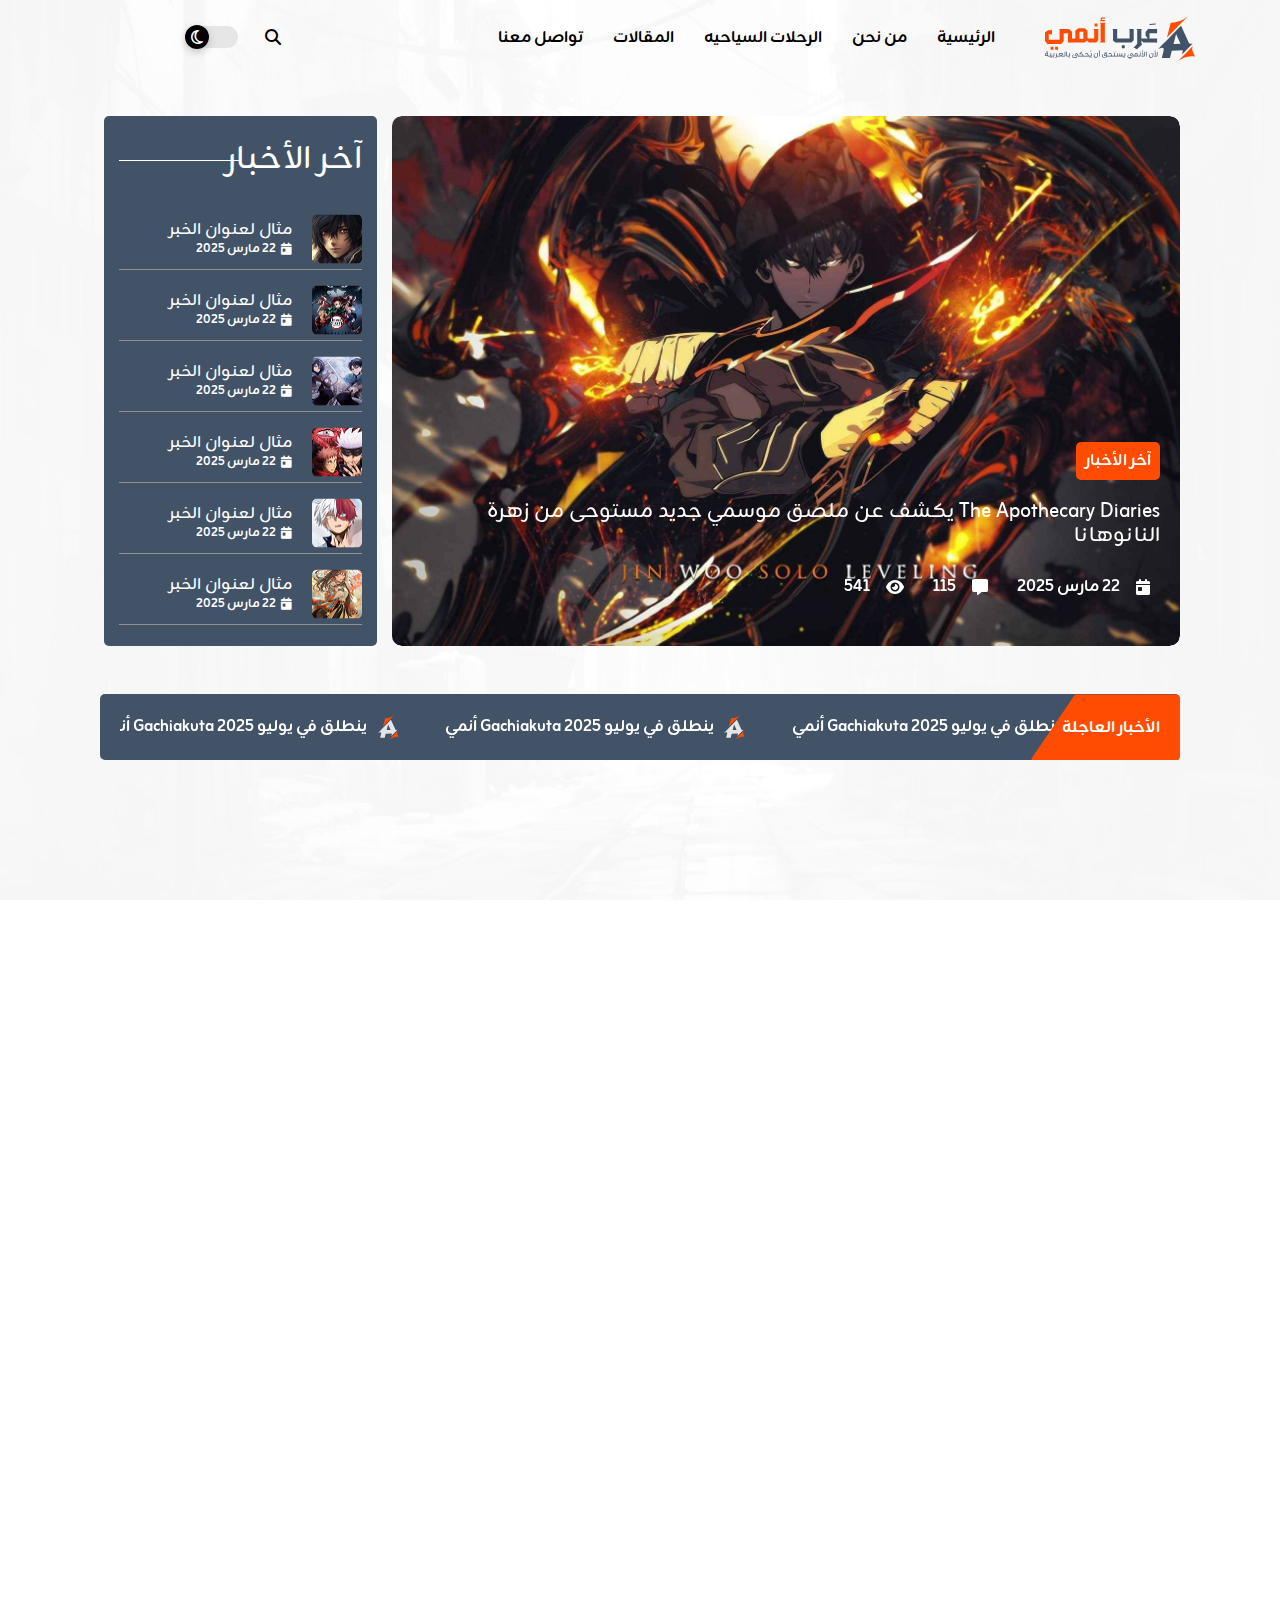
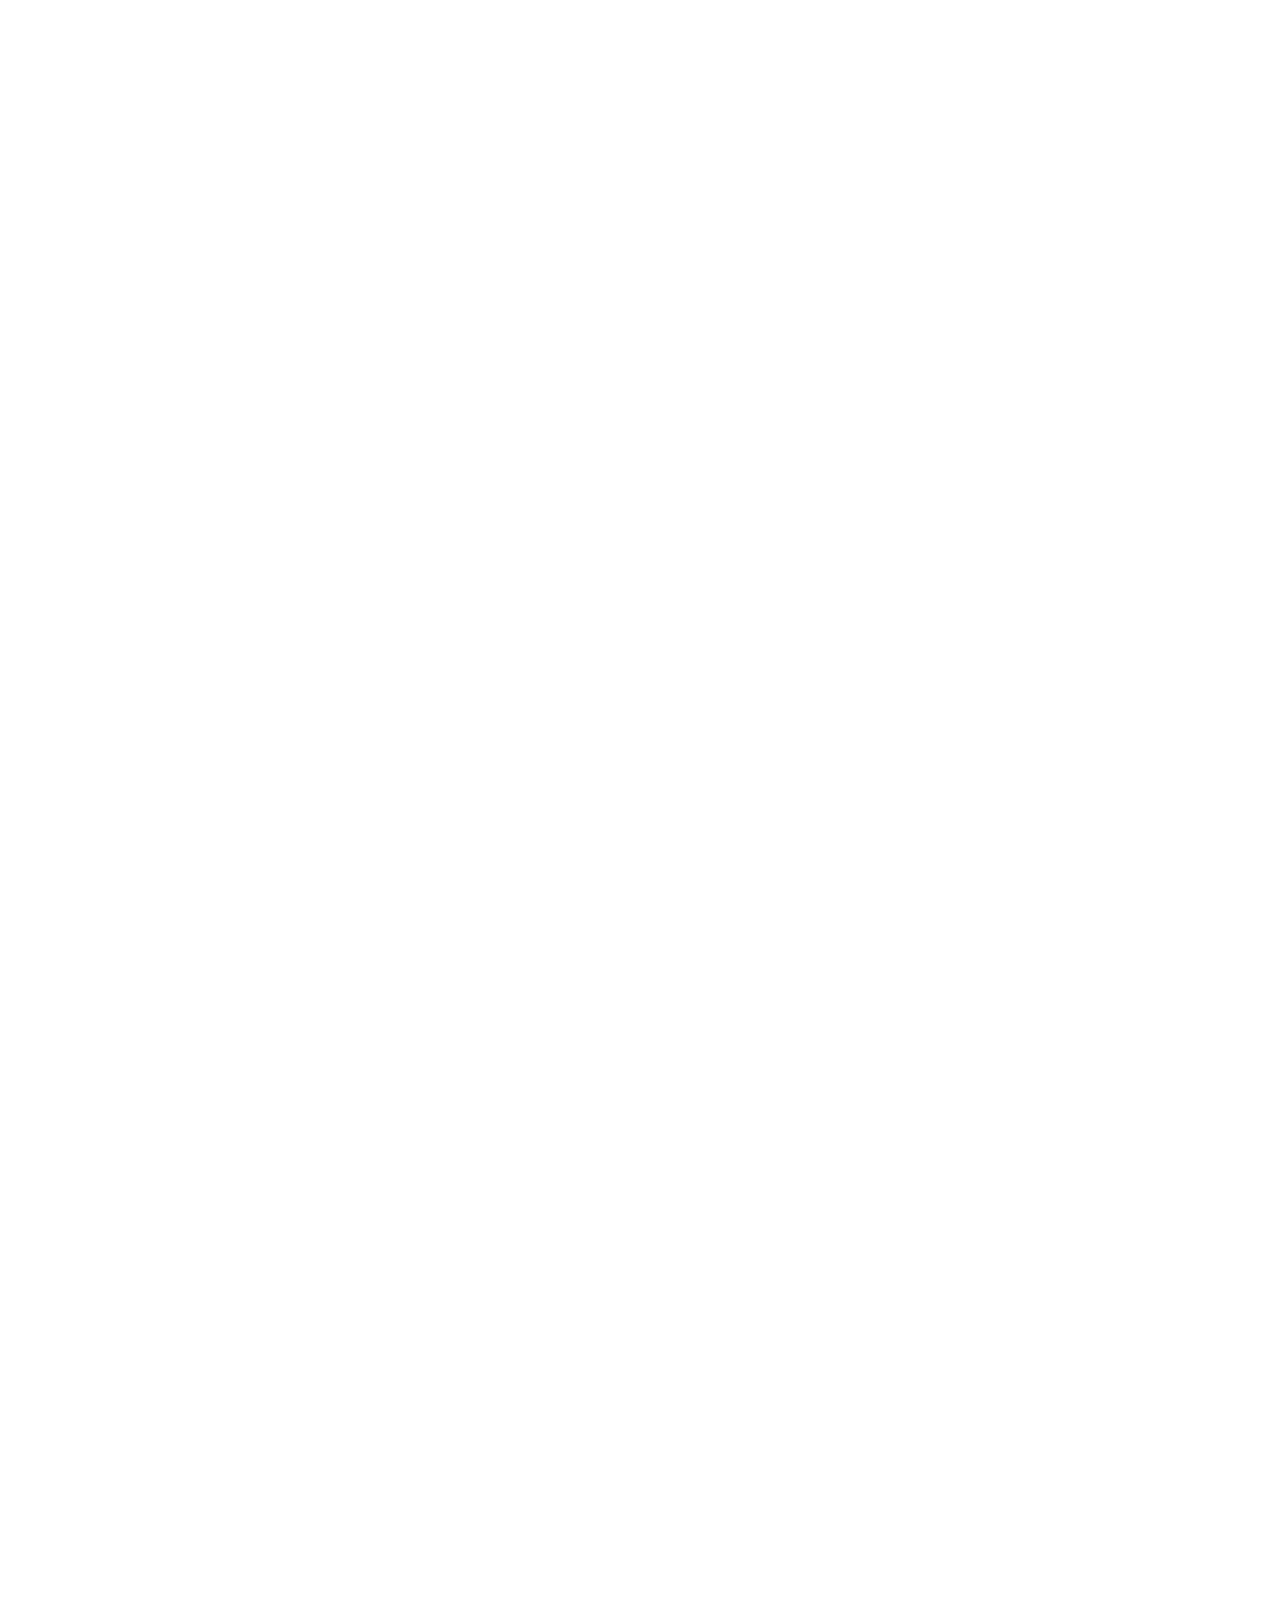
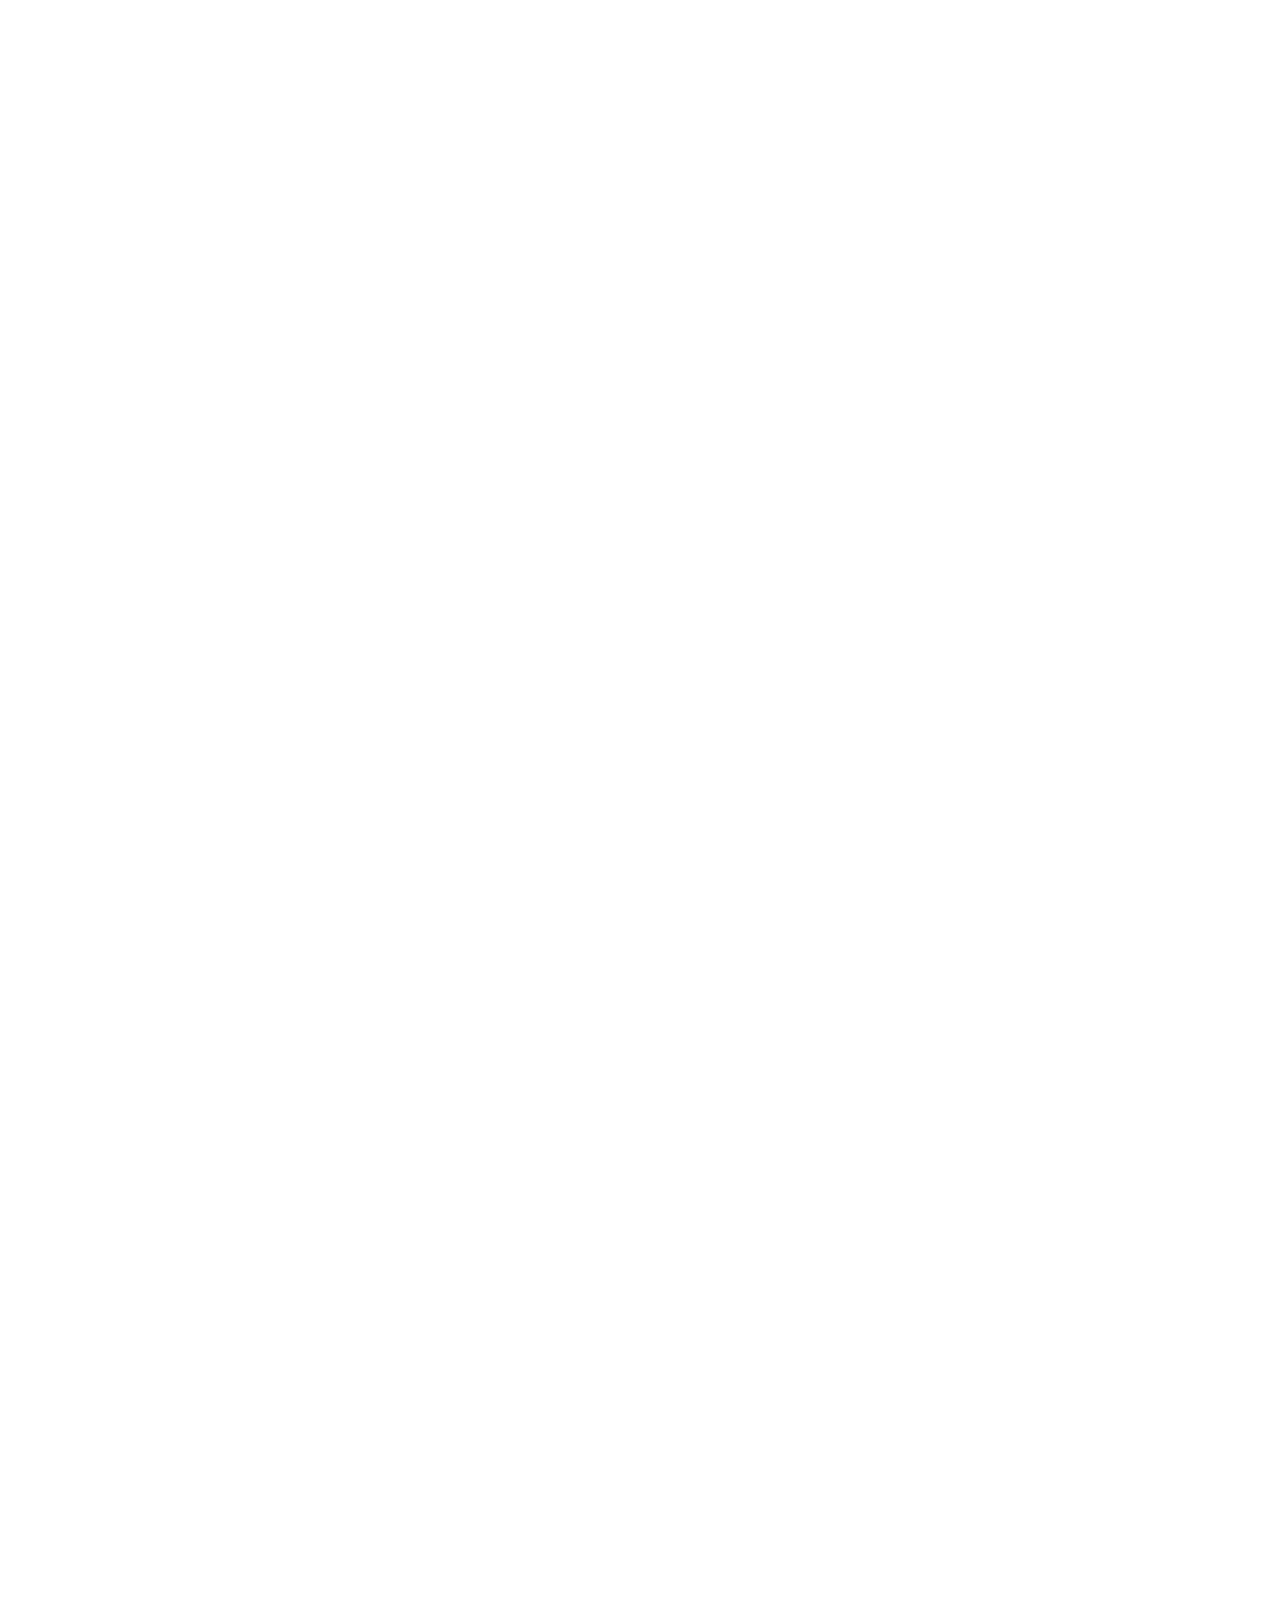
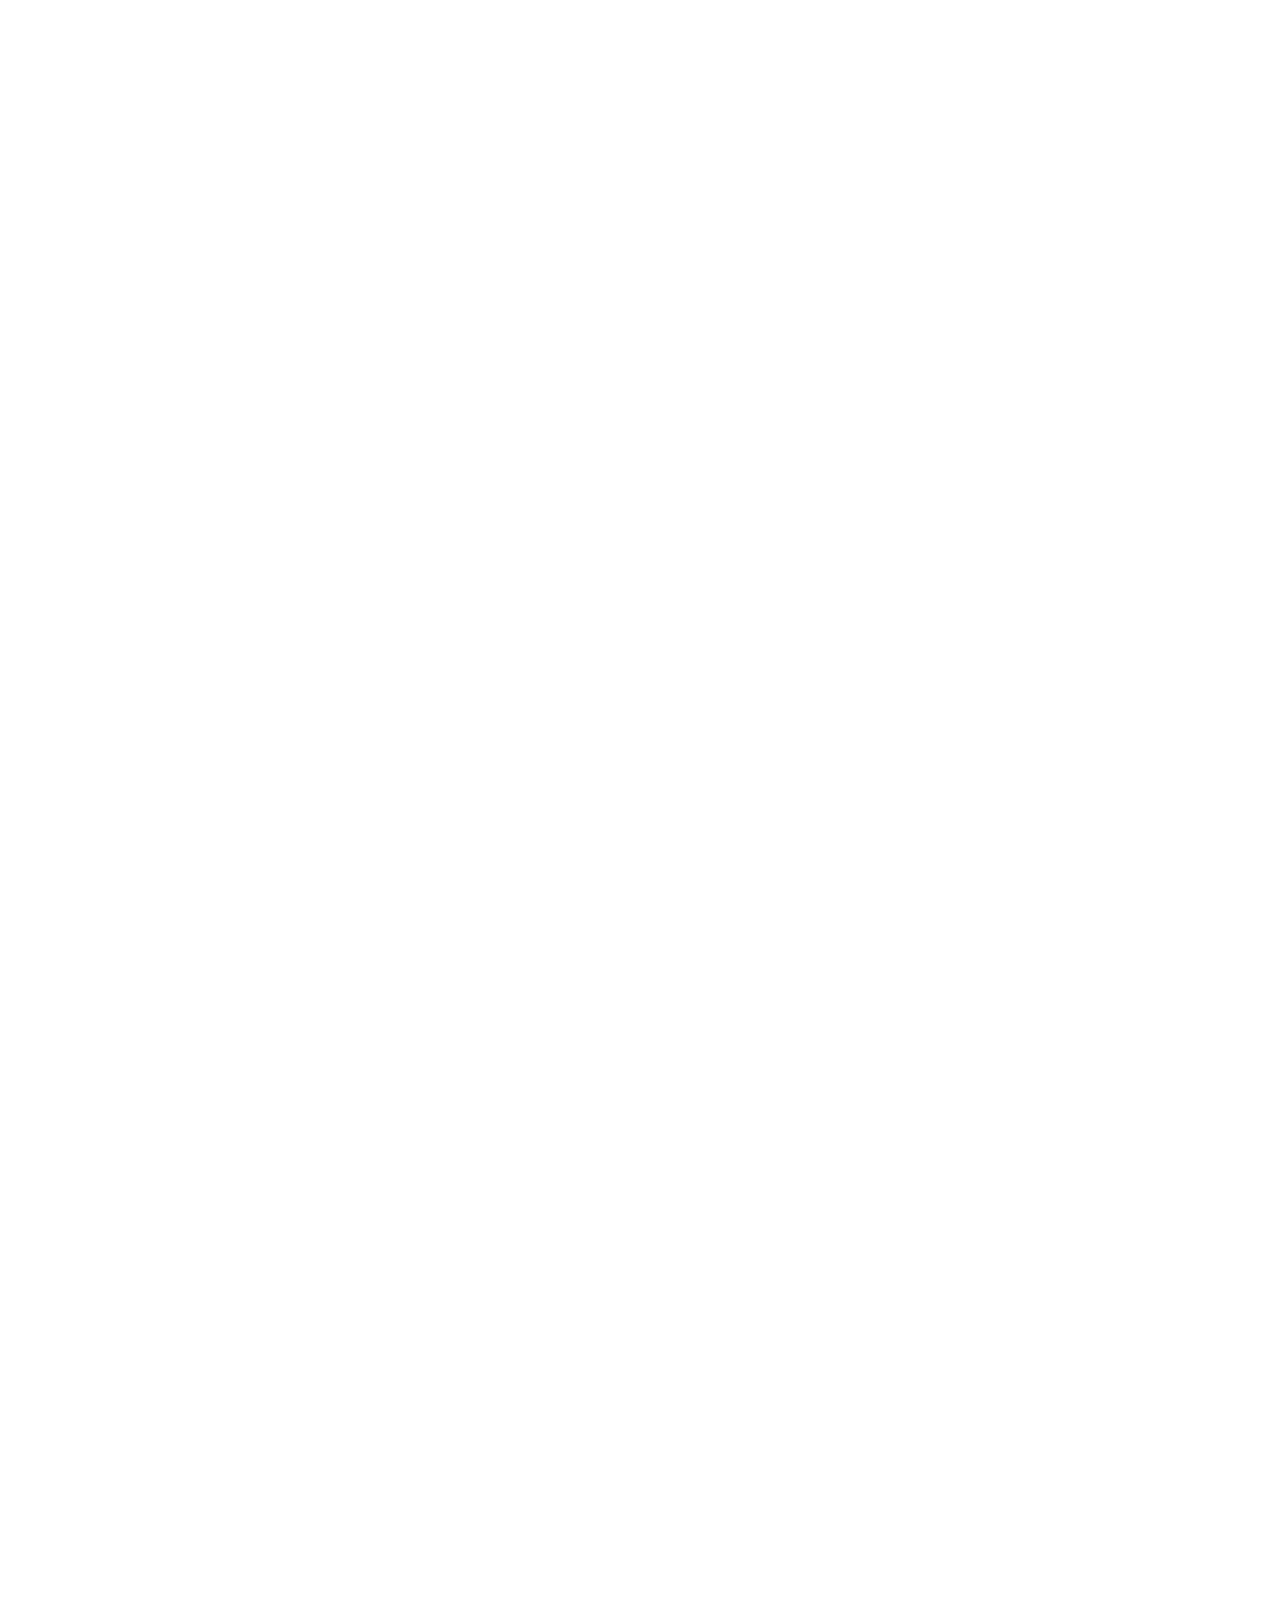
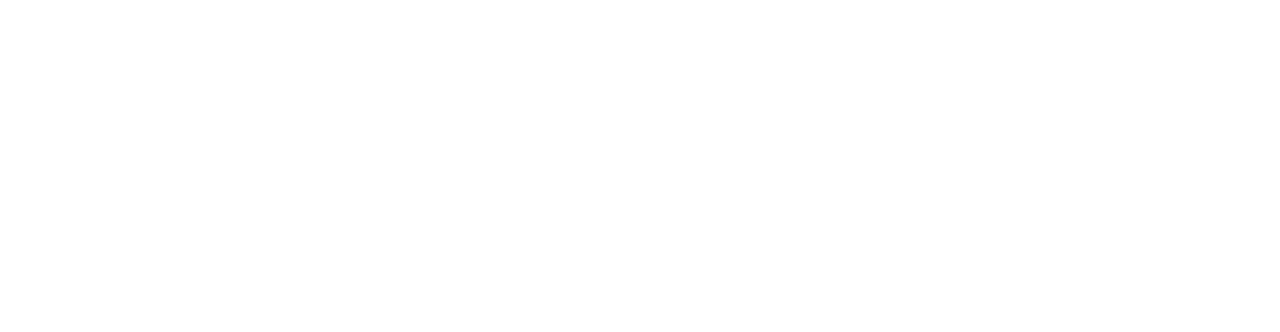
<file: index.html>
<!DOCTYPE html>
<html lang="ar" dir="rtl">

<head>
  <meta charset="UTF-8" />
  <meta name="viewport" content="width=device-width, initial-scale=1.0" />
  <link rel="preconnect" href="https://fonts.googleapis.com">
  <link rel="preconnect" href="https://fonts.gstatic.com" crossorigin>
  <link
    href="https://fonts.googleapis.com/css2?family=Zain:ital,wght@0,200;0,300;0,400;0,700;0,800;0,900;1,300;1,400&display=swap"
    rel="stylesheet">
  <link rel="stylesheet" href="style.css" />
  <link rel="icon" href="assets/image/logo.svg">
  <title>عرب انمي</title>
  <!-- <script src="assets/js/jquery-for-count.min.js"></script> -->
  <!-- <script>
    jQuery(document).ready(function ($) {
      $('.counter').counterUp({
        delay: 10,
        time: 2000
      });
    });
  </script> -->
</head>

<body>
  <div
    class="loaderlodging bg-white position-fixed w-100 bg-white d-flex flex-column align-items-center justify-content-center overflow-hidden">
    <img class="img-fluid img-lg-h150 mb-4" src="assets/image/logo.svg" alt="erorr">
    <div class="d-flex justify-content-center text-center">
      <span class="loader"></span>
    </div>
  </div>
  <!-- start header  -->
  <header>
    <div class="head py-3">
      <div class="container ">
        <div class="row">
          <div class="col-lg-2 col-md-6 col-sm-6 logo  ">
            <a href="index.html" class="white-logo">
              <img src="assets/image/Logo-white.svg" alt="">
            </a>
            <a href="index.html" class="dark-logo">
              <img src="assets/image/logo.svg" alt="">
            </a>
          </div>
          <div class="  col-bars d-lg-none col-md-6 col-sm-6 ">

            <button class="bars border-0 bg-transparent">
              <i class=" fa-solid fa-bars"></i>
            </button>
          </div>
          <div class="phone  col-lg-10 col-md-6 col-sm-12     ">
            <div class="phone-slide row ">
              <div class="head-phone col-lg-12 d-flex align-items-center justify-content-between">
                <div class="logo">
                  <img src="assets/image/logo.svg" alt="">
                </div>
                <div>
                  <button class="closes border-0 bg-transparent">
                    <i class="fa-solid fa-close"></i>
                  </button>
                </div>
              </div>
              <div class="col list-links col-lg-12 ">
                <div class="links">
                  <ul>
                    <li><a href="logo">الرئيسية</a></li>
                    <li><a href="">من نحن</a></li>
                    <li><a href="#">الرحلات السياحيه</a></li>
                    <li><a href="#">المقالات</a></li>
                    <li><a href="#">تواصل معنا</a></li>
                  </ul>
                </div>
                <div class="buttons-header">
                  <div class="search">
                    <div class="searching">
                      <input type="search" placeholder="search">
                    </div>
                    <button>
                      <i class="fa-solid fa-search mt-1"></i>
                    </button>
                  </div>
                  <div class=" btn-dark-mood text-center">
                    <div class="w-100 d-flex justify-content-center">
                      <div class="checkbox">
                        <input type="checkbox" id="cbx" style="display:none" />
                        <label for="cbx" class="toggle"><span></span></label>
                      </div>
                    </div>
                  </div>
                </div>
              </div>
            </div>
          </div>
        </div>
      </div>
    </div>

  </header>
  <!-- end header  -->
  <div class="bg" style="opacity: 0.3;">
    <img src="assets/image/landing.jpg" alt="">
  </div>
  <!-- start landing  -->
  <section class="landing py-3" style="overflow-x: hidden;" data-aos="fade-up" data-aos-duration="1500"
    data-aos-once="true">
    <div class="container">
      <div class="row">
        <div class="col-lg-9 col-md-8 col-sm-12" data-aos=" fade-left" data-aos-duration="1500" data-aos-once="true">
          <div class="autoplay">
            <div class="slide">
              <div class="bg">
                <img src="assets/image/slide-2.jpg" alt="">
              </div>
              <div class="content-slide">
                <p class="animate__animated " data-animation-in="animate__fadeDown">آخر الأخبار</p>
                <h5 class="animate__animated " data-animation-in="animate__fadeIn"> The Apothecary Diaries يكشف عن ملصق
                  موسمي جديد مستوحى من زهرة النانوهانا</h5>
                <ul class="animate__animated " data-animation-in="animate__fadeInUp">
                  <li><i class="fa-solid fa-calendar-day"></i>
                    <p>22 مارس 2025</p>
                  </li>
                  <li><i class="fa-solid fa-message"></i>
                    <p>115</p>
                  </li>
                  <li><i class="fa-solid fa-eye"></i>
                    <p>541</p>
                  </li>
                </ul>
              </div>
            </div>
            <div class="slide">
              <div class="bg">
                <img src="assets/image/slide.jpg" alt="">
              </div>
              <div class="content-slide">
                <p class="animate__animated " data-animation-in="animate__fadeDown">آخر الأخبار</p>
                <h5 class="animate__animated " data-animation-in="animate__fadeIn"> The Apothecary Diaries يكشف عن ملصق
                  موسمي جديد مستوحى من زهرة النانوهانا</h5>
                <ul class="animate__animated " data-animation-in="animate__fadeInUp">
                  <li><i class="fa-solid fa-calendar-day"></i>
                    <p>22 مارس 2025</p>
                  </li>
                  <li><i class="fa-solid fa-message"></i>
                    <p>115</p>
                  </li>
                  <li><i class="fa-solid fa-eye"></i>
                    <p>541</p>
                  </li>
                </ul>
              </div>
            </div>

          </div>
        </div>
        <div class="col-lg-3 col-md-4 col-sm-12 landing-list" data-aos="fade-right" data-aos-duration="1500"
          data-aos-once="true">
          <h2>آخر الأخبار</h2>
          <ul>
            <li>
              <a href="">
                <img src="assets/image/new-1.png" alt="">
                <div>
                  <h6>مثال لعنوان الخبر</h6>
                  <span><i class="fa-solid fa-calendar-day"></i>
                    <p>22 مارس 2025</p>
                  </span>
                </div>
              </a>
            </li>
            <li>
              <a href="">
                <img src="assets/image/new-2.png" alt="">
                <div>
                  <h6>مثال لعنوان الخبر</h6>
                  <span><i class="fa-solid fa-calendar-day"></i>
                    <p>22 مارس 2025</p>
                  </span>
                </div>
              </a>
            </li>
            <li>
              <a href="">
                <img src="assets/image/new-3.png" alt="">
                <div>
                  <h6>مثال لعنوان الخبر</h6>
                  <span><i class="fa-solid fa-calendar-day"></i>
                    <p>22 مارس 2025</p>
                  </span>
                </div>
              </a>
            </li>
            <li>
              <a href="">
                <img src="assets/image/new-4.png" alt="">
                <div>
                  <h6>مثال لعنوان الخبر</h6>
                  <span><i class="fa-solid fa-calendar-day"></i>
                    <p>22 مارس 2025</p>
                  </span>
                </div>
              </a>
            </li>
            <li>
              <a href="">
                <img src="assets/image/new-5.png" alt="">
                <div>
                  <h6>مثال لعنوان الخبر</h6>
                  <span><i class="fa-solid fa-calendar-day"></i>
                    <p>22 مارس 2025</p>
                  </span>
                </div>
              </a>
            </li>
            <li>
              <a href="">
                <img src="assets/image/new-6.png" alt="">
                <div>
                  <h6>مثال لعنوان الخبر</h6>
                  <span><i class="fa-solid fa-calendar-day"></i>
                    <p>22 مارس 2025</p>
                  </span>
                </div>
              </a>
            </li>
          </ul>

        </div>
      </div>
      <div class="slide-new">
        <section class="splide my-5" dir="ltr">
          <div class="splide__track">
            <ul class="splide__list ">
              <li class="splide__slide text-dark"> <a href="">
                  <p>أنمي Gachiakuta ينطلق في يوليو 2025</p><img src="assets/image/ico-slide.svg">
                </a></li>
              <li class="splide__slide text-dark"> <a href="">
                  <p>أنمي Gachiakuta ينطلق في يوليو 2025</p><img src="assets/image/ico-slide.svg">
                </a></li>
              <li class="splide__slide text-dark"> <a href="">
                  <p>أنمي Gachiakuta ينطلق في يوليو 2025</p><img src="assets/image/ico-slide.svg">
                </a></li>
              <li class="splide__slide text-dark"> <a href="">
                  <p>أنمي Gachiakuta ينطلق في يوليو 2025</p><img src="assets/image/ico-slide.svg">
                </a></li>
            </ul>
          </div>
        </section>
      </div>
    </div>
  </section>
  <!-- start landing  -->
  <!-- //////////////////////////// -->
  <!-- start  articales -->
  <section class="articales py-3" data-aos="fade-up" data-aos-duration="1500" data-aos-once="true">
    <div class="container">
      <div class="head-section">
        <h4>المقالات</h4>
        <a href="" class="d-flex align-items-center">شاهد المزيد <i class="fa-solid fa-arrow-left ml-2"></i></a>
      </div>
      <div class="autoplay2">
        <div class="slide">
          <div class="bg">
            <img src="assets/image/articale-1.jpg" alt="">
          </div>
          <div class="content-slide">
            <p>آخر الأخبار</p>
            <h6> The Apothecary Diaries يكشف عن ملصق
              موسمي جديد مستوحى من زهرة النانوهانا</h6>
            <ul>
              <li><i class="fa-solid fa-calendar-day"></i>
                <p>22 مارس 2025</p>
              </li>
              <li><i class="fa-solid fa-message"></i>
                <p>115</p>
              </li>
              <li><i class="fa-solid fa-eye"></i>
                <p>541</p>
              </li>
            </ul>
          </div>
        </div>
        <div class="slide">
          <div class="bg">
            <img src="assets/image/articale-2.jpg" alt="">
          </div>
          <div class="content-slide">
            <p>آخر الأخبار</p>
            <h6> The Apothecary Diaries يكشف عن ملصق
              موسمي جديد مستوحى من زهرة النانوهانا</h6>
            <ul>
              <li><i class="fa-solid fa-calendar-day"></i>
                <p>22 مارس 2025</p>
              </li>
              <li><i class="fa-solid fa-message"></i>
                <p>115</p>
              </li>
              <li><i class="fa-solid fa-eye"></i>
                <p>541</p>
              </li>
            </ul>
          </div>
        </div>
        <div class="slide">
          <div class="bg">
            <img src="assets/image/articale-3.jpg" alt="">
          </div>
          <div class="content-slide">
            <p>آخر الأخبار</p>
            <h6> The Apothecary Diaries يكشف عن ملصق
              موسمي جديد مستوحى من زهرة النانوهانا</h6>
            <ul>
              <li><i class="fa-solid fa-calendar-day"></i>
                <p>22 مارس 2025</p>
              </li>
              <li><i class="fa-solid fa-message"></i>
                <p>115</p>
              </li>
              <li><i class="fa-solid fa-eye"></i>
                <p>541</p>
              </li>
            </ul>
          </div>
        </div>
        <div class="slide">
          <div class="bg">
            <img src="assets/image/articale-4.jpg" alt="">
          </div>
          <div class="content-slide">
            <p>آخر الأخبار</p>
            <h6> The Apothecary Diaries يكشف عن ملصق
              موسمي جديد مستوحى من زهرة النانوهانا</h6>
            <ul>
              <li><i class="fa-solid fa-calendar-day"></i>
                <p>22 مارس 2025</p>
              </li>
              <li><i class="fa-solid fa-message"></i>
                <p>115</p>
              </li>
              <li><i class="fa-solid fa-eye"></i>
                <p>541</p>
              </li>
            </ul>
          </div>
        </div>
        <div class="slide">
          <div class="bg">
            <img src="assets/image/slide-2.jpg" alt="">
          </div>
          <div class="content-slide">
            <p>آخر الأخبار</p>
            <h6> The Apothecary Diaries يكشف عن ملصق
              موسمي جديد مستوحى من زهرة النانوهانا</h6>
            <ul>
              <li><i class="fa-solid fa-calendar-day"></i>
                <p>22 مارس 2025</p>
              </li>
              <li><i class="fa-solid fa-message"></i>
                <p>115</p>
              </li>
              <li><i class="fa-solid fa-eye"></i>
                <p>541</p>
              </li>
            </ul>
          </div>
        </div>
      </div>
    </div>
  </section>
  <!-- start  articales-->
  <!-- //////////////////////////// -->
  <!-- //////////////////////////// -->
  <!-- start  articales -->
  <section class="review py-3" data-aos="fade-up" data-aos-duration="1500" data-aos-once="true">
    <div class="container">
      <div class="head-section">
        <h4>المراجعات</h4>
        <a href="" class="d-flex align-items-center">شاهد المزيد <i class="fa-solid fa-arrow-left ml-2"></i></a>
      </div>
      <div class="autoplay">
        <div>
          <div class="row">
            <div class="col-lg-6 col-md-6 col-sm-12">
              <div class="slide ">
                <div class="bg">
                  <img src="assets/image/articale-1.jpg" alt="">
                </div>
                <div class="review-score">
                  4.9
                </div>
                <div class="content-slide">
                  <p>آخر الأخبار</p>
                  <h6> The Apothecary Diaries يكشف عن
                    ملصق موسمي جديد مستوحى من زهرة النانوهانا</h6>
                  <ul>
                    <li><i class="fa-solid fa-calendar-day"></i>
                      <p>22 مارس 2025</p>
                    </li>
                    <li><i class="fa-solid fa-message"></i>
                      <p>115</p>
                    </li>
                    <li><i class="fa-solid fa-eye"></i>
                      <p>541</p>
                    </li>
                  </ul>
                </div>
              </div>
            </div>
            <div class=" col-lg-3 col-md-6 col-sm-12">
              <div class="slide ">
                <div class="bg">
                  <img src="assets/image/articale-2.jpg" alt="">
                </div>
                <div class="review-score">
                  4.9
                </div>
                <div class="content-slide">
                  <p>آخر الأخبار</p>
                  <h6> The Apothecary Diaries يكشف عن
                    ملصق موسمي جديد مستوحى من زهرة النانوهانا</h6>
                  <ul>
                    <li><i class="fa-solid fa-calendar-day"></i>
                      <p>22 مارس 2025</p>
                    </li>
                    <li><i class="fa-solid fa-message"></i>
                      <p>115</p>
                    </li>
                    <li><i class="fa-solid fa-eye"></i>
                      <p>541</p>
                    </li>
                  </ul>
                </div>
              </div>
            </div>
            <div class=" col-lg-3 col-md-6 col-sm-12">
              <div class="slide ">
                <div class="bg">
                  <img src="assets/image/articale-3.jpg" alt="">
                </div>
                <div class="review-score">
                  4.9
                </div>
                <div class="content-slide">
                  <p>آخر الأخبار</p>
                  <h6> The Apothecary Diaries يكشف عن
                    ملصق موسمي جديد مستوحى من زهرة النانوهانا</h6>
                  <ul>
                    <li><i class="fa-solid fa-calendar-day"></i>
                      <p>22 مارس 2025</p>
                    </li>
                    <li><i class="fa-solid fa-message"></i>
                      <p>115</p>
                    </li>
                    <li><i class="fa-solid fa-eye"></i>
                      <p>541</p>
                    </li>
                  </ul>
                </div>
              </div>
            </div>
          </div>
        </div>
        <div>
          <div class="row">
            <div class=" col-lg-3 col-md-6 col-sm-12">
              <div class="slide ">
                <div class="bg">
                  <img src="assets/image/articale-2.jpg" alt="">
                </div>
                <div class="review-score">
                  4.9
                </div>
                <div class="content-slide">
                  <p>آخر الأخبار</p>
                  <h6> The Apothecary Diaries يكشف عن
                    ملصق موسمي جديد مستوحى من زهرة النانوهانا</h6>
                  <ul>
                    <li><i class="fa-solid fa-calendar-day"></i>
                      <p>22 مارس 2025</p>
                    </li>
                    <li><i class="fa-solid fa-message"></i>
                      <p>115</p>
                    </li>
                    <li><i class="fa-solid fa-eye"></i>
                      <p>541</p>
                    </li>
                  </ul>
                </div>
              </div>
            </div>
            <div class=" col-lg-3 col-md-6 col-sm-12">
              <div class="slide ">
                <div class="bg">
                  <img src="assets/image/articale-3.jpg" alt="">
                </div>
                <div class="review-score">
                  4.9
                </div>
                <div class="content-slide">
                  <p>آخر الأخبار</p>
                  <h6> The Apothecary Diaries يكشف عن
                    ملصق موسمي جديد مستوحى من زهرة النانوهانا</h6>
                  <ul>
                    <li><i class="fa-solid fa-calendar-day"></i>
                      <p>22 مارس 2025</p>
                    </li>
                    <li><i class="fa-solid fa-message"></i>
                      <p>115</p>
                    </li>
                    <li><i class="fa-solid fa-eye"></i>
                      <p>541</p>
                    </li>
                  </ul>
                </div>
              </div>
            </div>
            <div class="col-lg-6 col-md-6 col-sm-12">
              <div class="slide ">
                <div class="bg">
                  <img src="assets/image/slide-2.jpg" alt="">
                </div>
                <div class="review-score">
                  4.9
                </div>
                <div class="content-slide">
                  <p>آخر الأخبار</p>
                  <h6> The Apothecary Diaries يكشف عن
                    ملصق موسمي جديد مستوحى من زهرة النانوهانا</h6>
                  <ul>
                    <li><i class="fa-solid fa-calendar-day"></i>
                      <p>22 مارس 2025</p>
                    </li>
                    <li><i class="fa-solid fa-message"></i>
                      <p>115</p>
                    </li>
                    <li><i class="fa-solid fa-eye"></i>
                      <p>541</p>
                    </li>
                  </ul>
                </div>
              </div>
            </div>
          </div>
        </div>
      </div>

    </div>
  </section>
  <!-- start  articales-->
  <!-- //////////////////////////// -->
  <!-- start landing  -->
  <section class="landing landing-2 " style="overflow-x: hidden;" data-aos="fade-up" data-aos-duration="1500"
    data-aos-once="true">
    <div class="title">
      <div class="bg">
        <img src="assets/image/landing-2.jpg" alt="">
      </div>
      <h1>أحدث الفيديوهات</h1>
    </div>
    <div class="container">
      <div class="row">
        <div class="col-lg-9 col-md-8 col-sm-12" data-aos="fade-left" data-aos-duration="1500" data-aos-once="true">
          <div class="video ">
            <a class=" videoplay" href="https://www.youtube.com/watch?v=cgG7s_JMzw8"
              title="Caption. Can be aligned to any side and contain any HTML.">
              <img src="assets/image/video.jpg">
            </a>
          </div>
        </div>
        <div class="col-lg-3 col-md-4 col-sm-12 landing-list" data-aos="fade-right" data-aos-duration="1500"
          data-aos-once="true">
          <h2>الفيديوهات</h2>
          <ul>
            <li>
              <a href="">
                <img src="assets/image/new-1.png" alt="">
                <div>
                  <h6>مثال لعنوان الخبر</h6>
                  <span><i class="fa-solid fa-calendar-day"></i>
                    <p>22 مارس 2025</p>
                  </span>
                </div>
              </a>
            </li>
            <li>
              <a href="">
                <img src="assets/image/new-2.png" alt="">
                <div>
                  <h6>مثال لعنوان الخبر</h6>
                  <span><i class="fa-solid fa-calendar-day"></i>
                    <p>22 مارس 2025</p>
                  </span>
                </div>
              </a>
            </li>
            <li>
              <a href="">
                <img src="assets/image/new-3.png" alt="">
                <div>
                  <h6>مثال لعنوان الخبر</h6>
                  <span><i class="fa-solid fa-calendar-day"></i>
                    <p>22 مارس 2025</p>
                  </span>
                </div>
              </a>
            </li>
            <li>
              <a href="">
                <img src="assets/image/new-4.png" alt="">
                <div>
                  <h6>مثال لعنوان الخبر</h6>
                  <span><i class="fa-solid fa-calendar-day"></i>
                    <p>22 مارس 2025</p>
                  </span>
                </div>
              </a>
            </li>
            <li>
              <a href="">
                <img src="assets/image/new-5.png" alt="">
                <div>
                  <h6>مثال لعنوان الخبر</h6>
                  <span><i class="fa-solid fa-calendar-day"></i>
                    <p>22 مارس 2025</p>
                  </span>
                </div>
              </a>
            </li>
            <li>
              <a href="">
                <img src="assets/image/new-6.png" alt="">
                <div>
                  <h6>مثال لعنوان الخبر</h6>
                  <span><i class="fa-solid fa-calendar-day"></i>
                    <p>22 مارس 2025</p>
                  </span>
                </div>
              </a>
            </li>
          </ul>

        </div>
      </div>
    </div>
  </section>
  <!-- start landing  -->
  <!-- //////////////////////////// -->
  <!-- start  articales -->
  <section class="review next-ver py-3" data-aos="fade-up" data-aos-duration="1500" data-aos-once="true">
    <div class="container">
      <div class="head-section">
        <h4>الإصدارات القادمة</h4>
        <a href="" class="d-flex align-items-center">شاهد المزيد <i class="fa-solid fa-arrow-left ml-2"></i></a>
      </div>
      <div class="autoplay">
        <div>
          <div class="row">
            <div class=" col-lg-3 col-md-6 col-sm-12">
              <a class="slide ">
                <div class="bg">
                  <img src="assets/image/articale-2.jpg" alt="">
                </div>
                <div class="review-score">
                  4.9
                </div>
                <div class="content-slide">
                  <p>آخر الأخبار</p>
                  <h6> The Apothecary Diaries يكشف عن
                    ملصق موسمي جديد مستوحى من زهرة النانوهانا</h6>
                  <h6 class="d-flex align-items-center">إقرأ المزيد <i
                      class="fa-solid fa-arrow-left text-secondary ml-2"></i></h6>
                </div>
              </a>
            </div>
            <div class="col-lg-6 col-md-6 col-sm-12">
              <a class="slide ">
                <div class="bg">
                  <img src="assets/image/slide-2.jpg" alt="">
                </div>
                <div class="review-score">
                  4.9
                </div>
                <div class="content-slide">
                  <p>آخر الأخبار</p>
                  <h6> The Apothecary Diaries يكشف عن
                    ملصق موسمي جديد مستوحى من زهرة النانوهانا</h6>
                  <h6 class="d-flex align-items-center">إقرأ المزيد <i
                      class="fa-solid fa-arrow-left text-secondary ml-2"></i></h6>
                </div>
              </a>
            </div>
            <div class=" col-lg-3 col-md-6 col-sm-12">
              <a class="slide ">
                <div class="bg">
                  <img src="assets/image/articale-3.jpg" alt="">
                </div>
                <div class="review-score">
                  4.9
                </div>
                <div class="content-slide">
                  <p>آخر الأخبار</p>
                  <h6> The Apothecary Diaries يكشف عن
                    ملصق موسمي جديد مستوحى من زهرة النانوهانا</h6>
                  <h6 class="d-flex align-items-center">إقرأ المزيد <i
                      class="fa-solid fa-arrow-left text-secondary ml-2"></i></h6>
                </div>
              </a>
            </div>
          </div>
        </div>
        <div>
          <div class="row">
            <div class="col-lg-6 col-md-6 col-sm-12">
              <a class="slide ">
                <div class="bg">
                  <img src="assets/image/articale-1.jpg" alt="">
                </div>
                <div class="review-score">
                  4.9
                </div>
                <div class="content-slide">
                  <p>آخر الأخبار</p>
                  <h6> The Apothecary Diaries يكشف عن
                    ملصق موسمي جديد مستوحى من زهرة النانوهانا</h6>
                  <h6 class="d-flex align-items-center">إقرأ المزيد <i
                      class="fa-solid fa-arrow-left text-secondary ml-2"></i></h6>
                </div>
              </a>
            </div>
            <div class=" col-lg-6 col-md-6 col-sm-12">
              <a class="slide ">
                <div class="bg">
                  <img src="assets/image/articale-2.jpg" alt="">
                </div>
                <div class="review-score">
                  4.9
                </div>
                <div class="content-slide">
                  <p>آخر الأخبار</p>
                  <h6> The Apothecary Diaries يكشف عن
                    ملصق موسمي جديد مستوحى من زهرة النانوهانا</h6>
                  <h6 class="d-flex align-items-center">إقرأ المزيد <i
                      class="fa-solid fa-arrow-left text-secondary ml-2"></i></h6>
                </div>
              </a>
            </div>
          </div>
        </div>
      </div>
    </div>
  </section>
  <!-- end  articales-->
  <!-- /////////////////////////////////// -->
  <!-- start charcter  -->
  <section class="character character1 py-5" data-aos="fade-up" data-aos-duration="1500" data-aos-once="true">
    <div class="bg">
      <img src="assets/image/bg-charact.png" alt="">
    </div>
    <div class="container">
      <div class="text-center my-4">
        <h1 class="text-light">شخصيات الأنمي</h1>
      </div>
      <div class="row row-cols-lg-4 row-cols-md-2 row-cols-sm-1">
        <div class="col">
          <img src="assets/image/charct-1.png" alt="">
          <h4>مانكي دي لوفي</h4>
          <p>"سبايك سبيغل" من أنمي كاوبوي بيباب يُعتبر من أكثر شخصيات الأنمي تميزًا بأسلوبه الخاص وشخصيته الهادئة
            والغامضة. يتميّز سبايك بمهارات قتالية عالية، وروح متمردة تخفي خلفها قصة مليئة بالألم والندم.</p>
          <a href="">معلومات عن الشخصية <i class="fa-solid fa-angle-left text-secondary ml-2"></i></a>
        </div>
        <div class="col">
          <img src="assets/image/charct-2.png" alt="">
          <h4>لولوش لامبروج</h4>
          <p>
          <p>في عالم كود غياس، لا يمر لولوش لامبروج مرور الكرام. إنه ذلك العقل الهادئ الذي يخطط بصمت ويُربك خصومه
            ببراعة، والقلب المتمرد الذي حمل على عاتقه ثورة لم تكن سهلة.</p>
          </p>
          <a href="">معلومات عن الشخصية <i class="fa-solid fa-angle-left text-secondary ml-2"></i></a>
        </div>
        <div class="col">
          <img src="assets/image/charct-3.png" alt="">
          <h4>لايت ياغامي</h4>
          <p>لايت ياغامي" من أنمي ديث نوت يُعد من أكثر شخصيات الأنمي إثارة للجدل لما يجسّده من صراع داخلي بين الخير
            والشر. يتميّز لايت بذكاء حاد ورغبة قوية في خلق عالم خالٍ من الجريمة.</p>
          <a href="">معلومات عن الشخصية <i class="fa-solid fa-angle-left text-secondary ml-2"></i></a>
        </div>
        <div class="col">
          <img src="assets/image/charct-4.png" alt="">
          <h4>ناروتو</h4>
          <p>"سبايك سبيغل" من أنمي كاوبوي بيباب يُعتبر من أكثر شخصيات الأنمي تميزًا بأسلوبه الخاص وشخصيته الهادئة
            والغامضة. يتميّز سبايك بمهارات قتالية عالية، وروح متمردة تخفي خلفها قصة مليئة بالألم والندم.</p>
          <a href="">معلومات عن الشخصية <i class="fa-solid fa-angle-left text-secondary ml-2"></i></a>
        </div>
      </div>
      <div class="d-flex align-items-center justify-content-center mt-5">
        <button class="btn btn-outline-light w-25 w-sm-100 py-2 ">
          عرض المزيد
        </button>
      </div>
    </div>
  </section>
  <!-- end charcter  -->
  <!-- //////////////////////////// -->
  <!-- start  info anime -->
  <section class="articales info-anime py-3" data-aos="fade-up" data-aos-duration="1500" data-aos-once="true">
    <div class="container">
      <div class="head-section">
        <h4>ثقافة الأنمي</h4>
        <a href="" class="d-flex align-items-center">شاهد المزيد <i class="fa-solid fa-arrow-left ml-2"></i></a>
      </div>
      <div class="autoplay2">
        <div class="slide">
          <div class="bg">
            <img src="assets/image/articale-1.jpg" alt="">
          </div>
          <div class="content-slide">
            <p>آخر الأخبار</p>
            <h6> The Apothecary Diaries يكشف عن ملصق
              موسمي جديد مستوحى من زهرة النانوهانا</h6>
            <ul>
              <li><i class="fa-solid fa-calendar-day"></i>
                <p>22 مارس 2025</p>
              </li>
              <li><i class="fa-solid fa-message"></i>
                <p>115</p>
              </li>
              <li><i class="fa-solid fa-eye"></i>
                <p>541</p>
              </li>
            </ul>
          </div>
        </div>
        <div class="slide">
          <div class="bg">
            <img src="assets/image/articale-2.jpg" alt="">
          </div>
          <div class="content-slide">
            <p>آخر الأخبار</p>
            <h6> The Apothecary Diaries يكشف عن ملصق
              موسمي جديد مستوحى من زهرة النانوهانا</h6>
            <ul>
              <li><i class="fa-solid fa-calendar-day"></i>
                <p>22 مارس 2025</p>
              </li>
              <li><i class="fa-solid fa-message"></i>
                <p>115</p>
              </li>
              <li><i class="fa-solid fa-eye"></i>
                <p>541</p>
              </li>
            </ul>
          </div>
        </div>
        <div class="slide">
          <div class="bg">
            <img src="assets/image/articale-3.jpg" alt="">
          </div>
          <div class="content-slide">
            <p>آخر الأخبار</p>
            <h6> The Apothecary Diaries يكشف عن ملصق
              موسمي جديد مستوحى من زهرة النانوهانا</h6>
            <ul>
              <li><i class="fa-solid fa-calendar-day"></i>
                <p>22 مارس 2025</p>
              </li>
              <li><i class="fa-solid fa-message"></i>
                <p>115</p>
              </li>
              <li><i class="fa-solid fa-eye"></i>
                <p>541</p>
              </li>
            </ul>
          </div>
        </div>
        <div class="slide">
          <div class="bg">
            <img src="assets/image/articale-4.jpg" alt="">
          </div>
          <div class="content-slide">
            <p>آخر الأخبار</p>
            <h6> The Apothecary Diaries يكشف عن ملصق
              موسمي جديد مستوحى من زهرة النانوهانا</h6>
            <ul>
              <li><i class="fa-solid fa-calendar-day"></i>
                <p>22 مارس 2025</p>
              </li>
              <li><i class="fa-solid fa-message"></i>
                <p>115</p>
              </li>
              <li><i class="fa-solid fa-eye"></i>
                <p>541</p>
              </li>
            </ul>
          </div>
        </div>
        <div class="slide">
          <div class="bg">
            <img src="assets/image/slide-2.jpg" alt="">
          </div>
          <div class="content-slide">
            <p>آخر الأخبار</p>
            <h6> The Apothecary Diaries يكشف عن ملصق
              موسمي جديد مستوحى من زهرة النانوهانا</h6>
            <ul>
              <li><i class="fa-solid fa-calendar-day"></i>
                <p>22 مارس 2025</p>
              </li>
              <li><i class="fa-solid fa-message"></i>
                <p>115</p>
              </li>
              <li><i class="fa-solid fa-eye"></i>
                <p>541</p>
              </li>
            </ul>
          </div>
        </div>
      </div>
    </div>
  </section>
  <!-- start  info anime-->
  <!-- //////////////////////////// -->
  <!-- start  manga -->
  <section class="review manga  py-3" data-aos="fade-up" data-aos-duration="1500" data-aos-once="true">
    <div class="container">
      <div class="head-section">
        <h4>ركن المانجا</h4>
        <a href="" class="d-flex align-items-center">شاهد المزيد <i class="fa-solid fa-arrow-left ml-2"></i></a>
      </div>
      <div class="autoplay">
        <div>
          <div class="row">
            <div class=" col-lg-3 col-md-6 col-sm-12">
              <a class="slide ">
                <div class="bg">
                  <img src="assets/image/articale-6.jpg" alt="">
                </div>
                <div class="review-score">
                  4.9
                </div>
                <div class="content-slide">
                  <p>آخر الأخبار</p>
                  <h6> The Apothecary Diaries يكشف عن
                    ملصق موسمي جديد مستوحى من زهرة النانوهانا</h6>
                  <h6 class="d-flex align-items-center">إقرأ المزيد <i
                      class="fa-solid fa-arrow-left text-secondary ml-2"></i></h6>
                </div>
              </a>
            </div>
            <div class="col-lg-6 col-md-6 col-sm-12">
              <a class="slide ">
                <div class="bg">
                  <img src="assets/image/articale-9.jpg" alt="">
                </div>
                <div class="review-score">
                  4.9
                </div>
                <div class="content-slide">
                  <p>آخر الأخبار</p>
                  <h6> The Apothecary Diaries يكشف عن
                    ملصق موسمي جديد مستوحى من زهرة النانوهانا</h6>
                  <h6 class="d-flex align-items-center">إقرأ المزيد <i
                      class="fa-solid fa-arrow-left text-secondary ml-2"></i></h6>
                </div>
              </a>
            </div>
            <div class=" col-lg-3 col-md-6 col-sm-12">
              <a class="slide ">
                <div class="bg">
                  <img src="assets/image/articale-10.jpg" alt="">
                </div>
                <div class="review-score">
                  4.9
                </div>
                <div class="content-slide">
                  <p>آخر الأخبار</p>
                  <h6> The Apothecary Diaries يكشف عن
                    ملصق موسمي جديد مستوحى من زهرة النانوهانا</h6>
                  <h6 class="d-flex align-items-center">إقرأ المزيد <i
                      class="fa-solid fa-arrow-left text-secondary ml-2"></i></h6>
                </div>
              </a>
            </div>
          </div>
        </div>
        <div>
          <div class="row">
            <div class="col-lg-6 col-md-6 col-sm-12">
              <a class="slide ">
                <div class="bg">
                  <img src="assets/image/articale-1.jpg" alt="">
                </div>
                <div class="review-score">
                  4.9
                </div>
                <div class="content-slide">
                  <p>آخر الأخبار</p>
                  <h6> The Apothecary Diaries يكشف عن
                    ملصق موسمي جديد مستوحى من زهرة النانوهانا</h6>
                  <h6 class="d-flex align-items-center">إقرأ المزيد <i
                      class="fa-solid fa-arrow-left text-secondary ml-2"></i></h6>
                </div>
              </a>
            </div>
            <div class=" col-lg-6 col-md-6 col-sm-12">
              <a class="slide ">
                <div class="bg">
                  <img src="assets/image/articale-4.jpg" alt="">
                </div>
                <div class="review-score">
                  4.9
                </div>
                <div class="content-slide">
                  <p>آخر الأخبار</p>
                  <h6> The Apothecary Diaries يكشف عن
                    ملصق موسمي جديد مستوحى من زهرة النانوهانا</h6>
                  <h6 class="d-flex align-items-center">إقرأ المزيد <i
                      class="fa-solid fa-arrow-left text-secondary ml-2"></i></h6>
                </div>
              </a>
            </div>
          </div>
        </div>
      </div>
    </div>
  </section>
  <!-- end  manga-->
  <!-- /////////////////////////////////// -->
  <!-- start charcter  -->
  <section class="character products py-5" data-aos="fade-up" data-aos-duration="1500" data-aos-once="true">
    <div class="bg">
      <img src="assets/image/bg-charact.png" alt="">
    </div>
    <div class="container">
      <div class="text-center my-4">
        <h1 class="text-light">شخصيات الأنمي</h1>
      </div>
      <div class="row row-cols-lg-4 row-cols-md-2 row-cols-sm-1">
        <div class="col">
          <img src="assets/image/product-1.jpg" alt="">
          <h4>ميدالية لوفي أنمي ون بيس</h4>
          <p> 20<img src="assets/image/rs.svg" alt=""></p>
        </div>
        <div class="col">
          <img src="assets/image/product-2.jpg" alt="">
          <h4>ميدالية لوفي أنمي ون بيس</h4>
          <p> 20<img src="assets/image/rs.svg" alt=""></p>
        </div>
        <div class="col">
          <img src="assets/image/product-1.jpg" alt="">
          <h4>ميدالية لوفي أنمي ون بيس</h4>
          <p> 20<img src="assets/image/rs.svg" alt=""></p>
        </div>
        <div class="col">
          <img src="assets/image/product-2.jpg" alt="">
          <h4>ميدالية لوفي أنمي ون بيس</h4>
          <p> 20<img src="assets/image/rs.svg" alt=""></p>
        </div>
        <div class="col">
          <img src="assets/image/product-1.jpg" alt="">
          <h4>ميدالية لوفي أنمي ون بيس</h4>
          <p> 20<img src="assets/image/rs.svg" alt=""></p>
        </div>
        <div class="col">
          <img src="assets/image/product-2.jpg" alt="">
          <h4>ميدالية لوفي أنمي ون بيس</h4>
          <p> 20<img src="assets/image/rs.svg" alt=""></p>
        </div>
        <div class="col">
          <img src="assets/image/product-1.jpg" alt="">
          <h4>ميدالية لوفي أنمي ون بيس</h4>
          <p> 20<img src="assets/image/rs.svg" alt=""></p>
        </div>
        <div class="col">
          <img src="assets/image/product-2.jpg" alt="">
          <h4>ميدالية لوفي أنمي ون بيس</h4>
          <p> 20<img src="assets/image/rs.svg" alt=""></p>
        </div>
      </div>
      <div class="d-flex align-items-center justify-content-center mt-5">
        <button class="btn btn-outline-light w-25 w-sm-100 py-2 ">
          عرض المزيد
        </button>
      </div>
    </div>
  </section>
  <!-- end charcter  -->
  <!-- //////////////////////////// -->
  <!-- //////////////////////////// -->
  <!-- start  info anime -->
  <section class="articales history-anime py-3" data-aos="fade-up" data-aos-duration="1500" data-aos-once="true">
    <div class="container">
      <div class="head-section">
        <h4>تاريخ الأنمي</h4>
        <a href="" class="d-flex align-items-center">شاهد المزيد <i class="fa-solid fa-arrow-left ml-2"></i></a>
      </div>
      <div class="autoplay2">
        <div class="slide">
          <div class="bg">
            <img src="assets/image/articale-1.jpg" alt="">
          </div>
          <div class="content-slide">
            <p>آخر الأخبار</p>
            <h6> The Apothecary Diaries يكشف عن ملصق
              موسمي جديد مستوحى من زهرة النانوهانا</h6>
            <ul>
              <li><i class="fa-solid fa-calendar-day"></i>
                <p>22 مارس 2025</p>
              </li>
              <li><i class="fa-solid fa-message"></i>
                <p>115</p>
              </li>
              <li><i class="fa-solid fa-eye"></i>
                <p>541</p>
              </li>
            </ul>
          </div>
        </div>
        <div class="slide">
          <div class="bg">
            <img src="assets/image/articale-2.jpg" alt="">
          </div>
          <div class="content-slide">
            <p>آخر الأخبار</p>
            <h6> The Apothecary Diaries يكشف عن ملصق
              موسمي جديد مستوحى من زهرة النانوهانا</h6>
            <ul>
              <li><i class="fa-solid fa-calendar-day"></i>
                <p>22 مارس 2025</p>
              </li>
              <li><i class="fa-solid fa-message"></i>
                <p>115</p>
              </li>
              <li><i class="fa-solid fa-eye"></i>
                <p>541</p>
              </li>
            </ul>
          </div>
        </div>
        <div class="slide">
          <div class="bg">
            <img src="assets/image/articale-3.jpg" alt="">
          </div>
          <div class="content-slide">
            <p>آخر الأخبار</p>
            <h6> The Apothecary Diaries يكشف عن ملصق
              موسمي جديد مستوحى من زهرة النانوهانا</h6>
            <ul>
              <li><i class="fa-solid fa-calendar-day"></i>
                <p>22 مارس 2025</p>
              </li>
              <li><i class="fa-solid fa-message"></i>
                <p>115</p>
              </li>
              <li><i class="fa-solid fa-eye"></i>
                <p>541</p>
              </li>
            </ul>
          </div>
        </div>
        <div class="slide">
          <div class="bg">
            <img src="assets/image/articale-4.jpg" alt="">
          </div>
          <div class="content-slide">
            <p>آخر الأخبار</p>
            <h6> The Apothecary Diaries يكشف عن ملصق
              موسمي جديد مستوحى من زهرة النانوهانا</h6>
            <ul>
              <li><i class="fa-solid fa-calendar-day"></i>
                <p>22 مارس 2025</p>
              </li>
              <li><i class="fa-solid fa-message"></i>
                <p>115</p>
              </li>
              <li><i class="fa-solid fa-eye"></i>
                <p>541</p>
              </li>
            </ul>
          </div>
        </div>
        <div class="slide">
          <div class="bg">
            <img src="assets/image/slide-2.jpg" alt="">
          </div>
          <div class="content-slide">
            <p>آخر الأخبار</p>
            <h6> The Apothecary Diaries يكشف عن ملصق
              موسمي جديد مستوحى من زهرة النانوهانا</h6>
            <ul>
              <li><i class="fa-solid fa-calendar-day"></i>
                <p>22 مارس 2025</p>
              </li>
              <li><i class="fa-solid fa-message"></i>
                <p>115</p>
              </li>
              <li><i class="fa-solid fa-eye"></i>
                <p>541</p>
              </li>
            </ul>
          </div>
        </div>
      </div>
    </div>
  </section>
  <!-- start  info anime-->
  <!-- //////////////////////////// -->
  <!-- start footer  -->
  <footer data-aos="fade-up" data-aos-duration="1500" data-aos-once="true">
    <div class="container">
      <div class="footer-content">
        <div class="logo">
          <a href="index.html" class="white-logo">
            <img src="assets/image/Logo-white.svg" alt="">
          </a>
          <a href="index.html" class="dark-logo ">
            <img src="assets/image/logo.svg" alt="">
          </a>
        </div>
        <p>"عرب أنمي" هو موقع إخباري عربي متخصص في تغطية كل ما يتعلق بعالم الأنمي والمانغا. يقدم الموقع تغطية شاملة
          لأحدث
          الأخبار، والمراجعات، والتحليلات، والمقالات، والمقابلات، والتقارير الخاصة، بالإضافة إلى مجتمع تفاعلي للمناقشات
          وتبادل الآراء.</p>
        <ul class="social">
          <li><a href="">
              <svg xmlns="http://www.w3.org/2000/svg" width="55" height="54" viewBox="0 0 55 54" fill="none">
                <path class="pp"
                  d="M25.25 1.87639C26.6423 1.07254 28.3577 1.07254 29.75 1.87639L48.1327 12.4896C49.525 13.2935 50.3827 14.7791 50.3827 16.3868V37.6132C50.3827 39.2209 49.525 40.7065 48.1327 41.5104L29.75 52.1236C28.3577 52.9275 26.6423 52.9275 25.25 52.1236L6.86731 41.5104C5.47501 40.7065 4.61731 39.2209 4.61731 37.6132V16.3868C4.61731 14.7791 5.47501 13.2935 6.86731 12.4896L25.25 1.87639Z"
                  stroke="#425367" />
                <path class="pp2"
                  d="M28.5 24H33L32.5 26H28.5V35H26.5V26H22.5V24H26.5V22.1278C26.5 20.3447 26.6857 19.6982 27.0343 19.0463C27.3829 18.3945 27.8945 17.8829 28.5463 17.5343C29.1982 17.1857 29.8447 17 31.6278 17C32.1498 17 32.6072 17.05 33 17.15V19H31.6278C30.3041 19 29.901 19.0778 29.4895 19.2979C29.1862 19.4601 28.9601 19.6862 28.7979 19.9895C28.5778 20.401 28.5 20.8041 28.5 22.1278V24Z"
                  fill="#425367" />
              </svg>
            </a></li>
          <li><a href="">
              <svg xmlns="http://www.w3.org/2000/svg" width="55" height="54" viewBox="0 0 55 54" fill="none">
                <path class="pp"
                  d="M25.25 1.87639C26.6423 1.07254 28.3577 1.07254 29.75 1.87639L48.1327 12.4896C49.525 13.2935 50.3827 14.7791 50.3827 16.3868V37.6132C50.3827 39.2209 49.525 40.7065 48.1327 41.5104L29.75 52.1236C28.3577 52.9275 26.6423 52.9275 25.25 52.1236L6.86731 41.5104C5.47501 40.7065 4.61731 39.2209 4.61731 37.6132V16.3868C4.61731 14.7791 5.47501 13.2935 6.86731 12.4896L25.25 1.87639Z"
                  stroke="#425367" />
                <path class="pp2"
                  d="M22.7536 33.4944L23.4783 33.917C24.6891 34.623 26.0651 35 27.501 35C31.9193 35 35.501 31.4183 35.501 27C35.501 22.5817 31.9193 19 27.501 19C23.0827 19 19.501 22.5817 19.501 27C19.501 28.4363 19.8782 29.8128 20.5847 31.0238L21.007 31.7478L20.3535 34.1494L22.7536 33.4944ZM17.5052 37L18.8571 32.0315C17.9949 30.5536 17.501 28.8345 17.501 27C17.501 21.4771 21.9781 17 27.501 17C33.0238 17 37.501 21.4771 37.501 27C37.501 32.5228 33.0238 37 27.501 37C25.6671 37 23.9485 36.5064 22.4709 35.6447L17.5052 37ZM23.8923 22.3083C24.0262 22.2989 24.1605 22.2975 24.2946 22.304C24.3487 22.3076 24.4026 22.3138 24.4566 22.3201C24.6158 22.3385 24.791 22.4355 24.8499 22.5689C25.1482 23.2454 25.4376 23.9256 25.7182 24.6096C25.7801 24.7606 25.7428 24.9563 25.625 25.1457C25.5652 25.2428 25.4713 25.379 25.3625 25.5183C25.2494 25.663 25.006 25.9291 25.006 25.9291C25.006 25.9291 24.9074 26.0473 24.9445 26.1944C24.959 26.25 25.0052 26.331 25.0471 26.3991C25.0703 26.4368 25.0918 26.4705 25.1058 26.4938C25.3617 26.9211 25.7057 27.3543 26.1259 27.7616C26.2463 27.8783 26.3631 27.9974 26.4887 28.108C26.957 28.5209 27.4868 28.8583 28.059 29.1082L28.0641 29.1105C28.1486 29.1469 28.192 29.1668 28.3157 29.2193C28.3781 29.2457 28.4419 29.2685 28.5074 29.2858C28.5311 29.292 28.5554 29.2955 28.5798 29.2972C28.7415 29.3069 28.835 29.2032 28.8749 29.1555C29.5984 28.279 29.6646 28.2218 29.6696 28.2222V28.2238C29.7647 28.1236 29.9142 28.0888 30.0476 28.097C30.1085 28.1007 30.1691 28.1124 30.2245 28.1377C30.7563 28.3803 31.6258 28.7587 31.6258 28.7587L32.2073 29.0201C32.3047 29.0671 32.3936 29.1778 32.3979 29.2854C32.4005 29.3523 32.4077 29.4603 32.3838 29.6579C32.3525 29.9166 32.2738 30.2281 32.1956 30.3913C32.1406 30.5058 32.0694 30.6074 31.9866 30.6934C31.8743 30.81 31.7909 30.8808 31.6559 30.9814C31.5737 31.0426 31.5311 31.0714 31.5311 31.0714C31.3922 31.159 31.3139 31.2028 31.1484 31.2909C30.891 31.428 30.6066 31.5068 30.3153 31.5218C30.1296 31.5313 29.9444 31.5447 29.7589 31.5347C29.7507 31.5342 29.1907 31.4482 29.1907 31.4482C27.7688 31.0742 26.4538 30.3736 25.3503 29.402C25.1247 29.2034 24.9155 28.9885 24.7019 28.7759C23.8129 27.8908 23.1398 26.9364 22.7317 26.0336C22.5304 25.5884 22.403 25.1116 22.401 24.621C22.3973 24.0141 22.596 23.4232 22.9657 22.9419C23.0386 22.847 23.1077 22.7485 23.2271 22.6359C23.3535 22.5165 23.4339 22.4524 23.5206 22.4081C23.6361 22.349 23.7629 22.3174 23.8923 22.3083Z"
                  fill="#425367" />
              </svg>
            </a></li>
          <li><a href="">
              <svg xmlns="http://www.w3.org/2000/svg" width="55" height="54" viewBox="0 0 55 54" fill="none">
                <path class="pp"
                  d="M25.25 1.87639C26.6423 1.07254 28.3577 1.07254 29.75 1.87639L48.1327 12.4896C49.525 13.2935 50.3827 14.7791 50.3827 16.3868V37.6132C50.3827 39.2209 49.525 40.7065 48.1327 41.5104L29.75 52.1236C28.3577 52.9275 26.6423 52.9275 25.25 52.1236L6.86731 41.5104C5.47501 40.7065 4.61731 39.2209 4.61731 37.6132V16.3868C4.61731 14.7791 5.47501 13.2935 6.86731 12.4896L25.25 1.87639Z"
                  stroke="#425367" />
                <path class="pp2"
                  d="M27.501 24C25.8436 24 24.501 25.3431 24.501 27C24.501 28.6573 25.8441 30 27.501 30C29.1583 30 30.501 28.6569 30.501 27C30.501 25.3427 29.1579 24 27.501 24ZM27.501 22C30.2614 22 32.501 24.2371 32.501 27C32.501 29.7605 30.2639 32 27.501 32C24.7405 32 22.501 29.7629 22.501 27C22.501 24.2395 24.7381 22 27.501 22ZM34.001 21.7491C34.001 22.4393 33.4402 22.9992 32.751 22.9992C32.0609 22.9992 31.501 22.4384 31.501 21.7491C31.501 21.0599 32.0617 20.5 32.751 20.5C33.4393 20.4991 34.001 21.0599 34.001 21.7491ZM27.501 19C25.0265 19 24.6232 19.0065 23.4723 19.0578C22.6881 19.0946 22.1625 19.2001 21.6742 19.3897C21.2402 19.558 20.9271 19.759 20.5935 20.0925C20.2587 20.4274 20.058 20.7396 19.8904 21.1738C19.7004 21.6633 19.5949 22.1881 19.5588 22.9711C19.507 24.0752 19.501 24.4611 19.501 27C19.501 29.4745 19.5075 29.8778 19.5588 31.0286C19.5956 31.8124 19.7012 32.3388 19.8903 32.826C20.0591 33.2606 20.2605 33.5744 20.5925 33.9064C20.9286 34.2421 21.2418 34.4434 21.6719 34.6094C22.1662 34.8005 22.6915 34.9061 23.4721 34.9422C24.5762 34.9939 24.962 35 27.501 35C29.9755 35 30.3788 34.9934 31.5296 34.9422C32.3117 34.9055 32.8385 34.7996 33.327 34.6106C33.7604 34.4423 34.0752 34.2402 34.4074 33.9085C34.7436 33.5718 34.9445 33.2594 35.1107 32.8283C35.3013 32.3358 35.4071 31.8098 35.4432 31.0289C35.4949 29.9248 35.501 29.5389 35.501 27C35.501 24.5255 35.4944 24.1222 35.4432 22.9714C35.4064 22.1891 35.3005 21.6615 35.1113 21.1732C34.9434 20.7404 34.7417 20.4263 34.4084 20.0925C34.073 19.7571 33.7616 19.5569 33.3271 19.3894C32.838 19.1995 32.3124 19.094 31.5298 19.0578C30.4258 19.006 30.0399 19 27.501 19ZM27.501 17C30.2176 17 30.5568 17.01 31.6235 17.06C32.6876 17.1092 33.4135 17.2775 34.051 17.525C34.7101 17.7792 35.2668 18.1225 35.8226 18.6783C36.3776 19.2342 36.721 19.7925 36.976 20.45C37.2226 21.0867 37.391 21.8133 37.441 22.8775C37.4885 23.9442 37.501 24.2833 37.501 27C37.501 29.7167 37.491 30.0558 37.441 31.1225C37.3918 32.1867 37.2226 32.9125 36.976 33.55C36.7218 34.2092 36.3776 34.7658 35.8226 35.3217C35.2668 35.8767 34.7076 36.22 34.051 36.475C33.4135 36.7217 32.6876 36.89 31.6235 36.94C30.5568 36.9875 30.2176 37 27.501 37C24.7843 37 24.4451 36.99 23.3785 36.94C22.3143 36.8908 21.5893 36.7217 20.951 36.475C20.2926 36.2208 19.7351 35.8767 19.1793 35.3217C18.6235 34.7658 18.281 34.2067 18.026 33.55C17.7785 32.9125 17.611 32.1867 17.561 31.1225C17.5135 30.0558 17.501 29.7167 17.501 27C17.501 24.2833 17.511 23.9442 17.561 22.8775C17.6101 21.8125 17.7785 21.0875 18.026 20.45C18.2801 19.7917 18.6235 19.2342 19.1793 18.6783C19.7351 18.1225 20.2935 17.78 20.951 17.525C21.5885 17.2775 22.3135 17.11 23.3785 17.06C24.4451 17.0125 24.7843 17 27.501 17Z"
                  fill="#425367" />
              </svg>
            </a></li>
          <li>
            <a href="">
              <svg xmlns="http://www.w3.org/2000/svg" width="55" height="54" viewBox="0 0 55 54" fill="none">
                <path class="pp"
                  d="M29.75 1.87639L48.1327 12.4896C49.525 13.2935 50.3827 14.7791 50.3827 16.3868V37.6132C50.3827 39.2209 49.525 40.7065 48.1327 41.5104L29.75 52.1236C28.3577 52.9275 26.6423 52.9275 25.25 52.1236L6.86731 41.5104C5.47501 40.7065 4.61731 39.2209 4.61731 37.6132V16.3868C4.61731 14.7791 5.47501 13.2935 6.86731 12.4896L25.25 1.87639C26.6423 1.07254 28.3577 1.07254 29.75 1.87639Z"
                  stroke="#425367" />
                <path class="pp2"
                  d="M27.501 24.55C28.4181 23.6133 29.6121 23 31.001 23C34.0385 23 36.501 25.4624 36.501 28.5V36H34.501V28.5C34.501 26.567 32.934 25 31.001 25C29.068 25 27.501 26.567 27.501 28.5V36H25.501V23.5H27.501V24.55ZM20.501 21.5C19.6725 21.5 19.001 20.8284 19.001 20C19.001 19.1716 19.6725 18.5 20.501 18.5C21.3294 18.5 22.001 19.1716 22.001 20C22.001 20.8284 21.3294 21.5 20.501 21.5ZM19.501 23.5H21.501V36H19.501V23.5Z"
                  fill="#425367" />
              </svg>
            </a>
          </li>
        </ul>
      </div>
    </div>
  </footer>
  <!-- end footer  -->
  <script src="assets/js/jquery-for-count.min.js"></script>
  <script src="assets/js/waypoints.min.js"></script>
  <script src="assets/js/jquery.counterup.min.js"></script>
  <script>
    jQuery(document).ready(function ($) {
      $('.counter').counterUp({
        delay: 10,
        time: 1500
      });
    });
  </script>
  <script src="assets/js/jquery-3.7.0.min.js"></script>
  <script src="assets/js/bootstrap.bundle.js"></script>
  <script src="assets/js/aos.js"></script>
  <script src="assets/js/autotyping.min.js"></script>
  <script src="assets/js/slick.min.js"></script>
  <script src="assets/js/slick-animation.min.js"></script>
  <script src="assets/js/@splidejs/splide.js"></script>
  <script src="assets/js/jquery.magnific-popup.min.js"></script>
  <script src="assets/js/@splidejs/splide-extension-auto-scroll/dist/js/splide-extension-auto-scroll.min.js"></script>
  <script src="assets/js/javascript.js"></script>

  <script>
    if (screen.width >= 768) {
      const splide = new Splide('.splide', {
        type: 'loop',
        drag: 'free',
        focus: 'center',
        perPage: 3,
        autoScroll: {
          speed: 1,
        },
      });

      splide.mount(window.splide.Extensions);
    }
    else if (screen.width <= 768) {
      const splide = new Splide('.splide', {
        type: 'loop',
        drag: 'free',
        focus: 'center',
        perPage: 1,
        autoScroll: {
          speed: 1,
        },
      });

      splide.mount(window.splide.Extensions);
    }
  </script>
</body>

</html>
</file>
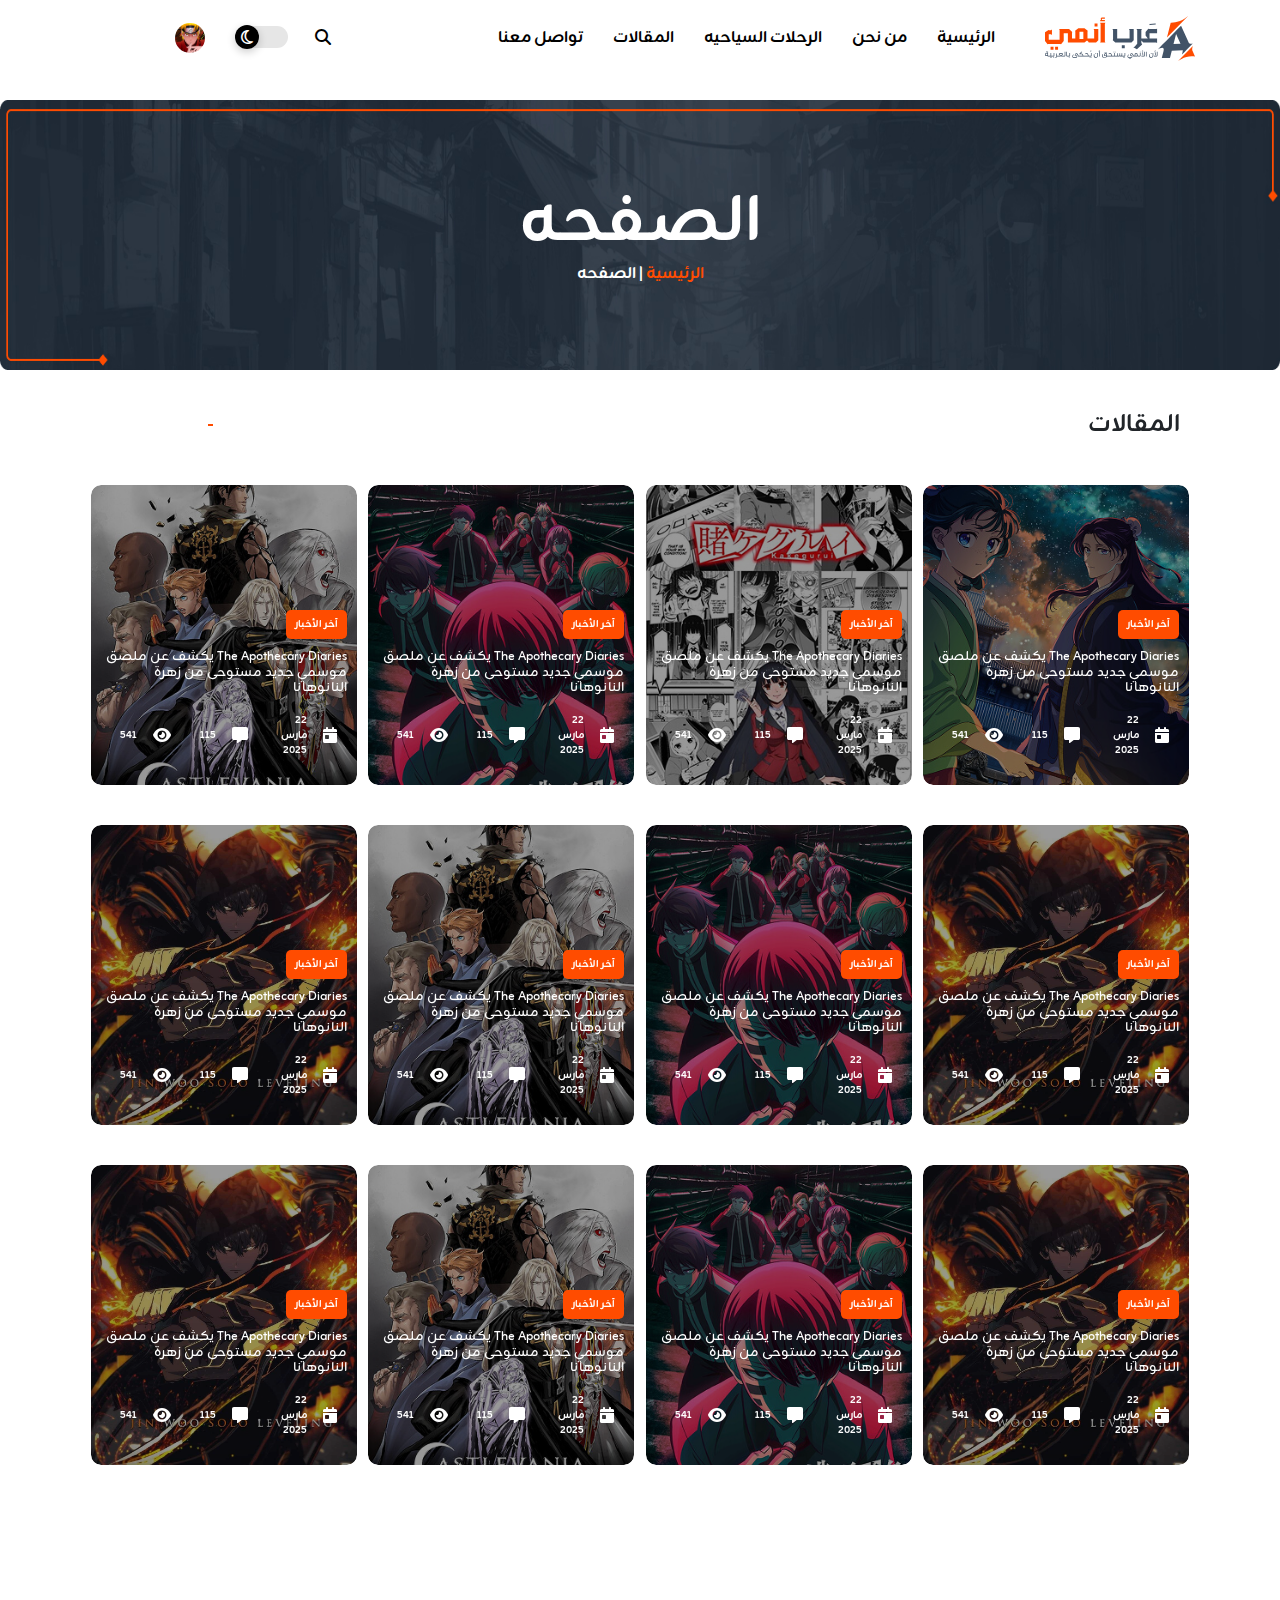
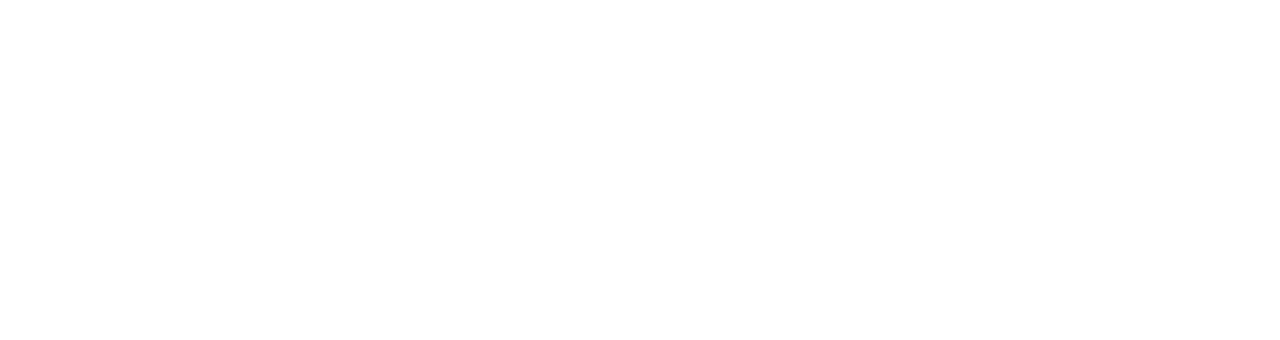
<file: archive-articales.html>
<!DOCTYPE html>
<html lang="ar" dir="rtl">

<head>
  <meta charset="UTF-8" />
  <meta name="viewport" content="width=device-width, initial-scale=1.0" />
  <link rel="preconnect" href="https://fonts.googleapis.com">
  <link rel="preconnect" href="https://fonts.gstatic.com" crossorigin>
  <link
    href="https://fonts.googleapis.com/css2?family=Zain:ital,wght@0,200;0,300;0,400;0,700;0,800;0,900;1,300;1,400&display=swap"
    rel="stylesheet">
  <link rel="stylesheet" href="style.css" />
  <link rel="icon" href="assets/image/logo.svg">
  <title>عرب انمي</title>
  <!-- <script src="assets/js/jquery-for-count.min.js"></script> -->
  <!-- <script>
    jQuery(document).ready(function ($) {
      $('.counter').counterUp({
        delay: 10,
        time: 2000
      });
    });
  </script> -->
</head>

<body>
  <div
    class="loaderlodging bg-white position-fixed w-100 bg-white d-flex flex-column align-items-center justify-content-center overflow-hidden">
    <img class="img-fluid img-lg-h150 mb-4" src="assets/image/logo.svg" alt="erorr">
    <div class="d-flex justify-content-center text-center">
      <span class="loader"></span>
    </div>
  </div>
  <!-- start header  -->
  <header>
    <div class="head py-3">
      <div class="container ">
        <div class="row">
          <div class="col-lg-2 col-md-6 col-sm-6 logo  ">
            <a href="index.html">
              <img src="assets/image/logo.svg" alt="">
            </a>
          </div>
          <div class="  col-bars d-lg-none col-md-6 col-sm-6 ">
            <button class="bars border-0 bg-transparent">
              <i class=" fa-solid fa-bars"></i>
            </button>
          </div>
          <div class="phone  col-lg-10 col-md-6 col-sm-12     ">
            <div class="phone-slide row ">
              <div class="head-phone col-lg-12 d-flex align-items-center justify-content-between">
                <div class="logo">
                  <img src="assets/image/logo.svg" alt="">
                </div>
                <div>
                  <button class="closes border-0 bg-transparent">
                    <i class="fa-solid fa-close"></i>
                  </button>
                </div>
              </div>
              <div class="col list-links col-lg-12 ">
                <div class="links">
                  <ul>
                    <li><a href="logo">الرئيسية</a></li>
                    <li><a href="#">من نحن</a></li>
                    <li><a href="#">الرحلات السياحيه</a></li>
                    <li><a href="#">المقالات</a></li>
                    <li><a href="#">تواصل معنا</a></li>
                  </ul>
                </div>
                <div class="buttons-header">
                  <div class="search">
                    <a href="">
                      <i class="fa-solid fa-search mt-1"></i>
                    </a>
                  </div>
                  <div class=" btn-dark-mood text-center">
                    <div class="w-100 d-flex justify-content-center">
                      <div class="checkbox">
                        <input type="checkbox" id="cbx" style="display:none" />
                        <label for="cbx" class="toggle"><span></span></label>
                      </div>
                    </div>
                  </div>
                  <div>
                    <img src="assets/image/ico-profile.svg" alt="">
                  </div>
                </div>
              </div>
            </div>
          </div>
        </div>
      </div>
    </div>

  </header>

  <section class="landing-page py-3" style="overflow-x: hidden;" data-aos="fade-up" data-aos-duration="1500"
    data-aos-once="true">
    <div class="bg">
      <img src="assets/image/landing-2.jpg" alt="">
    </div>
    <div class="container">
      <div class="title-page">
        <h1>الصفحه</h1>
        <p><span class="text-secondary">الرئيسية</span> | الصفحه</p>
      </div>
    </div>
  </section>
  <!-- start landing  -->
  <!-- //////////////////////////// -->
  <!-- start  articales -->
  <section class="articales archive py-3" data-aos="fade-up" data-aos-duration="1500" data-aos-once="true">
    <div class="container">
      <div class="head-section">
        <h4>المقالات</h4>
      </div>
      <div class="row row-cols-lg-4 row-cols-md-2 row-cols-sm-1">
        <div class="slide col">
          <div class="bg">
            <img src="assets/image/articale-1.jpg" alt="">
          </div>
          <div class="content-slide">
            <p class="animate__animated " data-animation-in="animate__fadeInDown">آخر الأخبار</p>
            <h6 class="animate__animated " data-animation-in="animate__fadeIn"> The Apothecary Diaries يكشف عن ملصق
              موسمي جديد مستوحى من زهرة النانوهانا</h6>
            <ul class="animate__animated " data-animation-in="animate__fadeInUp">
              <li><i class="fa-solid fa-calendar-day"></i>
                <p>22 مارس 2025</p>
              </li>
              <li><i class="fa-solid fa-message"></i>
                <p>115</p>
              </li>
              <li><i class="fa-solid fa-eye"></i>
                <p>541</p>
              </li>
            </ul>
          </div>
        </div>
        <div class="slide col">
          <div class="bg">
            <img src="assets/image/articale-2.jpg" alt="">
          </div>
          <div class="content-slide">
            <p class="animate__animated " data-animation-in="animate__fadeInDown">آخر الأخبار</p>
            <h6 class="animate__animated " data-animation-in="animate__fadeIn"> The Apothecary Diaries يكشف عن ملصق
              موسمي جديد مستوحى من زهرة النانوهانا</h6>
            <ul class="animate__animated " data-animation-in="animate__fadeInUp">
              <li><i class="fa-solid fa-calendar-day"></i>
                <p>22 مارس 2025</p>
              </li>
              <li><i class="fa-solid fa-message"></i>
                <p>115</p>
              </li>
              <li><i class="fa-solid fa-eye"></i>
                <p>541</p>
              </li>
            </ul>
          </div>
        </div>
        <div class="slide col">
          <div class="bg">
            <img src="assets/image/articale-3.jpg" alt="">
          </div>
          <div class="content-slide">
            <p class="animate__animated " data-animation-in="animate__fadeInDown">آخر الأخبار</p>
            <h6 class="animate__animated " data-animation-in="animate__fadeIn"> The Apothecary Diaries يكشف عن ملصق
              موسمي جديد مستوحى من زهرة النانوهانا</h6>
            <ul class="animate__animated " data-animation-in="animate__fadeInUp">
              <li><i class="fa-solid fa-calendar-day"></i>
                <p>22 مارس 2025</p>
              </li>
              <li><i class="fa-solid fa-message"></i>
                <p>115</p>
              </li>
              <li><i class="fa-solid fa-eye"></i>
                <p>541</p>
              </li>
            </ul>
          </div>
        </div>
        <div class="slide col">
          <div class="bg">
            <img src="assets/image/articale-4.jpg" alt="">
          </div>
          <div class="content-slide">
            <p class="animate__animated " data-animation-in="animate__fadeInDown">آخر الأخبار</p>
            <h6 class="animate__animated " data-animation-in="animate__fadeIn"> The Apothecary Diaries يكشف عن ملصق
              موسمي جديد مستوحى من زهرة النانوهانا</h6>
            <ul class="animate__animated " data-animation-in="animate__fadeInUp">
              <li><i class="fa-solid fa-calendar-day"></i>
                <p>22 مارس 2025</p>
              </li>
              <li><i class="fa-solid fa-message"></i>
                <p>115</p>
              </li>
              <li><i class="fa-solid fa-eye"></i>
                <p>541</p>
              </li>
            </ul>
          </div>
        </div>
        <div class="slide col">
          <div class="bg">
            <img src="assets/image/slide-2.jpg" alt="">
          </div>
          <div class="content-slide">
            <p class="animate__animated " data-animation-in="animate__fadeInDown">آخر الأخبار</p>
            <h6 class="animate__animated " data-animation-in="animate__fadeIn"> The Apothecary Diaries يكشف عن ملصق
              موسمي جديد مستوحى من زهرة النانوهانا</h6>
            <ul class="animate__animated " data-animation-in="animate__fadeInUp">
              <li><i class="fa-solid fa-calendar-day"></i>
                <p>22 مارس 2025</p>
              </li>
              <li><i class="fa-solid fa-message"></i>
                <p>115</p>
              </li>
              <li><i class="fa-solid fa-eye"></i>
                <p>541</p>
              </li>
            </ul>
          </div>
        </div>
        <div class="slide col">
          <div class="bg">
            <img src="assets/image/articale-3.jpg" alt="">
          </div>
          <div class="content-slide">
            <p class="animate__animated " data-animation-in="animate__fadeInDown">آخر الأخبار</p>
            <h6 class="animate__animated " data-animation-in="animate__fadeIn"> The Apothecary Diaries يكشف عن ملصق
              موسمي جديد مستوحى من زهرة النانوهانا</h6>
            <ul class="animate__animated " data-animation-in="animate__fadeInUp">
              <li><i class="fa-solid fa-calendar-day"></i>
                <p>22 مارس 2025</p>
              </li>
              <li><i class="fa-solid fa-message"></i>
                <p>115</p>
              </li>
              <li><i class="fa-solid fa-eye"></i>
                <p>541</p>
              </li>
            </ul>
          </div>
        </div>
        <div class="slide col">
          <div class="bg">
            <img src="assets/image/articale-4.jpg" alt="">
          </div>
          <div class="content-slide">
            <p class="animate__animated " data-animation-in="animate__fadeInDown">آخر الأخبار</p>
            <h6 class="animate__animated " data-animation-in="animate__fadeIn"> The Apothecary Diaries يكشف عن ملصق
              موسمي جديد مستوحى من زهرة النانوهانا</h6>
            <ul class="animate__animated " data-animation-in="animate__fadeInUp">
              <li><i class="fa-solid fa-calendar-day"></i>
                <p>22 مارس 2025</p>
              </li>
              <li><i class="fa-solid fa-message"></i>
                <p>115</p>
              </li>
              <li><i class="fa-solid fa-eye"></i>
                <p>541</p>
              </li>
            </ul>
          </div>
        </div>
        <div class="slide col">
          <div class="bg">
            <img src="assets/image/slide-2.jpg" alt="">
          </div>
          <div class="content-slide">
            <p class="animate__animated " data-animation-in="animate__fadeInDown">آخر الأخبار</p>
            <h6 class="animate__animated " data-animation-in="animate__fadeIn"> The Apothecary Diaries يكشف عن ملصق
              موسمي جديد مستوحى من زهرة النانوهانا</h6>
            <ul class="animate__animated " data-animation-in="animate__fadeInUp">
              <li><i class="fa-solid fa-calendar-day"></i>
                <p>22 مارس 2025</p>
              </li>
              <li><i class="fa-solid fa-message"></i>
                <p>115</p>
              </li>
              <li><i class="fa-solid fa-eye"></i>
                <p>541</p>
              </li>
            </ul>
          </div>
        </div>
        <div class="slide col">
          <div class="bg">
            <img src="assets/image/slide-2.jpg" alt="">
          </div>
          <div class="content-slide">
            <p class="animate__animated " data-animation-in="animate__fadeInDown">آخر الأخبار</p>
            <h6 class="animate__animated " data-animation-in="animate__fadeIn"> The Apothecary Diaries يكشف عن ملصق
              موسمي جديد مستوحى من زهرة النانوهانا</h6>
            <ul class="animate__animated " data-animation-in="animate__fadeInUp">
              <li><i class="fa-solid fa-calendar-day"></i>
                <p>22 مارس 2025</p>
              </li>
              <li><i class="fa-solid fa-message"></i>
                <p>115</p>
              </li>
              <li><i class="fa-solid fa-eye"></i>
                <p>541</p>
              </li>
            </ul>
          </div>
        </div>
        <div class="slide col">
          <div class="bg">
            <img src="assets/image/articale-3.jpg" alt="">
          </div>
          <div class="content-slide">
            <p class="animate__animated " data-animation-in="animate__fadeInDown">آخر الأخبار</p>
            <h6 class="animate__animated " data-animation-in="animate__fadeIn"> The Apothecary Diaries يكشف عن ملصق
              موسمي جديد مستوحى من زهرة النانوهانا</h6>
            <ul class="animate__animated " data-animation-in="animate__fadeInUp">
              <li><i class="fa-solid fa-calendar-day"></i>
                <p>22 مارس 2025</p>
              </li>
              <li><i class="fa-solid fa-message"></i>
                <p>115</p>
              </li>
              <li><i class="fa-solid fa-eye"></i>
                <p>541</p>
              </li>
            </ul>
          </div>
        </div>
        <div class="slide col">
          <div class="bg">
            <img src="assets/image/articale-4.jpg" alt="">
          </div>
          <div class="content-slide">
            <p class="animate__animated " data-animation-in="animate__fadeInDown">آخر الأخبار</p>
            <h6 class="animate__animated " data-animation-in="animate__fadeIn"> The Apothecary Diaries يكشف عن ملصق
              موسمي جديد مستوحى من زهرة النانوهانا</h6>
            <ul class="animate__animated " data-animation-in="animate__fadeInUp">
              <li><i class="fa-solid fa-calendar-day"></i>
                <p>22 مارس 2025</p>
              </li>
              <li><i class="fa-solid fa-message"></i>
                <p>115</p>
              </li>
              <li><i class="fa-solid fa-eye"></i>
                <p>541</p>
              </li>
            </ul>
          </div>
        </div>
        <div class="slide col">
          <div class="bg">
            <img src="assets/image/slide-2.jpg" alt="">
          </div>
          <div class="content-slide">
            <p class="animate__animated " data-animation-in="animate__fadeInDown">آخر الأخبار</p>
            <h6 class="animate__animated " data-animation-in="animate__fadeIn"> The Apothecary Diaries يكشف عن ملصق
              موسمي جديد مستوحى من زهرة النانوهانا</h6>
            <ul class="animate__animated " data-animation-in="animate__fadeInUp">
              <li><i class="fa-solid fa-calendar-day"></i>
                <p>22 مارس 2025</p>
              </li>
              <li><i class="fa-solid fa-message"></i>
                <p>115</p>
              </li>
              <li><i class="fa-solid fa-eye"></i>
                <p>541</p>
              </li>
            </ul>
          </div>
        </div>
      </div>
    </div>
  </section>
  <!-- start  articales-->
  <!-- //////////////////////////// -->
  <!-- start footer  -->
  <footer data-aos="fade-up" data-aos-duration="1500" data-aos-once="true">
    <div class="container">
      <div class="footer-content">
        <img src="assets/image/logo.svg" alt="">
        <p>"عرب أنمي" هو موقع إخباري عربي متخصص في تغطية كل ما يتعلق بعالم الأنمي والمانغا. يقدم الموقع تغطية شاملة
          لأحدث
          الأخبار، والمراجعات، والتحليلات، والمقالات، والمقابلات، والتقارير الخاصة، بالإضافة إلى مجتمع تفاعلي للمناقشات
          وتبادل الآراء.</p>
        <ul class="social">
          <li><a href="">
              <svg xmlns="http://www.w3.org/2000/svg" width="55" height="54" viewBox="0 0 55 54" fill="none">
                <path class="pp"
                  d="M25.25 1.87639C26.6423 1.07254 28.3577 1.07254 29.75 1.87639L48.1327 12.4896C49.525 13.2935 50.3827 14.7791 50.3827 16.3868V37.6132C50.3827 39.2209 49.525 40.7065 48.1327 41.5104L29.75 52.1236C28.3577 52.9275 26.6423 52.9275 25.25 52.1236L6.86731 41.5104C5.47501 40.7065 4.61731 39.2209 4.61731 37.6132V16.3868C4.61731 14.7791 5.47501 13.2935 6.86731 12.4896L25.25 1.87639Z"
                  stroke="#425367" />
                <path class="pp2"
                  d="M28.5 24H33L32.5 26H28.5V35H26.5V26H22.5V24H26.5V22.1278C26.5 20.3447 26.6857 19.6982 27.0343 19.0463C27.3829 18.3945 27.8945 17.8829 28.5463 17.5343C29.1982 17.1857 29.8447 17 31.6278 17C32.1498 17 32.6072 17.05 33 17.15V19H31.6278C30.3041 19 29.901 19.0778 29.4895 19.2979C29.1862 19.4601 28.9601 19.6862 28.7979 19.9895C28.5778 20.401 28.5 20.8041 28.5 22.1278V24Z"
                  fill="#425367" />
              </svg>
            </a></li>
          <li><a href="">
              <svg xmlns="http://www.w3.org/2000/svg" width="55" height="54" viewBox="0 0 55 54" fill="none">
                <path class="pp"
                  d="M25.25 1.87639C26.6423 1.07254 28.3577 1.07254 29.75 1.87639L48.1327 12.4896C49.525 13.2935 50.3827 14.7791 50.3827 16.3868V37.6132C50.3827 39.2209 49.525 40.7065 48.1327 41.5104L29.75 52.1236C28.3577 52.9275 26.6423 52.9275 25.25 52.1236L6.86731 41.5104C5.47501 40.7065 4.61731 39.2209 4.61731 37.6132V16.3868C4.61731 14.7791 5.47501 13.2935 6.86731 12.4896L25.25 1.87639Z"
                  stroke="#425367" />
                <path class="pp2"
                  d="M22.7536 33.4944L23.4783 33.917C24.6891 34.623 26.0651 35 27.501 35C31.9193 35 35.501 31.4183 35.501 27C35.501 22.5817 31.9193 19 27.501 19C23.0827 19 19.501 22.5817 19.501 27C19.501 28.4363 19.8782 29.8128 20.5847 31.0238L21.007 31.7478L20.3535 34.1494L22.7536 33.4944ZM17.5052 37L18.8571 32.0315C17.9949 30.5536 17.501 28.8345 17.501 27C17.501 21.4771 21.9781 17 27.501 17C33.0238 17 37.501 21.4771 37.501 27C37.501 32.5228 33.0238 37 27.501 37C25.6671 37 23.9485 36.5064 22.4709 35.6447L17.5052 37ZM23.8923 22.3083C24.0262 22.2989 24.1605 22.2975 24.2946 22.304C24.3487 22.3076 24.4026 22.3138 24.4566 22.3201C24.6158 22.3385 24.791 22.4355 24.8499 22.5689C25.1482 23.2454 25.4376 23.9256 25.7182 24.6096C25.7801 24.7606 25.7428 24.9563 25.625 25.1457C25.5652 25.2428 25.4713 25.379 25.3625 25.5183C25.2494 25.663 25.006 25.9291 25.006 25.9291C25.006 25.9291 24.9074 26.0473 24.9445 26.1944C24.959 26.25 25.0052 26.331 25.0471 26.3991C25.0703 26.4368 25.0918 26.4705 25.1058 26.4938C25.3617 26.9211 25.7057 27.3543 26.1259 27.7616C26.2463 27.8783 26.3631 27.9974 26.4887 28.108C26.957 28.5209 27.4868 28.8583 28.059 29.1082L28.0641 29.1105C28.1486 29.1469 28.192 29.1668 28.3157 29.2193C28.3781 29.2457 28.4419 29.2685 28.5074 29.2858C28.5311 29.292 28.5554 29.2955 28.5798 29.2972C28.7415 29.3069 28.835 29.2032 28.8749 29.1555C29.5984 28.279 29.6646 28.2218 29.6696 28.2222V28.2238C29.7647 28.1236 29.9142 28.0888 30.0476 28.097C30.1085 28.1007 30.1691 28.1124 30.2245 28.1377C30.7563 28.3803 31.6258 28.7587 31.6258 28.7587L32.2073 29.0201C32.3047 29.0671 32.3936 29.1778 32.3979 29.2854C32.4005 29.3523 32.4077 29.4603 32.3838 29.6579C32.3525 29.9166 32.2738 30.2281 32.1956 30.3913C32.1406 30.5058 32.0694 30.6074 31.9866 30.6934C31.8743 30.81 31.7909 30.8808 31.6559 30.9814C31.5737 31.0426 31.5311 31.0714 31.5311 31.0714C31.3922 31.159 31.3139 31.2028 31.1484 31.2909C30.891 31.428 30.6066 31.5068 30.3153 31.5218C30.1296 31.5313 29.9444 31.5447 29.7589 31.5347C29.7507 31.5342 29.1907 31.4482 29.1907 31.4482C27.7688 31.0742 26.4538 30.3736 25.3503 29.402C25.1247 29.2034 24.9155 28.9885 24.7019 28.7759C23.8129 27.8908 23.1398 26.9364 22.7317 26.0336C22.5304 25.5884 22.403 25.1116 22.401 24.621C22.3973 24.0141 22.596 23.4232 22.9657 22.9419C23.0386 22.847 23.1077 22.7485 23.2271 22.6359C23.3535 22.5165 23.4339 22.4524 23.5206 22.4081C23.6361 22.349 23.7629 22.3174 23.8923 22.3083Z"
                  fill="#425367" />
              </svg>
            </a></li>
          <li><a href="">
              <svg xmlns="http://www.w3.org/2000/svg" width="55" height="54" viewBox="0 0 55 54" fill="none">
                <path class="pp"
                  d="M25.25 1.87639C26.6423 1.07254 28.3577 1.07254 29.75 1.87639L48.1327 12.4896C49.525 13.2935 50.3827 14.7791 50.3827 16.3868V37.6132C50.3827 39.2209 49.525 40.7065 48.1327 41.5104L29.75 52.1236C28.3577 52.9275 26.6423 52.9275 25.25 52.1236L6.86731 41.5104C5.47501 40.7065 4.61731 39.2209 4.61731 37.6132V16.3868C4.61731 14.7791 5.47501 13.2935 6.86731 12.4896L25.25 1.87639Z"
                  stroke="#425367" />
                <path class="pp2"
                  d="M27.501 24C25.8436 24 24.501 25.3431 24.501 27C24.501 28.6573 25.8441 30 27.501 30C29.1583 30 30.501 28.6569 30.501 27C30.501 25.3427 29.1579 24 27.501 24ZM27.501 22C30.2614 22 32.501 24.2371 32.501 27C32.501 29.7605 30.2639 32 27.501 32C24.7405 32 22.501 29.7629 22.501 27C22.501 24.2395 24.7381 22 27.501 22ZM34.001 21.7491C34.001 22.4393 33.4402 22.9992 32.751 22.9992C32.0609 22.9992 31.501 22.4384 31.501 21.7491C31.501 21.0599 32.0617 20.5 32.751 20.5C33.4393 20.4991 34.001 21.0599 34.001 21.7491ZM27.501 19C25.0265 19 24.6232 19.0065 23.4723 19.0578C22.6881 19.0946 22.1625 19.2001 21.6742 19.3897C21.2402 19.558 20.9271 19.759 20.5935 20.0925C20.2587 20.4274 20.058 20.7396 19.8904 21.1738C19.7004 21.6633 19.5949 22.1881 19.5588 22.9711C19.507 24.0752 19.501 24.4611 19.501 27C19.501 29.4745 19.5075 29.8778 19.5588 31.0286C19.5956 31.8124 19.7012 32.3388 19.8903 32.826C20.0591 33.2606 20.2605 33.5744 20.5925 33.9064C20.9286 34.2421 21.2418 34.4434 21.6719 34.6094C22.1662 34.8005 22.6915 34.9061 23.4721 34.9422C24.5762 34.9939 24.962 35 27.501 35C29.9755 35 30.3788 34.9934 31.5296 34.9422C32.3117 34.9055 32.8385 34.7996 33.327 34.6106C33.7604 34.4423 34.0752 34.2402 34.4074 33.9085C34.7436 33.5718 34.9445 33.2594 35.1107 32.8283C35.3013 32.3358 35.4071 31.8098 35.4432 31.0289C35.4949 29.9248 35.501 29.5389 35.501 27C35.501 24.5255 35.4944 24.1222 35.4432 22.9714C35.4064 22.1891 35.3005 21.6615 35.1113 21.1732C34.9434 20.7404 34.7417 20.4263 34.4084 20.0925C34.073 19.7571 33.7616 19.5569 33.3271 19.3894C32.838 19.1995 32.3124 19.094 31.5298 19.0578C30.4258 19.006 30.0399 19 27.501 19ZM27.501 17C30.2176 17 30.5568 17.01 31.6235 17.06C32.6876 17.1092 33.4135 17.2775 34.051 17.525C34.7101 17.7792 35.2668 18.1225 35.8226 18.6783C36.3776 19.2342 36.721 19.7925 36.976 20.45C37.2226 21.0867 37.391 21.8133 37.441 22.8775C37.4885 23.9442 37.501 24.2833 37.501 27C37.501 29.7167 37.491 30.0558 37.441 31.1225C37.3918 32.1867 37.2226 32.9125 36.976 33.55C36.7218 34.2092 36.3776 34.7658 35.8226 35.3217C35.2668 35.8767 34.7076 36.22 34.051 36.475C33.4135 36.7217 32.6876 36.89 31.6235 36.94C30.5568 36.9875 30.2176 37 27.501 37C24.7843 37 24.4451 36.99 23.3785 36.94C22.3143 36.8908 21.5893 36.7217 20.951 36.475C20.2926 36.2208 19.7351 35.8767 19.1793 35.3217C18.6235 34.7658 18.281 34.2067 18.026 33.55C17.7785 32.9125 17.611 32.1867 17.561 31.1225C17.5135 30.0558 17.501 29.7167 17.501 27C17.501 24.2833 17.511 23.9442 17.561 22.8775C17.6101 21.8125 17.7785 21.0875 18.026 20.45C18.2801 19.7917 18.6235 19.2342 19.1793 18.6783C19.7351 18.1225 20.2935 17.78 20.951 17.525C21.5885 17.2775 22.3135 17.11 23.3785 17.06C24.4451 17.0125 24.7843 17 27.501 17Z"
                  fill="#425367" />
              </svg>
            </a></li>
          <li>
            <a href="">
              <svg xmlns="http://www.w3.org/2000/svg" width="55" height="54" viewBox="0 0 55 54" fill="none">
                <path class="pp"
                  d="M29.75 1.87639L48.1327 12.4896C49.525 13.2935 50.3827 14.7791 50.3827 16.3868V37.6132C50.3827 39.2209 49.525 40.7065 48.1327 41.5104L29.75 52.1236C28.3577 52.9275 26.6423 52.9275 25.25 52.1236L6.86731 41.5104C5.47501 40.7065 4.61731 39.2209 4.61731 37.6132V16.3868C4.61731 14.7791 5.47501 13.2935 6.86731 12.4896L25.25 1.87639C26.6423 1.07254 28.3577 1.07254 29.75 1.87639Z"
                  stroke="#425367" />
                <path class="pp2"
                  d="M27.501 24.55C28.4181 23.6133 29.6121 23 31.001 23C34.0385 23 36.501 25.4624 36.501 28.5V36H34.501V28.5C34.501 26.567 32.934 25 31.001 25C29.068 25 27.501 26.567 27.501 28.5V36H25.501V23.5H27.501V24.55ZM20.501 21.5C19.6725 21.5 19.001 20.8284 19.001 20C19.001 19.1716 19.6725 18.5 20.501 18.5C21.3294 18.5 22.001 19.1716 22.001 20C22.001 20.8284 21.3294 21.5 20.501 21.5ZM19.501 23.5H21.501V36H19.501V23.5Z"
                  fill="#425367" />
              </svg>
            </a>
          </li>
        </ul>
      </div>
    </div>
  </footer>
  <!-- end footer  -->
  <script src="assets/js/jquery-for-count.min.js"></script>
  <script src="assets/js/waypoints.min.js"></script>
  <script src="assets/js/jquery.counterup.min.js"></script>
  <script>
    jQuery(document).ready(function ($) {
      $('.counter').counterUp({
        delay: 10,
        time: 1500
      });
    });
  </script>
  <script src="assets/js/jquery-3.7.0.min.js"></script>
  <script src="assets/js/bootstrap.bundle.js"></script>
  <script src="assets/js/aos.js"></script>
  <script src="assets/js/autotyping.min.js"></script>
  <script src="assets/js/slick.min.js"></script>
  <script src="assets/js/slick-animation.min.js"></script>
  <script src="assets/js/@splidejs/splide.js"></script>
  <script src="assets/js/jquery.magnific-popup.min.js"></script>
  <script src="assets/js/@splidejs/splide-extension-auto-scroll/dist/js/splide-extension-auto-scroll.min.js"></script>
  <script src="assets/js/javascript.js"></script>

  <script>
    if (screen.width >= 768) {
      const splide = new Splide('.splide', {
        type: 'loop',
        drag: 'free',
        focus: 'center',
        perPage: 3,
        autoScroll: {
          speed: 1,
        },
      });

      splide.mount(window.splide.Extensions);
    }
    else if (screen.width <= 768) {
      const splide = new Splide('.splide', {
        type: 'loop',
        drag: 'free',
        focus: 'center',
        perPage: 1,
        autoScroll: {
          speed: 1,
        },
      });

      splide.mount(window.splide.Extensions);
    }
  </script>

  <script>


  </script>
</body>

</html>
</file>
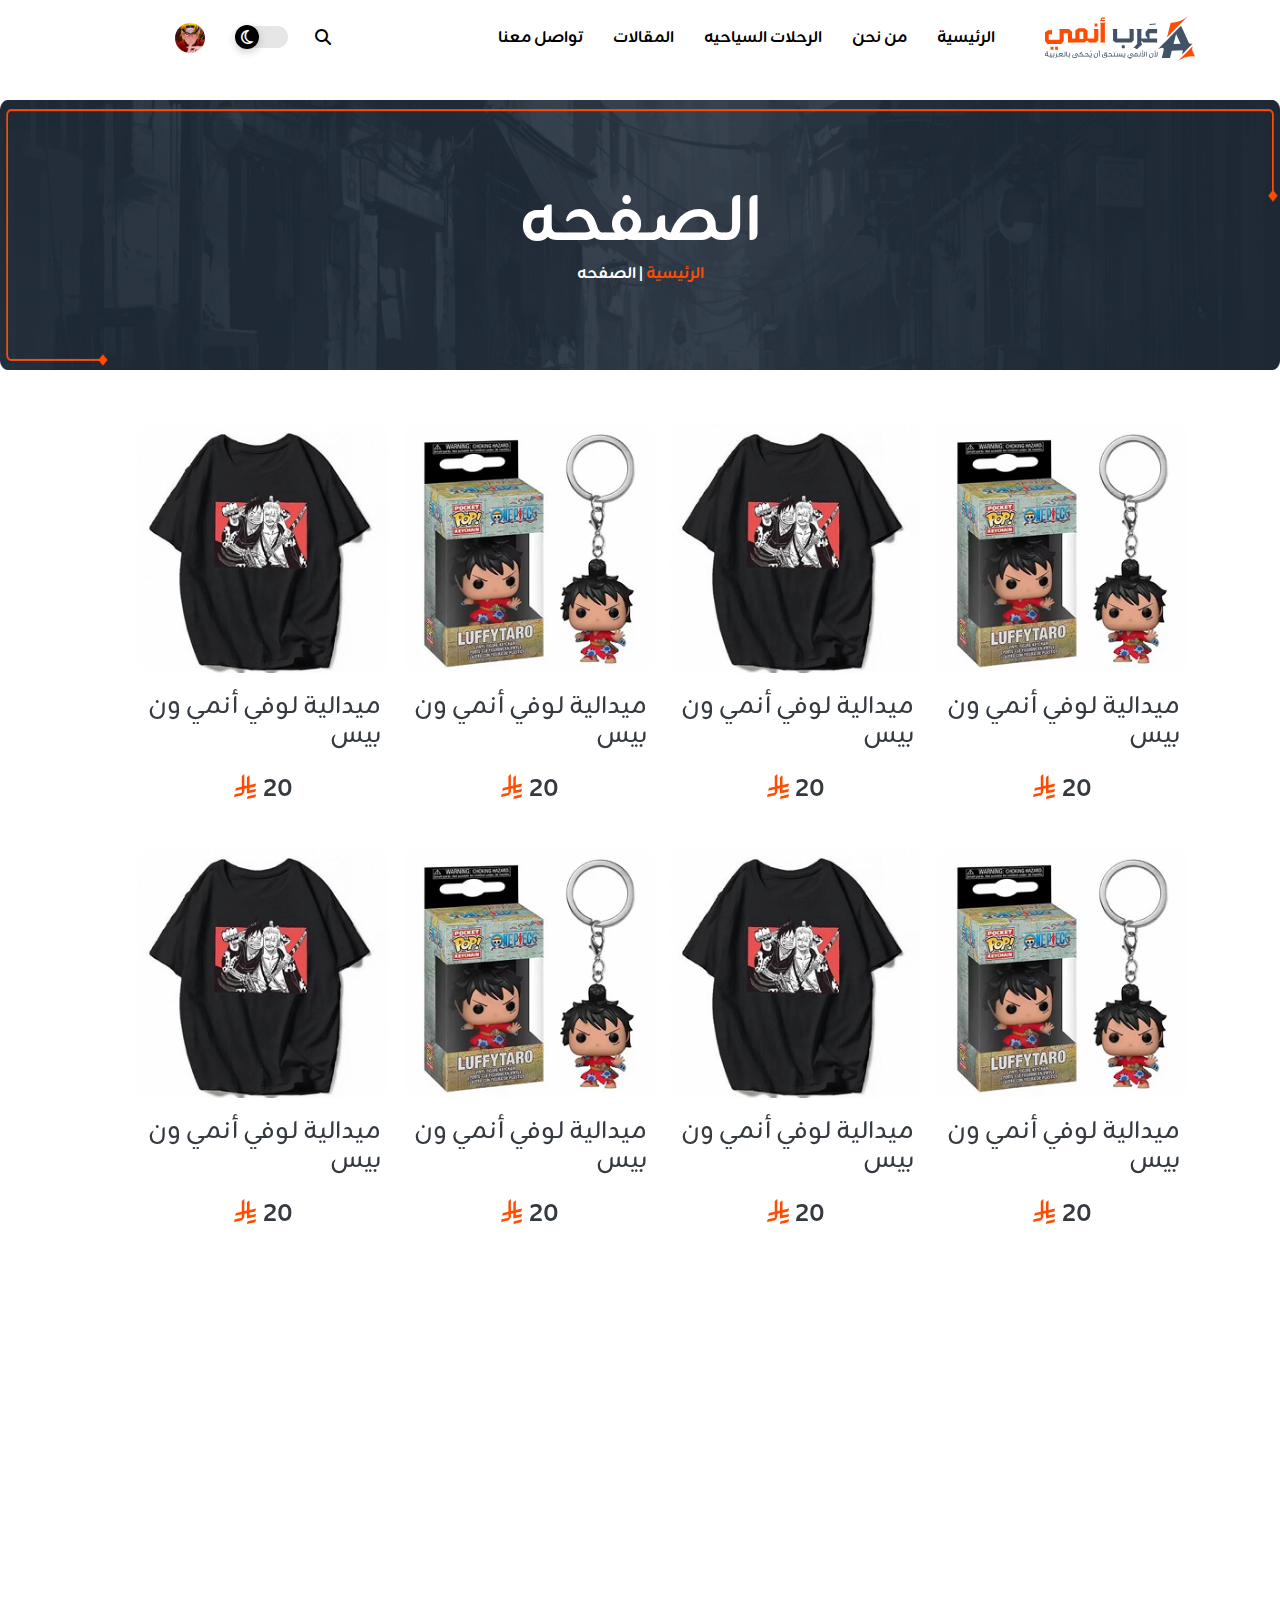
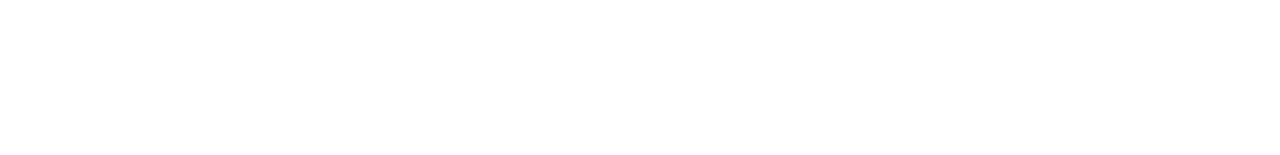
<file: archive-products.html>
<!DOCTYPE html>
<html lang="ar" dir="rtl">

<head>
  <meta charset="UTF-8" />
  <meta name="viewport" content="width=device-width, initial-scale=1.0" />
  <link rel="preconnect" href="https://fonts.googleapis.com">
  <link rel="preconnect" href="https://fonts.gstatic.com" crossorigin>
  <link
    href="https://fonts.googleapis.com/css2?family=Zain:ital,wght@0,200;0,300;0,400;0,700;0,800;0,900;1,300;1,400&display=swap"
    rel="stylesheet">
  <link rel="stylesheet" href="style.css" />
  <link rel="icon" href="assets/image/logo.svg">
  <title>عرب انمي</title>
  <!-- <script src="assets/js/jquery-for-count.min.js"></script> -->
  <!-- <script>
    jQuery(document).ready(function ($) {
      $('.counter').counterUp({
        delay: 10,
        time: 2000
      });
    });
  </script> -->
</head>

<body>
  <div
    class="loaderlodging bg-white position-fixed w-100 bg-white d-flex flex-column align-items-center justify-content-center overflow-hidden">
    <img class="img-fluid img-lg-h150 mb-4" src="assets/image/logo.svg" alt="erorr">
    <div class="d-flex justify-content-center text-center">
      <span class="loader"></span>
    </div>
  </div>
  <!-- start header  -->
  <header>
    <div class="head py-3">
      <div class="container ">
        <div class="row">
          <div class="col-lg-2 col-md-6 col-sm-6 logo  ">
            <a href="index.html">
              <img src="assets/image/logo.svg" alt="">
            </a>
          </div>
          <div class="  col-bars d-lg-none col-md-6 col-sm-6 ">
            <button class="bars border-0 bg-transparent">
              <i class=" fa-solid fa-bars"></i>
            </button>
          </div>
          <div class="phone  col-lg-10 col-md-6 col-sm-12     ">
            <div class="phone-slide row ">
              <div class="head-phone col-lg-12 d-flex align-items-center justify-content-between">
                <div class="logo">
                  <img src="assets/image/logo.svg" alt="">
                </div>
                <div>
                  <button class="closes border-0 bg-transparent">
                    <i class="fa-solid fa-close"></i>
                  </button>
                </div>
              </div>
              <div class="col list-links col-lg-12 ">
                <div class="links">
                  <ul>
                    <li><a href="logo">الرئيسية</a></li>
                    <li><a href="#">من نحن</a></li>
                    <li><a href="#">الرحلات السياحيه</a></li>
                    <li><a href="#">المقالات</a></li>
                    <li><a href="#">تواصل معنا</a></li>
                  </ul>
                </div>
                <div class="buttons-header">
                  <div class="search">
                    <a href="">
                      <i class="fa-solid fa-search mt-1"></i>
                    </a>
                  </div>
                  <div class=" btn-dark-mood text-center">
                    <div class="w-100 d-flex justify-content-center">
                      <div class="checkbox">
                        <input type="checkbox" id="cbx" style="display:none" />
                        <label for="cbx" class="toggle"><span></span></label>
                      </div>
                    </div>
                  </div>
                  <div>
                    <img src="assets/image/ico-profile.svg" alt="">
                  </div>
                </div>
              </div>
            </div>
          </div>
        </div>
      </div>
    </div>

  </header>
  <section class="landing-page py-3" style="overflow-x: hidden;" data-aos="fade-up" data-aos-duration="1500"
    data-aos-once="true">
    <div class="bg">
      <img src="assets/image/landing-2.jpg" alt="">
    </div>
    <div class="container">
      <div class="title-page">
        <h1>الصفحه</h1>
        <p><span class="text-secondary">الرئيسية</span> | الصفحه</p>
      </div>
    </div>
  </section>
  <!-- start landing  -->
  <!-- /////////////////////////////////// -->
  <!-- start charcter  -->
  <section class="character products py-5" data-aos="fade-up" data-aos-duration="1500" data-aos-once="true">
    <div class="container">
      <div class="row row-cols-lg-4 row-cols-md-2 row-cols-sm-1">
        <div class="col">
          <img src="assets/image/product-1.jpg" alt="">
          <h4 class="text-dark">ميدالية لوفي أنمي ون بيس</h4>
          <p class="text-dark"> 20<img src="assets/image/rs.svg" alt=""></p>
        </div>
        <div class="col">
          <img src="assets/image/product-2.jpg" alt="">
          <h4 class="text-dark">ميدالية لوفي أنمي ون بيس</h4>
          <p class="text-dark"> 20<img src="assets/image/rs.svg" alt=""></p>
        </div>
        <div class="col">
          <img src="assets/image/product-1.jpg" alt="">
          <h4 class="text-dark">ميدالية لوفي أنمي ون بيس</h4>
          <p class="text-dark"> 20<img src="assets/image/rs.svg" alt=""></p>
        </div>
        <div class="col">
          <img src="assets/image/product-2.jpg" alt="">
          <h4 class="text-dark">ميدالية لوفي أنمي ون بيس</h4>
          <p class="text-dark"> 20<img src="assets/image/rs.svg" alt=""></p>
        </div>
        <div class="col">
          <img src="assets/image/product-1.jpg" alt="">
          <h4 class="text-dark">ميدالية لوفي أنمي ون بيس</h4>
          <p class="text-dark"> 20<img src="assets/image/rs.svg" alt=""></p>
        </div>
        <div class="col">
          <img src="assets/image/product-2.jpg" alt="">
          <h4 class="text-dark">ميدالية لوفي أنمي ون بيس</h4>
          <p class="text-dark"> 20<img src="assets/image/rs.svg" alt=""></p>
        </div>
        <div class="col">
          <img src="assets/image/product-1.jpg" alt="">
          <h4 class="text-dark">ميدالية لوفي أنمي ون بيس</h4>
          <p class="text-dark"> 20<img src="assets/image/rs.svg" alt=""></p>
        </div>
        <div class="col">
          <img src="assets/image/product-2.jpg" alt="">
          <h4 class="text-dark">ميدالية لوفي أنمي ون بيس</h4>
          <p class="text-dark"> 20<img src="assets/image/rs.svg" alt=""></p>
        </div>
      </div>

    </div>
  </section>
  <!-- end charcter  -->
  <!-- //////////////////////////// -->
  <!-- start footer  -->
  <footer data-aos="fade-up" data-aos-duration="1500" data-aos-once="true">
    <div class="container">
      <div class="footer-content">
        <img src="assets/image/logo.svg" alt="">
        <p>"عرب أنمي" هو موقع إخباري عربي متخصص في تغطية كل ما يتعلق بعالم الأنمي والمانغا. يقدم الموقع تغطية شاملة
          لأحدث
          الأخبار، والمراجعات، والتحليلات، والمقالات، والمقابلات، والتقارير الخاصة، بالإضافة إلى مجتمع تفاعلي للمناقشات
          وتبادل الآراء.</p>
        <ul class="social">
          <li><a href="">
              <svg xmlns="http://www.w3.org/2000/svg" width="55" height="54" viewBox="0 0 55 54" fill="none">
                <path class="pp"
                  d="M25.25 1.87639C26.6423 1.07254 28.3577 1.07254 29.75 1.87639L48.1327 12.4896C49.525 13.2935 50.3827 14.7791 50.3827 16.3868V37.6132C50.3827 39.2209 49.525 40.7065 48.1327 41.5104L29.75 52.1236C28.3577 52.9275 26.6423 52.9275 25.25 52.1236L6.86731 41.5104C5.47501 40.7065 4.61731 39.2209 4.61731 37.6132V16.3868C4.61731 14.7791 5.47501 13.2935 6.86731 12.4896L25.25 1.87639Z"
                  stroke="#425367" />
                <path class="pp2"
                  d="M28.5 24H33L32.5 26H28.5V35H26.5V26H22.5V24H26.5V22.1278C26.5 20.3447 26.6857 19.6982 27.0343 19.0463C27.3829 18.3945 27.8945 17.8829 28.5463 17.5343C29.1982 17.1857 29.8447 17 31.6278 17C32.1498 17 32.6072 17.05 33 17.15V19H31.6278C30.3041 19 29.901 19.0778 29.4895 19.2979C29.1862 19.4601 28.9601 19.6862 28.7979 19.9895C28.5778 20.401 28.5 20.8041 28.5 22.1278V24Z"
                  fill="#425367" />
              </svg>
            </a></li>
          <li><a href="">
              <svg xmlns="http://www.w3.org/2000/svg" width="55" height="54" viewBox="0 0 55 54" fill="none">
                <path class="pp"
                  d="M25.25 1.87639C26.6423 1.07254 28.3577 1.07254 29.75 1.87639L48.1327 12.4896C49.525 13.2935 50.3827 14.7791 50.3827 16.3868V37.6132C50.3827 39.2209 49.525 40.7065 48.1327 41.5104L29.75 52.1236C28.3577 52.9275 26.6423 52.9275 25.25 52.1236L6.86731 41.5104C5.47501 40.7065 4.61731 39.2209 4.61731 37.6132V16.3868C4.61731 14.7791 5.47501 13.2935 6.86731 12.4896L25.25 1.87639Z"
                  stroke="#425367" />
                <path class="pp2"
                  d="M22.7536 33.4944L23.4783 33.917C24.6891 34.623 26.0651 35 27.501 35C31.9193 35 35.501 31.4183 35.501 27C35.501 22.5817 31.9193 19 27.501 19C23.0827 19 19.501 22.5817 19.501 27C19.501 28.4363 19.8782 29.8128 20.5847 31.0238L21.007 31.7478L20.3535 34.1494L22.7536 33.4944ZM17.5052 37L18.8571 32.0315C17.9949 30.5536 17.501 28.8345 17.501 27C17.501 21.4771 21.9781 17 27.501 17C33.0238 17 37.501 21.4771 37.501 27C37.501 32.5228 33.0238 37 27.501 37C25.6671 37 23.9485 36.5064 22.4709 35.6447L17.5052 37ZM23.8923 22.3083C24.0262 22.2989 24.1605 22.2975 24.2946 22.304C24.3487 22.3076 24.4026 22.3138 24.4566 22.3201C24.6158 22.3385 24.791 22.4355 24.8499 22.5689C25.1482 23.2454 25.4376 23.9256 25.7182 24.6096C25.7801 24.7606 25.7428 24.9563 25.625 25.1457C25.5652 25.2428 25.4713 25.379 25.3625 25.5183C25.2494 25.663 25.006 25.9291 25.006 25.9291C25.006 25.9291 24.9074 26.0473 24.9445 26.1944C24.959 26.25 25.0052 26.331 25.0471 26.3991C25.0703 26.4368 25.0918 26.4705 25.1058 26.4938C25.3617 26.9211 25.7057 27.3543 26.1259 27.7616C26.2463 27.8783 26.3631 27.9974 26.4887 28.108C26.957 28.5209 27.4868 28.8583 28.059 29.1082L28.0641 29.1105C28.1486 29.1469 28.192 29.1668 28.3157 29.2193C28.3781 29.2457 28.4419 29.2685 28.5074 29.2858C28.5311 29.292 28.5554 29.2955 28.5798 29.2972C28.7415 29.3069 28.835 29.2032 28.8749 29.1555C29.5984 28.279 29.6646 28.2218 29.6696 28.2222V28.2238C29.7647 28.1236 29.9142 28.0888 30.0476 28.097C30.1085 28.1007 30.1691 28.1124 30.2245 28.1377C30.7563 28.3803 31.6258 28.7587 31.6258 28.7587L32.2073 29.0201C32.3047 29.0671 32.3936 29.1778 32.3979 29.2854C32.4005 29.3523 32.4077 29.4603 32.3838 29.6579C32.3525 29.9166 32.2738 30.2281 32.1956 30.3913C32.1406 30.5058 32.0694 30.6074 31.9866 30.6934C31.8743 30.81 31.7909 30.8808 31.6559 30.9814C31.5737 31.0426 31.5311 31.0714 31.5311 31.0714C31.3922 31.159 31.3139 31.2028 31.1484 31.2909C30.891 31.428 30.6066 31.5068 30.3153 31.5218C30.1296 31.5313 29.9444 31.5447 29.7589 31.5347C29.7507 31.5342 29.1907 31.4482 29.1907 31.4482C27.7688 31.0742 26.4538 30.3736 25.3503 29.402C25.1247 29.2034 24.9155 28.9885 24.7019 28.7759C23.8129 27.8908 23.1398 26.9364 22.7317 26.0336C22.5304 25.5884 22.403 25.1116 22.401 24.621C22.3973 24.0141 22.596 23.4232 22.9657 22.9419C23.0386 22.847 23.1077 22.7485 23.2271 22.6359C23.3535 22.5165 23.4339 22.4524 23.5206 22.4081C23.6361 22.349 23.7629 22.3174 23.8923 22.3083Z"
                  fill="#425367" />
              </svg>
            </a></li>
          <li><a href="">
              <svg xmlns="http://www.w3.org/2000/svg" width="55" height="54" viewBox="0 0 55 54" fill="none">
                <path class="pp"
                  d="M25.25 1.87639C26.6423 1.07254 28.3577 1.07254 29.75 1.87639L48.1327 12.4896C49.525 13.2935 50.3827 14.7791 50.3827 16.3868V37.6132C50.3827 39.2209 49.525 40.7065 48.1327 41.5104L29.75 52.1236C28.3577 52.9275 26.6423 52.9275 25.25 52.1236L6.86731 41.5104C5.47501 40.7065 4.61731 39.2209 4.61731 37.6132V16.3868C4.61731 14.7791 5.47501 13.2935 6.86731 12.4896L25.25 1.87639Z"
                  stroke="#425367" />
                <path class="pp2"
                  d="M27.501 24C25.8436 24 24.501 25.3431 24.501 27C24.501 28.6573 25.8441 30 27.501 30C29.1583 30 30.501 28.6569 30.501 27C30.501 25.3427 29.1579 24 27.501 24ZM27.501 22C30.2614 22 32.501 24.2371 32.501 27C32.501 29.7605 30.2639 32 27.501 32C24.7405 32 22.501 29.7629 22.501 27C22.501 24.2395 24.7381 22 27.501 22ZM34.001 21.7491C34.001 22.4393 33.4402 22.9992 32.751 22.9992C32.0609 22.9992 31.501 22.4384 31.501 21.7491C31.501 21.0599 32.0617 20.5 32.751 20.5C33.4393 20.4991 34.001 21.0599 34.001 21.7491ZM27.501 19C25.0265 19 24.6232 19.0065 23.4723 19.0578C22.6881 19.0946 22.1625 19.2001 21.6742 19.3897C21.2402 19.558 20.9271 19.759 20.5935 20.0925C20.2587 20.4274 20.058 20.7396 19.8904 21.1738C19.7004 21.6633 19.5949 22.1881 19.5588 22.9711C19.507 24.0752 19.501 24.4611 19.501 27C19.501 29.4745 19.5075 29.8778 19.5588 31.0286C19.5956 31.8124 19.7012 32.3388 19.8903 32.826C20.0591 33.2606 20.2605 33.5744 20.5925 33.9064C20.9286 34.2421 21.2418 34.4434 21.6719 34.6094C22.1662 34.8005 22.6915 34.9061 23.4721 34.9422C24.5762 34.9939 24.962 35 27.501 35C29.9755 35 30.3788 34.9934 31.5296 34.9422C32.3117 34.9055 32.8385 34.7996 33.327 34.6106C33.7604 34.4423 34.0752 34.2402 34.4074 33.9085C34.7436 33.5718 34.9445 33.2594 35.1107 32.8283C35.3013 32.3358 35.4071 31.8098 35.4432 31.0289C35.4949 29.9248 35.501 29.5389 35.501 27C35.501 24.5255 35.4944 24.1222 35.4432 22.9714C35.4064 22.1891 35.3005 21.6615 35.1113 21.1732C34.9434 20.7404 34.7417 20.4263 34.4084 20.0925C34.073 19.7571 33.7616 19.5569 33.3271 19.3894C32.838 19.1995 32.3124 19.094 31.5298 19.0578C30.4258 19.006 30.0399 19 27.501 19ZM27.501 17C30.2176 17 30.5568 17.01 31.6235 17.06C32.6876 17.1092 33.4135 17.2775 34.051 17.525C34.7101 17.7792 35.2668 18.1225 35.8226 18.6783C36.3776 19.2342 36.721 19.7925 36.976 20.45C37.2226 21.0867 37.391 21.8133 37.441 22.8775C37.4885 23.9442 37.501 24.2833 37.501 27C37.501 29.7167 37.491 30.0558 37.441 31.1225C37.3918 32.1867 37.2226 32.9125 36.976 33.55C36.7218 34.2092 36.3776 34.7658 35.8226 35.3217C35.2668 35.8767 34.7076 36.22 34.051 36.475C33.4135 36.7217 32.6876 36.89 31.6235 36.94C30.5568 36.9875 30.2176 37 27.501 37C24.7843 37 24.4451 36.99 23.3785 36.94C22.3143 36.8908 21.5893 36.7217 20.951 36.475C20.2926 36.2208 19.7351 35.8767 19.1793 35.3217C18.6235 34.7658 18.281 34.2067 18.026 33.55C17.7785 32.9125 17.611 32.1867 17.561 31.1225C17.5135 30.0558 17.501 29.7167 17.501 27C17.501 24.2833 17.511 23.9442 17.561 22.8775C17.6101 21.8125 17.7785 21.0875 18.026 20.45C18.2801 19.7917 18.6235 19.2342 19.1793 18.6783C19.7351 18.1225 20.2935 17.78 20.951 17.525C21.5885 17.2775 22.3135 17.11 23.3785 17.06C24.4451 17.0125 24.7843 17 27.501 17Z"
                  fill="#425367" />
              </svg>
            </a></li>
          <li>
            <a href="">
              <svg xmlns="http://www.w3.org/2000/svg" width="55" height="54" viewBox="0 0 55 54" fill="none">
                <path class="pp"
                  d="M29.75 1.87639L48.1327 12.4896C49.525 13.2935 50.3827 14.7791 50.3827 16.3868V37.6132C50.3827 39.2209 49.525 40.7065 48.1327 41.5104L29.75 52.1236C28.3577 52.9275 26.6423 52.9275 25.25 52.1236L6.86731 41.5104C5.47501 40.7065 4.61731 39.2209 4.61731 37.6132V16.3868C4.61731 14.7791 5.47501 13.2935 6.86731 12.4896L25.25 1.87639C26.6423 1.07254 28.3577 1.07254 29.75 1.87639Z"
                  stroke="#425367" />
                <path class="pp2"
                  d="M27.501 24.55C28.4181 23.6133 29.6121 23 31.001 23C34.0385 23 36.501 25.4624 36.501 28.5V36H34.501V28.5C34.501 26.567 32.934 25 31.001 25C29.068 25 27.501 26.567 27.501 28.5V36H25.501V23.5H27.501V24.55ZM20.501 21.5C19.6725 21.5 19.001 20.8284 19.001 20C19.001 19.1716 19.6725 18.5 20.501 18.5C21.3294 18.5 22.001 19.1716 22.001 20C22.001 20.8284 21.3294 21.5 20.501 21.5ZM19.501 23.5H21.501V36H19.501V23.5Z"
                  fill="#425367" />
              </svg>
            </a>
          </li>
        </ul>
      </div>
    </div>
  </footer>
  <!-- end footer  -->
  <script src="assets/js/jquery-for-count.min.js"></script>
  <script src="assets/js/waypoints.min.js"></script>
  <script src="assets/js/jquery.counterup.min.js"></script>
  <script>
    jQuery(document).ready(function ($) {
      $('.counter').counterUp({
        delay: 10,
        time: 1500
      });
    });
  </script>
  <script src="assets/js/jquery-3.7.0.min.js"></script>
  <script src="assets/js/bootstrap.bundle.js"></script>
  <script src="assets/js/aos.js"></script>
  <script src="assets/js/autotyping.min.js"></script>
  <script src="assets/js/slick.min.js"></script>
  <script src="assets/js/slick-animation.min.js"></script>
  <script src="assets/js/@splidejs/splide.js"></script>
  <script src="assets/js/jquery.magnific-popup.min.js"></script>
  <script src="assets/js/@splidejs/splide-extension-auto-scroll/dist/js/splide-extension-auto-scroll.min.js"></script>
  <script src="assets/js/javascript.js"></script>

  <script>
    if (screen.width >= 768) {
      const splide = new Splide('.splide', {
        type: 'loop',
        drag: 'free',
        focus: 'center',
        perPage: 3,
        autoScroll: {
          speed: 1,
        },
      });

      splide.mount(window.splide.Extensions);
    }
    else if (screen.width <= 768) {
      const splide = new Splide('.splide', {
        type: 'loop',
        drag: 'free',
        focus: 'center',
        perPage: 1,
        autoScroll: {
          speed: 1,
        },
      });

      splide.mount(window.splide.Extensions);
    }
  </script>

  <script>


  </script>
</body>

</html>
</file>
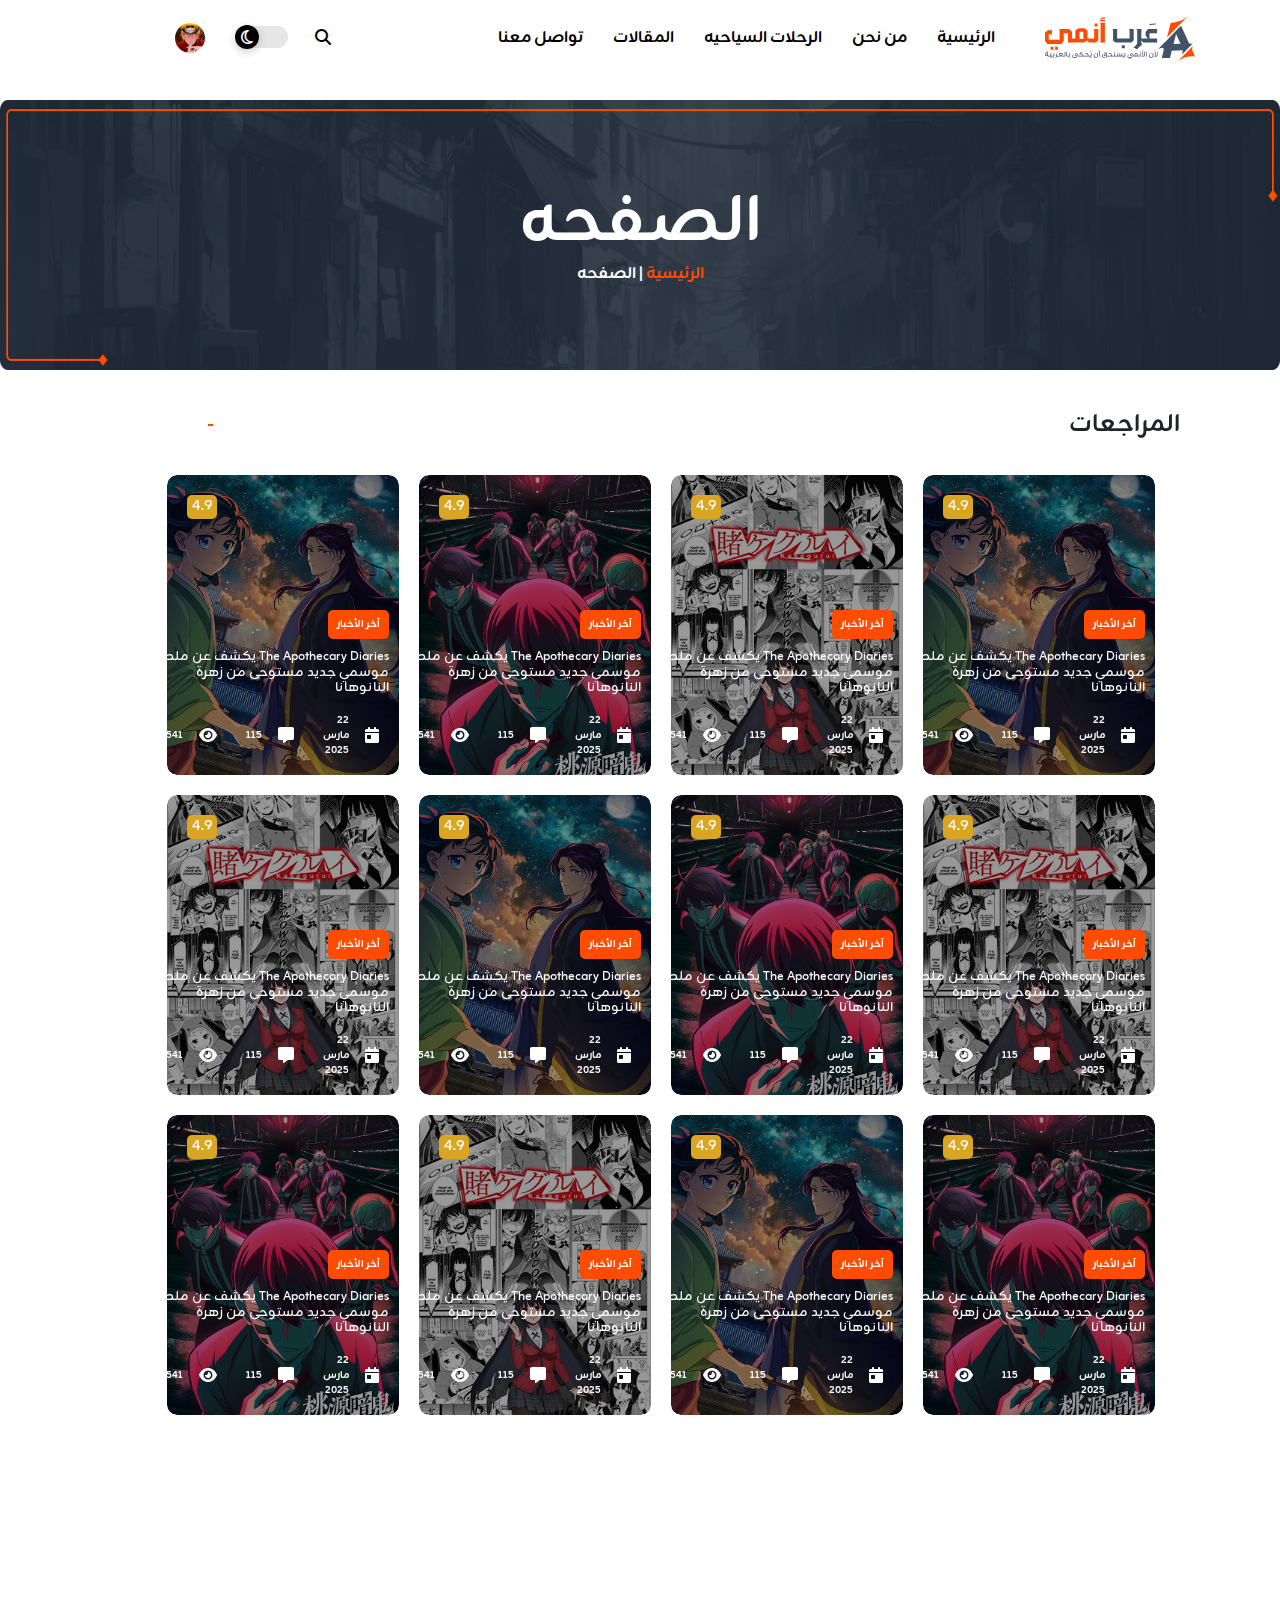
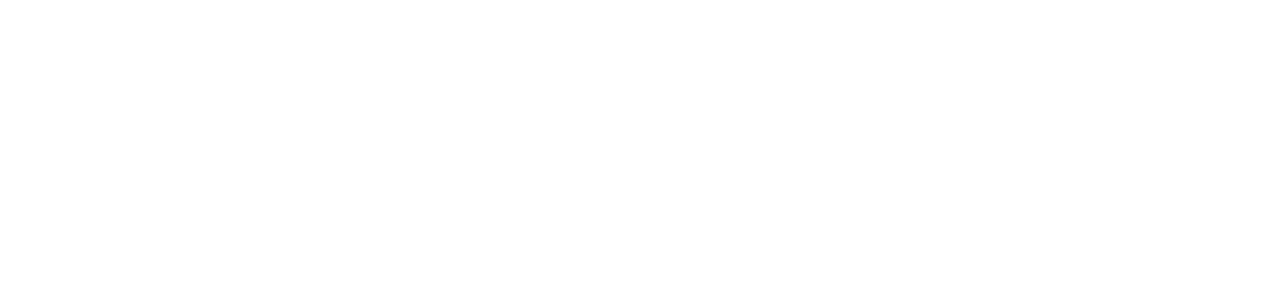
<file: archive-review.html>
<!DOCTYPE html>
<html lang="ar" dir="rtl">

<head>
  <meta charset="UTF-8" />
  <meta name="viewport" content="width=device-width, initial-scale=1.0" />
  <link rel="preconnect" href="https://fonts.googleapis.com">
  <link rel="preconnect" href="https://fonts.gstatic.com" crossorigin>
  <link
    href="https://fonts.googleapis.com/css2?family=Zain:ital,wght@0,200;0,300;0,400;0,700;0,800;0,900;1,300;1,400&display=swap"
    rel="stylesheet">
  <link rel="stylesheet" href="style.css" />
  <link rel="icon" href="assets/image/logo.svg">
  <title>عرب انمي</title>
  <!-- <script src="assets/js/jquery-for-count.min.js"></script> -->
  <!-- <script>
    jQuery(document).ready(function ($) {
      $('.counter').counterUp({
        delay: 10,
        time: 2000
      });
    });
  </script> -->
</head>

<body>
  <div
    class="loaderlodging bg-white position-fixed w-100 bg-white d-flex flex-column align-items-center justify-content-center overflow-hidden">
    <img class="img-fluid img-lg-h150 mb-4" src="assets/image/logo.svg" alt="erorr">
    <div class="d-flex justify-content-center text-center">
      <span class="loader"></span>
    </div>
  </div>
  <!-- start header  -->
  <header>
    <div class="head py-3">
      <div class="container ">
        <div class="row">
          <div class="col-lg-2 col-md-6 col-sm-6 logo  ">
            <a href="index.html">
              <img src="assets/image/logo.svg" alt="">
            </a>
          </div>
          <div class="  col-bars d-lg-none col-md-6 col-sm-6 ">
            <button class="bars border-0 bg-transparent">
              <i class=" fa-solid fa-bars"></i>
            </button>
          </div>
          <div class="phone  col-lg-10 col-md-6 col-sm-12     ">
            <div class="phone-slide row ">
              <div class="head-phone col-lg-12 d-flex align-items-center justify-content-between">
                <div class="logo">
                  <img src="assets/image/logo.svg" alt="">
                </div>
                <div>
                  <button class="closes border-0 bg-transparent">
                    <i class="fa-solid fa-close"></i>
                  </button>
                </div>
              </div>
              <div class="col list-links col-lg-12 ">
                <div class="links">
                  <ul>
                    <li><a href="logo">الرئيسية</a></li>
                    <li><a href="#">من نحن</a></li>
                    <li><a href="#">الرحلات السياحيه</a></li>
                    <li><a href="#">المقالات</a></li>
                    <li><a href="#">تواصل معنا</a></li>
                  </ul>
                </div>
                <div class="buttons-header">
                  <div class="search">
                    <a href="">
                      <i class="fa-solid fa-search mt-1"></i>
                    </a>
                  </div>
                  <div class=" btn-dark-mood text-center">
                    <div class="w-100 d-flex justify-content-center">
                      <div class="checkbox">
                        <input type="checkbox" id="cbx" style="display:none" />
                        <label for="cbx" class="toggle"><span></span></label>
                      </div>
                    </div>
                  </div>
                  <div>
                    <img src="assets/image/ico-profile.svg" alt="">
                  </div>
                </div>
              </div>
            </div>
          </div>
        </div>
      </div>
    </div>

  </header>
  <section class="landing-page py-3" style="overflow-x: hidden;" data-aos="fade-up" data-aos-duration="1500"
    data-aos-once="true">
    <div class="bg">
      <img src="assets/image/landing-2.jpg" alt="">
    </div>
    <div class="container">
      <div class="title-page">
        <h1>الصفحه</h1>
        <p><span class="text-secondary">الرئيسية</span> | الصفحه</p>
      </div>
    </div>
  </section>
  <!-- start landing  -->
  <!-- //////////////////////////// -->
  <!-- start  articales -->
  <section class="review py-3" data-aos="fade-up" data-aos-duration="1500" data-aos-once="true">
    <div class="container">
      <div class="head-section">
        <h4>المراجعات</h4>

      </div>
      <div class="row row-cols-lg-4 row-cols-md-2 row-cols-sm-1">
          <div class="col">
            <div class="slide ">
              <div class="bg">
                <img src="assets/image/articale-1.jpg" alt="">
              </div>
              <div class="review-score">
                4.9
              </div>
              <div class="content-slide">
                <p class="animate__animated " data-animation-in="animate__fadeInDown">آخر الأخبار</p>
                <h6 class="animate__animated " data-animation-in="animate__fadeIn"> The Apothecary Diaries يكشف عن
                  ملصق موسمي جديد مستوحى من زهرة النانوهانا</h6>
                <ul class="animate__animated " data-animation-in="animate__fadeInUp">
                  <li><i class="fa-solid fa-calendar-day"></i>
                    <p>22 مارس 2025</p>
                  </li>
                  <li><i class="fa-solid fa-message"></i>
                    <p>115</p>
                  </li>
                  <li><i class="fa-solid fa-eye"></i>
                    <p>541</p>
                  </li>
                </ul>
              </div>
            </div>
          </div>
          <div class=" col">
            <div class="slide ">
              <div class="bg">
                <img src="assets/image/articale-2.jpg" alt="">
              </div>
              <div class="review-score">
                4.9
              </div>
              <div class="content-slide">
                <p class="animate__animated " data-animation-in="animate__fadeInDown">آخر الأخبار</p>
                <h6 class="animate__animated " data-animation-in="animate__fadeIn"> The Apothecary Diaries يكشف عن
                  ملصق موسمي جديد مستوحى من زهرة النانوهانا</h6>
                <ul class="animate__animated " data-animation-in="animate__fadeInUp">
                  <li><i class="fa-solid fa-calendar-day"></i>
                    <p>22 مارس 2025</p>
                  </li>
                  <li><i class="fa-solid fa-message"></i>
                    <p>115</p>
                  </li>
                  <li><i class="fa-solid fa-eye"></i>
                    <p>541</p>
                  </li>
                </ul>
              </div>
            </div>
          </div>
          <div class=" col">
            <div class="slide ">
              <div class="bg">
                <img src="assets/image/articale-3.jpg" alt="">
              </div>
              <div class="review-score">
                4.9
              </div>
              <div class="content-slide">
                <p class="animate__animated " data-animation-in="animate__fadeInDown">آخر الأخبار</p>
                <h6 class="animate__animated " data-animation-in="animate__fadeIn"> The Apothecary Diaries يكشف عن
                  ملصق موسمي جديد مستوحى من زهرة النانوهانا</h6>
                <ul class="animate__animated " data-animation-in="animate__fadeInUp">
                  <li><i class="fa-solid fa-calendar-day"></i>
                    <p>22 مارس 2025</p>
                  </li>
                  <li><i class="fa-solid fa-message"></i>
                    <p>115</p>
                  </li>
                  <li><i class="fa-solid fa-eye"></i>
                    <p>541</p>
                  </li>
                </ul>
              </div>
            </div>
          </div>
          <div class="col">
            <div class="slide ">
              <div class="bg">
                <img src="assets/image/articale-1.jpg" alt="">
              </div>
              <div class="review-score">
                4.9
              </div>
              <div class="content-slide">
                <p class="animate__animated " data-animation-in="animate__fadeInDown">آخر الأخبار</p>
                <h6 class="animate__animated " data-animation-in="animate__fadeIn"> The Apothecary Diaries يكشف عن
                  ملصق موسمي جديد مستوحى من زهرة النانوهانا</h6>
                <ul class="animate__animated " data-animation-in="animate__fadeInUp">
                  <li><i class="fa-solid fa-calendar-day"></i>
                    <p>22 مارس 2025</p>
                  </li>
                  <li><i class="fa-solid fa-message"></i>
                    <p>115</p>
                  </li>
                  <li><i class="fa-solid fa-eye"></i>
                    <p>541</p>
                  </li>
                </ul>
              </div>
            </div>
          </div>
          <div class=" col">
            <div class="slide ">
              <div class="bg">
                <img src="assets/image/articale-2.jpg" alt="">
              </div>
              <div class="review-score">
                4.9
              </div>
              <div class="content-slide">
                <p class="animate__animated " data-animation-in="animate__fadeInDown">آخر الأخبار</p>
                <h6 class="animate__animated " data-animation-in="animate__fadeIn"> The Apothecary Diaries يكشف عن
                  ملصق موسمي جديد مستوحى من زهرة النانوهانا</h6>
                <ul class="animate__animated " data-animation-in="animate__fadeInUp">
                  <li><i class="fa-solid fa-calendar-day"></i>
                    <p>22 مارس 2025</p>
                  </li>
                  <li><i class="fa-solid fa-message"></i>
                    <p>115</p>
                  </li>
                  <li><i class="fa-solid fa-eye"></i>
                    <p>541</p>
                  </li>
                </ul>
              </div>
            </div>
          </div>
          <div class=" col">
            <div class="slide ">
              <div class="bg">
                <img src="assets/image/articale-3.jpg" alt="">
              </div>
              <div class="review-score">
                4.9
              </div>
              <div class="content-slide">
                <p class="animate__animated " data-animation-in="animate__fadeInDown">آخر الأخبار</p>
                <h6 class="animate__animated " data-animation-in="animate__fadeIn"> The Apothecary Diaries يكشف عن
                  ملصق موسمي جديد مستوحى من زهرة النانوهانا</h6>
                <ul class="animate__animated " data-animation-in="animate__fadeInUp">
                  <li><i class="fa-solid fa-calendar-day"></i>
                    <p>22 مارس 2025</p>
                  </li>
                  <li><i class="fa-solid fa-message"></i>
                    <p>115</p>
                  </li>
                  <li><i class="fa-solid fa-eye"></i>
                    <p>541</p>
                  </li>
                </ul>
              </div>
            </div>
          </div>
          <div class="col">
            <div class="slide ">
              <div class="bg">
                <img src="assets/image/articale-1.jpg" alt="">
              </div>
              <div class="review-score">
                4.9
              </div>
              <div class="content-slide">
                <p class="animate__animated " data-animation-in="animate__fadeInDown">آخر الأخبار</p>
                <h6 class="animate__animated " data-animation-in="animate__fadeIn"> The Apothecary Diaries يكشف عن
                  ملصق موسمي جديد مستوحى من زهرة النانوهانا</h6>
                <ul class="animate__animated " data-animation-in="animate__fadeInUp">
                  <li><i class="fa-solid fa-calendar-day"></i>
                    <p>22 مارس 2025</p>
                  </li>
                  <li><i class="fa-solid fa-message"></i>
                    <p>115</p>
                  </li>
                  <li><i class="fa-solid fa-eye"></i>
                    <p>541</p>
                  </li>
                </ul>
              </div>
            </div>
          </div>
          <div class=" col">
            <div class="slide ">
              <div class="bg">
                <img src="assets/image/articale-2.jpg" alt="">
              </div>
              <div class="review-score">
                4.9
              </div>
              <div class="content-slide">
                <p class="animate__animated " data-animation-in="animate__fadeInDown">آخر الأخبار</p>
                <h6 class="animate__animated " data-animation-in="animate__fadeIn"> The Apothecary Diaries يكشف عن
                  ملصق موسمي جديد مستوحى من زهرة النانوهانا</h6>
                <ul class="animate__animated " data-animation-in="animate__fadeInUp">
                  <li><i class="fa-solid fa-calendar-day"></i>
                    <p>22 مارس 2025</p>
                  </li>
                  <li><i class="fa-solid fa-message"></i>
                    <p>115</p>
                  </li>
                  <li><i class="fa-solid fa-eye"></i>
                    <p>541</p>
                  </li>
                </ul>
              </div>
            </div>
          </div>
          <div class=" col">
            <div class="slide ">
              <div class="bg">
                <img src="assets/image/articale-3.jpg" alt="">
              </div>
              <div class="review-score">
                4.9
              </div>
              <div class="content-slide">
                <p class="animate__animated " data-animation-in="animate__fadeInDown">آخر الأخبار</p>
                <h6 class="animate__animated " data-animation-in="animate__fadeIn"> The Apothecary Diaries يكشف عن
                  ملصق موسمي جديد مستوحى من زهرة النانوهانا</h6>
                <ul class="animate__animated " data-animation-in="animate__fadeInUp">
                  <li><i class="fa-solid fa-calendar-day"></i>
                    <p>22 مارس 2025</p>
                  </li>
                  <li><i class="fa-solid fa-message"></i>
                    <p>115</p>
                  </li>
                  <li><i class="fa-solid fa-eye"></i>
                    <p>541</p>
                  </li>
                </ul>
              </div>
            </div>
          </div>
          <div class="col">
            <div class="slide ">
              <div class="bg">
                <img src="assets/image/articale-1.jpg" alt="">
              </div>
              <div class="review-score">
                4.9
              </div>
              <div class="content-slide">
                <p class="animate__animated " data-animation-in="animate__fadeInDown">آخر الأخبار</p>
                <h6 class="animate__animated " data-animation-in="animate__fadeIn"> The Apothecary Diaries يكشف عن
                  ملصق موسمي جديد مستوحى من زهرة النانوهانا</h6>
                <ul class="animate__animated " data-animation-in="animate__fadeInUp">
                  <li><i class="fa-solid fa-calendar-day"></i>
                    <p>22 مارس 2025</p>
                  </li>
                  <li><i class="fa-solid fa-message"></i>
                    <p>115</p>
                  </li>
                  <li><i class="fa-solid fa-eye"></i>
                    <p>541</p>
                  </li>
                </ul>
              </div>
            </div>
          </div>
          <div class=" col">
            <div class="slide ">
              <div class="bg">
                <img src="assets/image/articale-2.jpg" alt="">
              </div>
              <div class="review-score">
                4.9
              </div>
              <div class="content-slide">
                <p class="animate__animated " data-animation-in="animate__fadeInDown">آخر الأخبار</p>
                <h6 class="animate__animated " data-animation-in="animate__fadeIn"> The Apothecary Diaries يكشف عن
                  ملصق موسمي جديد مستوحى من زهرة النانوهانا</h6>
                <ul class="animate__animated " data-animation-in="animate__fadeInUp">
                  <li><i class="fa-solid fa-calendar-day"></i>
                    <p>22 مارس 2025</p>
                  </li>
                  <li><i class="fa-solid fa-message"></i>
                    <p>115</p>
                  </li>
                  <li><i class="fa-solid fa-eye"></i>
                    <p>541</p>
                  </li>
                </ul>
              </div>
            </div>
          </div>
          <div class=" col">
            <div class="slide ">
              <div class="bg">
                <img src="assets/image/articale-3.jpg" alt="">
              </div>
              <div class="review-score">
                4.9
              </div>
              <div class="content-slide">
                <p class="animate__animated " data-animation-in="animate__fadeInDown">آخر الأخبار</p>
                <h6 class="animate__animated " data-animation-in="animate__fadeIn"> The Apothecary Diaries يكشف عن
                  ملصق موسمي جديد مستوحى من زهرة النانوهانا</h6>
                <ul class="animate__animated " data-animation-in="animate__fadeInUp">
                  <li><i class="fa-solid fa-calendar-day"></i>
                    <p>22 مارس 2025</p>
                  </li>
                  <li><i class="fa-solid fa-message"></i>
                    <p>115</p>
                  </li>
                  <li><i class="fa-solid fa-eye"></i>
                    <p>541</p>
                  </li>
                </ul>
              </div>
            </div>
          </div>
      </div>

    </div>
  </section>
  <!-- start  articales-->
  <!-- //////////////////////////// -->
  <!-- start footer  -->
  <footer data-aos="fade-up" data-aos-duration="1500" data-aos-once="true">
    <div class="container">
      <div class="footer-content">
        <img src="assets/image/logo.svg" alt="">
        <p>"عرب أنمي" هو موقع إخباري عربي متخصص في تغطية كل ما يتعلق بعالم الأنمي والمانغا. يقدم الموقع تغطية شاملة
          لأحدث
          الأخبار، والمراجعات، والتحليلات، والمقالات، والمقابلات، والتقارير الخاصة، بالإضافة إلى مجتمع تفاعلي للمناقشات
          وتبادل الآراء.</p>
        <ul class="social">
          <li><a href="">
              <svg xmlns="http://www.w3.org/2000/svg" width="55" height="54" viewBox="0 0 55 54" fill="none">
                <path class="pp"
                  d="M25.25 1.87639C26.6423 1.07254 28.3577 1.07254 29.75 1.87639L48.1327 12.4896C49.525 13.2935 50.3827 14.7791 50.3827 16.3868V37.6132C50.3827 39.2209 49.525 40.7065 48.1327 41.5104L29.75 52.1236C28.3577 52.9275 26.6423 52.9275 25.25 52.1236L6.86731 41.5104C5.47501 40.7065 4.61731 39.2209 4.61731 37.6132V16.3868C4.61731 14.7791 5.47501 13.2935 6.86731 12.4896L25.25 1.87639Z"
                  stroke="#425367" />
                <path class="pp2"
                  d="M28.5 24H33L32.5 26H28.5V35H26.5V26H22.5V24H26.5V22.1278C26.5 20.3447 26.6857 19.6982 27.0343 19.0463C27.3829 18.3945 27.8945 17.8829 28.5463 17.5343C29.1982 17.1857 29.8447 17 31.6278 17C32.1498 17 32.6072 17.05 33 17.15V19H31.6278C30.3041 19 29.901 19.0778 29.4895 19.2979C29.1862 19.4601 28.9601 19.6862 28.7979 19.9895C28.5778 20.401 28.5 20.8041 28.5 22.1278V24Z"
                  fill="#425367" />
              </svg>
            </a></li>
          <li><a href="">
              <svg xmlns="http://www.w3.org/2000/svg" width="55" height="54" viewBox="0 0 55 54" fill="none">
                <path class="pp"
                  d="M25.25 1.87639C26.6423 1.07254 28.3577 1.07254 29.75 1.87639L48.1327 12.4896C49.525 13.2935 50.3827 14.7791 50.3827 16.3868V37.6132C50.3827 39.2209 49.525 40.7065 48.1327 41.5104L29.75 52.1236C28.3577 52.9275 26.6423 52.9275 25.25 52.1236L6.86731 41.5104C5.47501 40.7065 4.61731 39.2209 4.61731 37.6132V16.3868C4.61731 14.7791 5.47501 13.2935 6.86731 12.4896L25.25 1.87639Z"
                  stroke="#425367" />
                <path class="pp2"
                  d="M22.7536 33.4944L23.4783 33.917C24.6891 34.623 26.0651 35 27.501 35C31.9193 35 35.501 31.4183 35.501 27C35.501 22.5817 31.9193 19 27.501 19C23.0827 19 19.501 22.5817 19.501 27C19.501 28.4363 19.8782 29.8128 20.5847 31.0238L21.007 31.7478L20.3535 34.1494L22.7536 33.4944ZM17.5052 37L18.8571 32.0315C17.9949 30.5536 17.501 28.8345 17.501 27C17.501 21.4771 21.9781 17 27.501 17C33.0238 17 37.501 21.4771 37.501 27C37.501 32.5228 33.0238 37 27.501 37C25.6671 37 23.9485 36.5064 22.4709 35.6447L17.5052 37ZM23.8923 22.3083C24.0262 22.2989 24.1605 22.2975 24.2946 22.304C24.3487 22.3076 24.4026 22.3138 24.4566 22.3201C24.6158 22.3385 24.791 22.4355 24.8499 22.5689C25.1482 23.2454 25.4376 23.9256 25.7182 24.6096C25.7801 24.7606 25.7428 24.9563 25.625 25.1457C25.5652 25.2428 25.4713 25.379 25.3625 25.5183C25.2494 25.663 25.006 25.9291 25.006 25.9291C25.006 25.9291 24.9074 26.0473 24.9445 26.1944C24.959 26.25 25.0052 26.331 25.0471 26.3991C25.0703 26.4368 25.0918 26.4705 25.1058 26.4938C25.3617 26.9211 25.7057 27.3543 26.1259 27.7616C26.2463 27.8783 26.3631 27.9974 26.4887 28.108C26.957 28.5209 27.4868 28.8583 28.059 29.1082L28.0641 29.1105C28.1486 29.1469 28.192 29.1668 28.3157 29.2193C28.3781 29.2457 28.4419 29.2685 28.5074 29.2858C28.5311 29.292 28.5554 29.2955 28.5798 29.2972C28.7415 29.3069 28.835 29.2032 28.8749 29.1555C29.5984 28.279 29.6646 28.2218 29.6696 28.2222V28.2238C29.7647 28.1236 29.9142 28.0888 30.0476 28.097C30.1085 28.1007 30.1691 28.1124 30.2245 28.1377C30.7563 28.3803 31.6258 28.7587 31.6258 28.7587L32.2073 29.0201C32.3047 29.0671 32.3936 29.1778 32.3979 29.2854C32.4005 29.3523 32.4077 29.4603 32.3838 29.6579C32.3525 29.9166 32.2738 30.2281 32.1956 30.3913C32.1406 30.5058 32.0694 30.6074 31.9866 30.6934C31.8743 30.81 31.7909 30.8808 31.6559 30.9814C31.5737 31.0426 31.5311 31.0714 31.5311 31.0714C31.3922 31.159 31.3139 31.2028 31.1484 31.2909C30.891 31.428 30.6066 31.5068 30.3153 31.5218C30.1296 31.5313 29.9444 31.5447 29.7589 31.5347C29.7507 31.5342 29.1907 31.4482 29.1907 31.4482C27.7688 31.0742 26.4538 30.3736 25.3503 29.402C25.1247 29.2034 24.9155 28.9885 24.7019 28.7759C23.8129 27.8908 23.1398 26.9364 22.7317 26.0336C22.5304 25.5884 22.403 25.1116 22.401 24.621C22.3973 24.0141 22.596 23.4232 22.9657 22.9419C23.0386 22.847 23.1077 22.7485 23.2271 22.6359C23.3535 22.5165 23.4339 22.4524 23.5206 22.4081C23.6361 22.349 23.7629 22.3174 23.8923 22.3083Z"
                  fill="#425367" />
              </svg>
            </a></li>
          <li><a href="">
              <svg xmlns="http://www.w3.org/2000/svg" width="55" height="54" viewBox="0 0 55 54" fill="none">
                <path class="pp"
                  d="M25.25 1.87639C26.6423 1.07254 28.3577 1.07254 29.75 1.87639L48.1327 12.4896C49.525 13.2935 50.3827 14.7791 50.3827 16.3868V37.6132C50.3827 39.2209 49.525 40.7065 48.1327 41.5104L29.75 52.1236C28.3577 52.9275 26.6423 52.9275 25.25 52.1236L6.86731 41.5104C5.47501 40.7065 4.61731 39.2209 4.61731 37.6132V16.3868C4.61731 14.7791 5.47501 13.2935 6.86731 12.4896L25.25 1.87639Z"
                  stroke="#425367" />
                <path class="pp2"
                  d="M27.501 24C25.8436 24 24.501 25.3431 24.501 27C24.501 28.6573 25.8441 30 27.501 30C29.1583 30 30.501 28.6569 30.501 27C30.501 25.3427 29.1579 24 27.501 24ZM27.501 22C30.2614 22 32.501 24.2371 32.501 27C32.501 29.7605 30.2639 32 27.501 32C24.7405 32 22.501 29.7629 22.501 27C22.501 24.2395 24.7381 22 27.501 22ZM34.001 21.7491C34.001 22.4393 33.4402 22.9992 32.751 22.9992C32.0609 22.9992 31.501 22.4384 31.501 21.7491C31.501 21.0599 32.0617 20.5 32.751 20.5C33.4393 20.4991 34.001 21.0599 34.001 21.7491ZM27.501 19C25.0265 19 24.6232 19.0065 23.4723 19.0578C22.6881 19.0946 22.1625 19.2001 21.6742 19.3897C21.2402 19.558 20.9271 19.759 20.5935 20.0925C20.2587 20.4274 20.058 20.7396 19.8904 21.1738C19.7004 21.6633 19.5949 22.1881 19.5588 22.9711C19.507 24.0752 19.501 24.4611 19.501 27C19.501 29.4745 19.5075 29.8778 19.5588 31.0286C19.5956 31.8124 19.7012 32.3388 19.8903 32.826C20.0591 33.2606 20.2605 33.5744 20.5925 33.9064C20.9286 34.2421 21.2418 34.4434 21.6719 34.6094C22.1662 34.8005 22.6915 34.9061 23.4721 34.9422C24.5762 34.9939 24.962 35 27.501 35C29.9755 35 30.3788 34.9934 31.5296 34.9422C32.3117 34.9055 32.8385 34.7996 33.327 34.6106C33.7604 34.4423 34.0752 34.2402 34.4074 33.9085C34.7436 33.5718 34.9445 33.2594 35.1107 32.8283C35.3013 32.3358 35.4071 31.8098 35.4432 31.0289C35.4949 29.9248 35.501 29.5389 35.501 27C35.501 24.5255 35.4944 24.1222 35.4432 22.9714C35.4064 22.1891 35.3005 21.6615 35.1113 21.1732C34.9434 20.7404 34.7417 20.4263 34.4084 20.0925C34.073 19.7571 33.7616 19.5569 33.3271 19.3894C32.838 19.1995 32.3124 19.094 31.5298 19.0578C30.4258 19.006 30.0399 19 27.501 19ZM27.501 17C30.2176 17 30.5568 17.01 31.6235 17.06C32.6876 17.1092 33.4135 17.2775 34.051 17.525C34.7101 17.7792 35.2668 18.1225 35.8226 18.6783C36.3776 19.2342 36.721 19.7925 36.976 20.45C37.2226 21.0867 37.391 21.8133 37.441 22.8775C37.4885 23.9442 37.501 24.2833 37.501 27C37.501 29.7167 37.491 30.0558 37.441 31.1225C37.3918 32.1867 37.2226 32.9125 36.976 33.55C36.7218 34.2092 36.3776 34.7658 35.8226 35.3217C35.2668 35.8767 34.7076 36.22 34.051 36.475C33.4135 36.7217 32.6876 36.89 31.6235 36.94C30.5568 36.9875 30.2176 37 27.501 37C24.7843 37 24.4451 36.99 23.3785 36.94C22.3143 36.8908 21.5893 36.7217 20.951 36.475C20.2926 36.2208 19.7351 35.8767 19.1793 35.3217C18.6235 34.7658 18.281 34.2067 18.026 33.55C17.7785 32.9125 17.611 32.1867 17.561 31.1225C17.5135 30.0558 17.501 29.7167 17.501 27C17.501 24.2833 17.511 23.9442 17.561 22.8775C17.6101 21.8125 17.7785 21.0875 18.026 20.45C18.2801 19.7917 18.6235 19.2342 19.1793 18.6783C19.7351 18.1225 20.2935 17.78 20.951 17.525C21.5885 17.2775 22.3135 17.11 23.3785 17.06C24.4451 17.0125 24.7843 17 27.501 17Z"
                  fill="#425367" />
              </svg>
            </a></li>
          <li>
            <a href="">
              <svg xmlns="http://www.w3.org/2000/svg" width="55" height="54" viewBox="0 0 55 54" fill="none">
                <path class="pp"
                  d="M29.75 1.87639L48.1327 12.4896C49.525 13.2935 50.3827 14.7791 50.3827 16.3868V37.6132C50.3827 39.2209 49.525 40.7065 48.1327 41.5104L29.75 52.1236C28.3577 52.9275 26.6423 52.9275 25.25 52.1236L6.86731 41.5104C5.47501 40.7065 4.61731 39.2209 4.61731 37.6132V16.3868C4.61731 14.7791 5.47501 13.2935 6.86731 12.4896L25.25 1.87639C26.6423 1.07254 28.3577 1.07254 29.75 1.87639Z"
                  stroke="#425367" />
                <path class="pp2"
                  d="M27.501 24.55C28.4181 23.6133 29.6121 23 31.001 23C34.0385 23 36.501 25.4624 36.501 28.5V36H34.501V28.5C34.501 26.567 32.934 25 31.001 25C29.068 25 27.501 26.567 27.501 28.5V36H25.501V23.5H27.501V24.55ZM20.501 21.5C19.6725 21.5 19.001 20.8284 19.001 20C19.001 19.1716 19.6725 18.5 20.501 18.5C21.3294 18.5 22.001 19.1716 22.001 20C22.001 20.8284 21.3294 21.5 20.501 21.5ZM19.501 23.5H21.501V36H19.501V23.5Z"
                  fill="#425367" />
              </svg>
            </a>
          </li>
        </ul>
      </div>
    </div>
  </footer>
  <!-- end footer  -->
  <script src="assets/js/jquery-for-count.min.js"></script>
  <script src="assets/js/waypoints.min.js"></script>
  <script src="assets/js/jquery.counterup.min.js"></script>
  <script>
    jQuery(document).ready(function ($) {
      $('.counter').counterUp({
        delay: 10,
        time: 1500
      });
    });
  </script>
  <script src="assets/js/jquery-3.7.0.min.js"></script>
  <script src="assets/js/bootstrap.bundle.js"></script>
  <script src="assets/js/aos.js"></script>
  <script src="assets/js/autotyping.min.js"></script>
  <script src="assets/js/slick.min.js"></script>
  <script src="assets/js/slick-animation.min.js"></script>
  <script src="assets/js/@splidejs/splide.js"></script>
  <script src="assets/js/jquery.magnific-popup.min.js"></script>
  <script src="assets/js/@splidejs/splide-extension-auto-scroll/dist/js/splide-extension-auto-scroll.min.js"></script>
  <script src="assets/js/javascript.js"></script>

  <script>
    if (screen.width >= 768) {
      const splide = new Splide('.splide', {
        type: 'loop',
        drag: 'free',
        focus: 'center',
        perPage: 3,
        autoScroll: {
          speed: 1,
        },
      });

      splide.mount(window.splide.Extensions);
    }
    else if (screen.width <= 768) {
      const splide = new Splide('.splide', {
        type: 'loop',
        drag: 'free',
        focus: 'center',
        perPage: 1,
        autoScroll: {
          speed: 1,
        },
      });

      splide.mount(window.splide.Extensions);
    }
  </script>

  <script>


  </script>
</body>

</html>
</file>
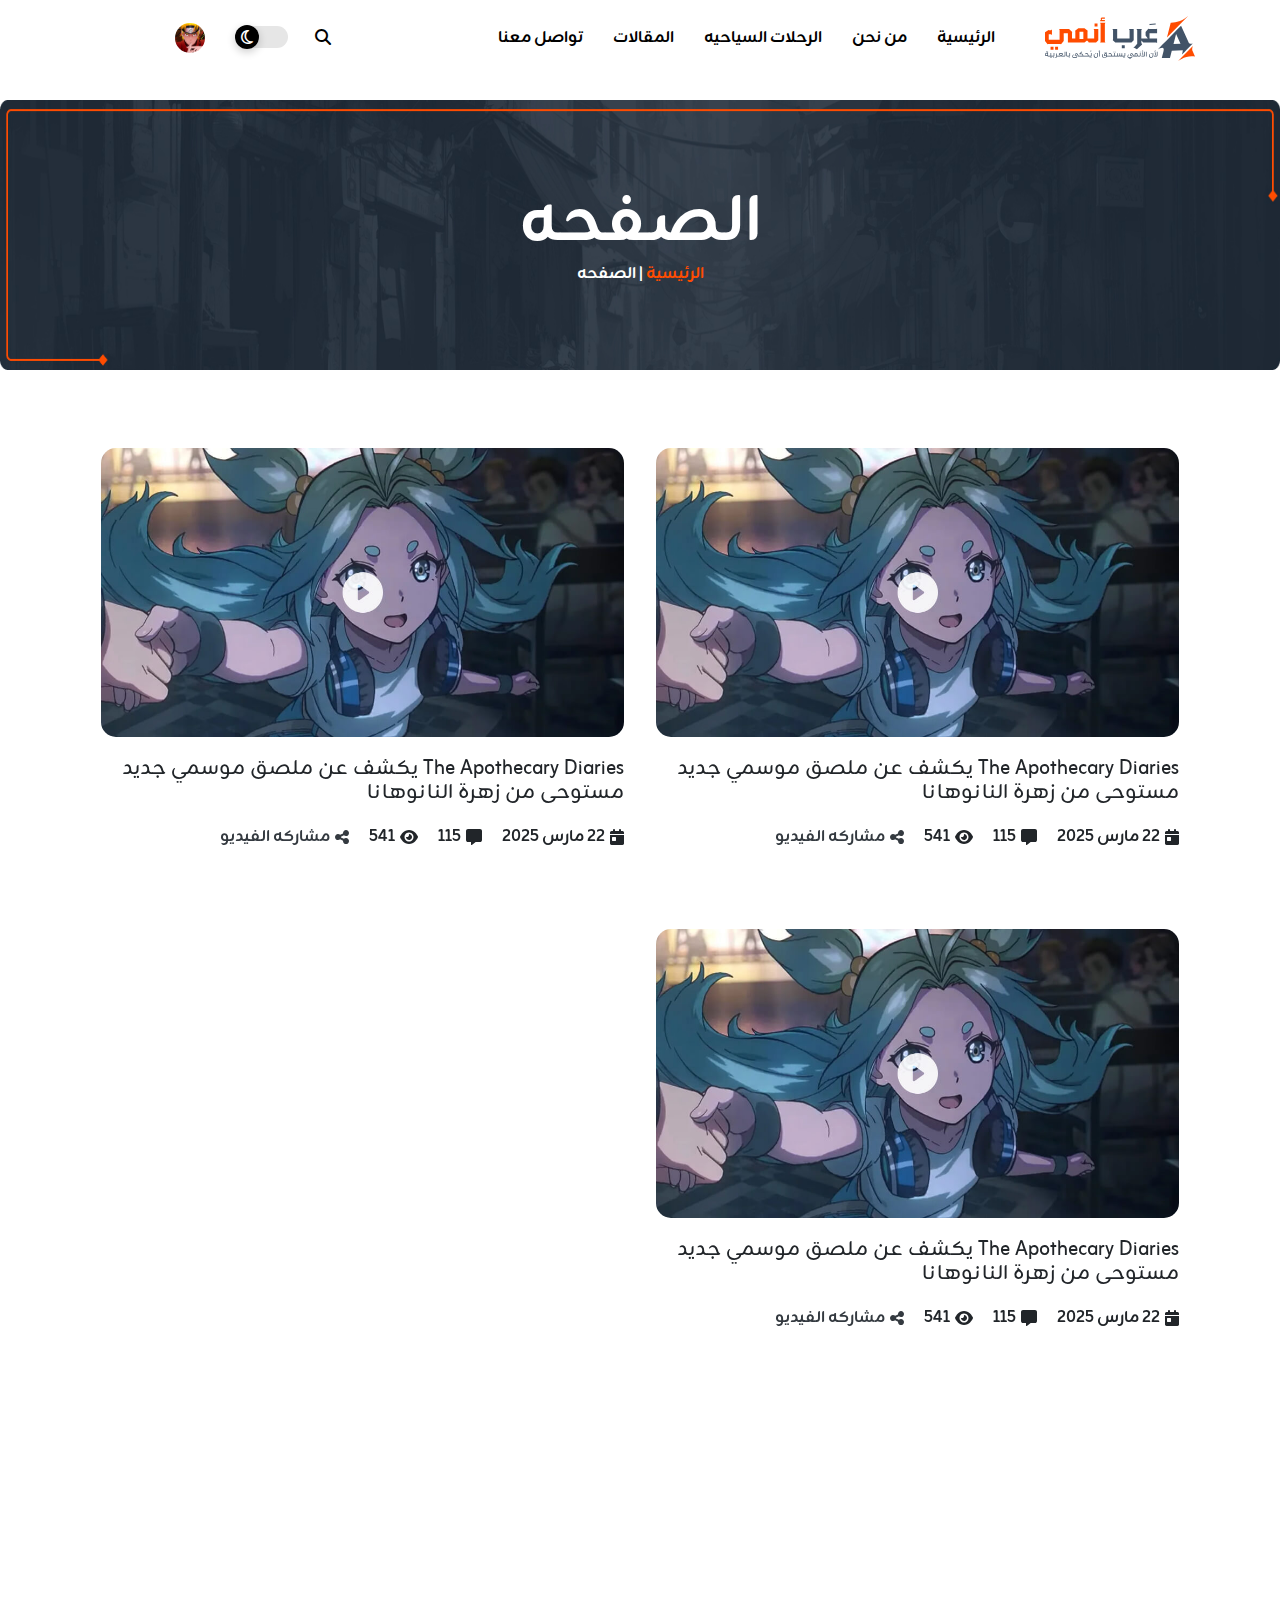
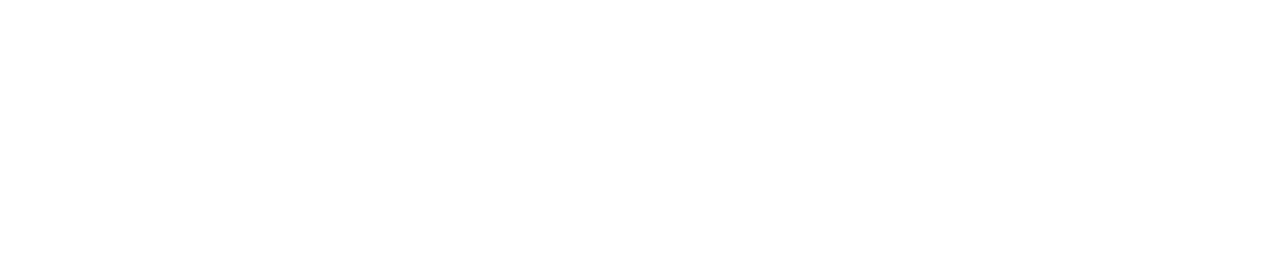
<file: archive-videos.html>
<!DOCTYPE html>
<html lang="ar" dir="rtl">

<head>
  <meta charset="UTF-8" />
  <meta name="viewport" content="width=device-width, initial-scale=1.0" />
  <link rel="preconnect" href="https://fonts.googleapis.com">
  <link rel="preconnect" href="https://fonts.gstatic.com" crossorigin>
  <link
    href="https://fonts.googleapis.com/css2?family=Zain:ital,wght@0,200;0,300;0,400;0,700;0,800;0,900;1,300;1,400&display=swap"
    rel="stylesheet">
  <link rel="stylesheet" href="style.css" />
  <link rel="icon" href="assets/image/logo.svg">
  <title>عرب انمي</title>
  <!-- <script src="assets/js/jquery-for-count.min.js"></script> -->
  <!-- <script>
    jQuery(document).ready(function ($) {
      $('.counter').counterUp({
        delay: 10,
        time: 2000
      });
    });
  </script> -->
</head>

<body>
  <div
    class="loaderlodging bg-white position-fixed w-100 bg-white d-flex flex-column align-items-center justify-content-center overflow-hidden">
    <img class="img-fluid img-lg-h150 mb-4" src="assets/image/logo.svg" alt="erorr">
    <div class="d-flex justify-content-center text-center">
      <span class="loader"></span>
    </div>
  </div>
  <!-- start header  -->
  <header>
    <div class="head py-3">
      <div class="container ">
        <div class="row">
          <div class="col-lg-2 col-md-6 col-sm-6 logo  ">
            <a href="index.html">
              <img src="assets/image/logo.svg" alt="">
            </a>
          </div>
          <div class="  col-bars d-lg-none col-md-6 col-sm-6 ">
            <button class="bars border-0 bg-transparent">
              <i class=" fa-solid fa-bars"></i>
            </button>
          </div>
          <div class="phone  col-lg-10 col-md-6 col-sm-12     ">
            <div class="phone-slide row ">
              <div class="head-phone col-lg-12 d-flex align-items-center justify-content-between">
                <div class="logo">
                  <img src="assets/image/logo.svg" alt="">
                </div>
                <div>
                  <button class="closes border-0 bg-transparent">
                    <i class="fa-solid fa-close"></i>
                  </button>
                </div>
              </div>
              <div class="col list-links col-lg-12 ">
                <div class="links">
                  <ul>
                    <li><a href="logo">الرئيسية</a></li>
                    <li><a href="#">من نحن</a></li>
                    <li><a href="#">الرحلات السياحيه</a></li>
                    <li><a href="#">المقالات</a></li>
                    <li><a href="#">تواصل معنا</a></li>
                  </ul>
                </div>
                <div class="buttons-header">
                  <div class="search">
                    <a href="">
                      <i class="fa-solid fa-search mt-1"></i>
                    </a>
                  </div>
                  <div class=" btn-dark-mood text-center">
                    <div class="w-100 d-flex justify-content-center">
                      <div class="checkbox">
                        <input type="checkbox" id="cbx" style="display:none" />
                        <label for="cbx" class="toggle"><span></span></label>
                      </div>
                    </div>
                  </div>
                  <div>
                    <img src="assets/image/ico-profile.svg" alt="">
                  </div>
                </div>
              </div>
            </div>
          </div>
        </div>
      </div>
    </div>

  </header>
  <section class="landing-page py-3" style="overflow-x: hidden;" data-aos="fade-up" data-aos-duration="1500"
    data-aos-once="true">
    <div class="bg">
      <img src="assets/image/landing-2.jpg" alt="">
    </div>
    <div class="container">
      <div class="title-page">
        <h1>الصفحه</h1>
        <p><span class="text-secondary">الرئيسية</span> | الصفحه</p>
      </div>
    </div>
  </section>
  <!-- start landing  -->
  <!-- /////////////////////////////////// -->
  <!-- start charcter  -->
  <section class=" archive-video py-5" data-aos="fade-up" data-aos-duration="1500" data-aos-once="true">
    <div class="container">
      <div class="row row-cols-lg-2 row-cols-md-1 ">
        <div class="video col ">
          <a class=" videoplay" href="https://www.youtube.com/watch?v=R1LING2BeQE"
            title="Caption. Can be aligned to any side and contain any HTML.">
            <img src="assets/image/video.jpg">
          </a>
          <h5> The Apothecary Diaries يكشف عن ملصق موسمي جديد مستوحى من زهرة النانوهانا</h5>
          <ul>
            <ul class="animate__animated " data-animation-in="animate__fadeInUp">
              <li><i class="fa-solid fa-calendar-day"></i>
                <p>22 مارس 2025</p>
              </li>
              <li><i class="fa-solid fa-message"></i>
                <p>115</p>
              </li>
              <li><i class="fa-solid fa-eye"></i>
                <p>541</p>
              </li>
              <li ><a href="" class="text-dark"> <i class="fa-solid fa-share-alt"></i>
                <p>مشاركه الفيديو</p></a>
              </li>
            </ul>
          </ul>
        </div>
        <div class="video  col">
          <a class=" videoplay" href="https://www.youtube.com/watch?v=cgG7s_JMzw8"
            title="Caption. Can be aligned to any side and contain any HTML.">
            <img src="assets/image/video.jpg">
          </a>
          <h5> The Apothecary Diaries يكشف عن ملصق موسمي جديد مستوحى من زهرة النانوهانا</h5>
          <ul>
            <ul class="animate__animated " data-animation-in="animate__fadeInUp">
              <li><i class="fa-solid fa-calendar-day"></i>
                <p>22 مارس 2025</p>
              </li>
              <li><i class="fa-solid fa-message"></i>
                <p>115</p>
              </li>
              <li><i class="fa-solid fa-eye"></i>
                <p>541</p>
              </li>
              <li ><a href="" class="text-dark"> <i class="fa-solid fa-share-alt"></i>
                <p>مشاركه الفيديو</p></a>
              </li>
            </ul>
          </ul>
        </div>
        <div class="video col ">
          <a class=" videoplay" href="https://www.youtube.com/watch?v=cgG7s_JMzw8"
            title="Caption. Can be aligned to any side and contain any HTML.">
            <img src="assets/image/video.jpg">
          </a>
          <h5> The Apothecary Diaries يكشف عن ملصق موسمي جديد مستوحى من زهرة النانوهانا</h5>
          <ul>
            <ul class="animate__animated " data-animation-in="animate__fadeInUp">
              <li><i class="fa-solid fa-calendar-day"></i>
                <p>22 مارس 2025</p>
              </li>
              <li><i class="fa-solid fa-message"></i>
                <p>115</p>
              </li>
              <li><i class="fa-solid fa-eye"></i>
                <p>541</p>
              </li>
              <li ><a href="" class="text-dark"> <i class="fa-solid fa-share-alt"></i>
                <p>مشاركه الفيديو</p></a>
              </li>
            </ul>
          </ul>
        </div>
      </div>
    </div>
  </section>
  <!-- end charcter  -->
  <!-- //////////////////////////// -->
  <!-- start footer  -->
  <footer data-aos="fade-up" data-aos-duration="1500" data-aos-once="true">
    <div class="container">
      <div class="footer-content">
        <img src="assets/image/logo.svg" alt="">
        <p>"عرب أنمي" هو موقع إخباري عربي متخصص في تغطية كل ما يتعلق بعالم الأنمي والمانغا. يقدم الموقع تغطية شاملة
          لأحدث
          الأخبار، والمراجعات، والتحليلات، والمقالات، والمقابلات، والتقارير الخاصة، بالإضافة إلى مجتمع تفاعلي للمناقشات
          وتبادل الآراء.</p>
        <ul class="social">
          <li><a href="">
              <svg xmlns="http://www.w3.org/2000/svg" width="55" height="54" viewBox="0 0 55 54" fill="none">
                <path class="pp"
                  d="M25.25 1.87639C26.6423 1.07254 28.3577 1.07254 29.75 1.87639L48.1327 12.4896C49.525 13.2935 50.3827 14.7791 50.3827 16.3868V37.6132C50.3827 39.2209 49.525 40.7065 48.1327 41.5104L29.75 52.1236C28.3577 52.9275 26.6423 52.9275 25.25 52.1236L6.86731 41.5104C5.47501 40.7065 4.61731 39.2209 4.61731 37.6132V16.3868C4.61731 14.7791 5.47501 13.2935 6.86731 12.4896L25.25 1.87639Z"
                  stroke="#425367" />
                <path class="pp2"
                  d="M28.5 24H33L32.5 26H28.5V35H26.5V26H22.5V24H26.5V22.1278C26.5 20.3447 26.6857 19.6982 27.0343 19.0463C27.3829 18.3945 27.8945 17.8829 28.5463 17.5343C29.1982 17.1857 29.8447 17 31.6278 17C32.1498 17 32.6072 17.05 33 17.15V19H31.6278C30.3041 19 29.901 19.0778 29.4895 19.2979C29.1862 19.4601 28.9601 19.6862 28.7979 19.9895C28.5778 20.401 28.5 20.8041 28.5 22.1278V24Z"
                  fill="#425367" />
              </svg>
            </a></li>
          <li><a href="">
              <svg xmlns="http://www.w3.org/2000/svg" width="55" height="54" viewBox="0 0 55 54" fill="none">
                <path class="pp"
                  d="M25.25 1.87639C26.6423 1.07254 28.3577 1.07254 29.75 1.87639L48.1327 12.4896C49.525 13.2935 50.3827 14.7791 50.3827 16.3868V37.6132C50.3827 39.2209 49.525 40.7065 48.1327 41.5104L29.75 52.1236C28.3577 52.9275 26.6423 52.9275 25.25 52.1236L6.86731 41.5104C5.47501 40.7065 4.61731 39.2209 4.61731 37.6132V16.3868C4.61731 14.7791 5.47501 13.2935 6.86731 12.4896L25.25 1.87639Z"
                  stroke="#425367" />
                <path class="pp2"
                  d="M22.7536 33.4944L23.4783 33.917C24.6891 34.623 26.0651 35 27.501 35C31.9193 35 35.501 31.4183 35.501 27C35.501 22.5817 31.9193 19 27.501 19C23.0827 19 19.501 22.5817 19.501 27C19.501 28.4363 19.8782 29.8128 20.5847 31.0238L21.007 31.7478L20.3535 34.1494L22.7536 33.4944ZM17.5052 37L18.8571 32.0315C17.9949 30.5536 17.501 28.8345 17.501 27C17.501 21.4771 21.9781 17 27.501 17C33.0238 17 37.501 21.4771 37.501 27C37.501 32.5228 33.0238 37 27.501 37C25.6671 37 23.9485 36.5064 22.4709 35.6447L17.5052 37ZM23.8923 22.3083C24.0262 22.2989 24.1605 22.2975 24.2946 22.304C24.3487 22.3076 24.4026 22.3138 24.4566 22.3201C24.6158 22.3385 24.791 22.4355 24.8499 22.5689C25.1482 23.2454 25.4376 23.9256 25.7182 24.6096C25.7801 24.7606 25.7428 24.9563 25.625 25.1457C25.5652 25.2428 25.4713 25.379 25.3625 25.5183C25.2494 25.663 25.006 25.9291 25.006 25.9291C25.006 25.9291 24.9074 26.0473 24.9445 26.1944C24.959 26.25 25.0052 26.331 25.0471 26.3991C25.0703 26.4368 25.0918 26.4705 25.1058 26.4938C25.3617 26.9211 25.7057 27.3543 26.1259 27.7616C26.2463 27.8783 26.3631 27.9974 26.4887 28.108C26.957 28.5209 27.4868 28.8583 28.059 29.1082L28.0641 29.1105C28.1486 29.1469 28.192 29.1668 28.3157 29.2193C28.3781 29.2457 28.4419 29.2685 28.5074 29.2858C28.5311 29.292 28.5554 29.2955 28.5798 29.2972C28.7415 29.3069 28.835 29.2032 28.8749 29.1555C29.5984 28.279 29.6646 28.2218 29.6696 28.2222V28.2238C29.7647 28.1236 29.9142 28.0888 30.0476 28.097C30.1085 28.1007 30.1691 28.1124 30.2245 28.1377C30.7563 28.3803 31.6258 28.7587 31.6258 28.7587L32.2073 29.0201C32.3047 29.0671 32.3936 29.1778 32.3979 29.2854C32.4005 29.3523 32.4077 29.4603 32.3838 29.6579C32.3525 29.9166 32.2738 30.2281 32.1956 30.3913C32.1406 30.5058 32.0694 30.6074 31.9866 30.6934C31.8743 30.81 31.7909 30.8808 31.6559 30.9814C31.5737 31.0426 31.5311 31.0714 31.5311 31.0714C31.3922 31.159 31.3139 31.2028 31.1484 31.2909C30.891 31.428 30.6066 31.5068 30.3153 31.5218C30.1296 31.5313 29.9444 31.5447 29.7589 31.5347C29.7507 31.5342 29.1907 31.4482 29.1907 31.4482C27.7688 31.0742 26.4538 30.3736 25.3503 29.402C25.1247 29.2034 24.9155 28.9885 24.7019 28.7759C23.8129 27.8908 23.1398 26.9364 22.7317 26.0336C22.5304 25.5884 22.403 25.1116 22.401 24.621C22.3973 24.0141 22.596 23.4232 22.9657 22.9419C23.0386 22.847 23.1077 22.7485 23.2271 22.6359C23.3535 22.5165 23.4339 22.4524 23.5206 22.4081C23.6361 22.349 23.7629 22.3174 23.8923 22.3083Z"
                  fill="#425367" />
              </svg>
            </a></li>
          <li><a href="">
              <svg xmlns="http://www.w3.org/2000/svg" width="55" height="54" viewBox="0 0 55 54" fill="none">
                <path class="pp"
                  d="M25.25 1.87639C26.6423 1.07254 28.3577 1.07254 29.75 1.87639L48.1327 12.4896C49.525 13.2935 50.3827 14.7791 50.3827 16.3868V37.6132C50.3827 39.2209 49.525 40.7065 48.1327 41.5104L29.75 52.1236C28.3577 52.9275 26.6423 52.9275 25.25 52.1236L6.86731 41.5104C5.47501 40.7065 4.61731 39.2209 4.61731 37.6132V16.3868C4.61731 14.7791 5.47501 13.2935 6.86731 12.4896L25.25 1.87639Z"
                  stroke="#425367" />
                <path class="pp2"
                  d="M27.501 24C25.8436 24 24.501 25.3431 24.501 27C24.501 28.6573 25.8441 30 27.501 30C29.1583 30 30.501 28.6569 30.501 27C30.501 25.3427 29.1579 24 27.501 24ZM27.501 22C30.2614 22 32.501 24.2371 32.501 27C32.501 29.7605 30.2639 32 27.501 32C24.7405 32 22.501 29.7629 22.501 27C22.501 24.2395 24.7381 22 27.501 22ZM34.001 21.7491C34.001 22.4393 33.4402 22.9992 32.751 22.9992C32.0609 22.9992 31.501 22.4384 31.501 21.7491C31.501 21.0599 32.0617 20.5 32.751 20.5C33.4393 20.4991 34.001 21.0599 34.001 21.7491ZM27.501 19C25.0265 19 24.6232 19.0065 23.4723 19.0578C22.6881 19.0946 22.1625 19.2001 21.6742 19.3897C21.2402 19.558 20.9271 19.759 20.5935 20.0925C20.2587 20.4274 20.058 20.7396 19.8904 21.1738C19.7004 21.6633 19.5949 22.1881 19.5588 22.9711C19.507 24.0752 19.501 24.4611 19.501 27C19.501 29.4745 19.5075 29.8778 19.5588 31.0286C19.5956 31.8124 19.7012 32.3388 19.8903 32.826C20.0591 33.2606 20.2605 33.5744 20.5925 33.9064C20.9286 34.2421 21.2418 34.4434 21.6719 34.6094C22.1662 34.8005 22.6915 34.9061 23.4721 34.9422C24.5762 34.9939 24.962 35 27.501 35C29.9755 35 30.3788 34.9934 31.5296 34.9422C32.3117 34.9055 32.8385 34.7996 33.327 34.6106C33.7604 34.4423 34.0752 34.2402 34.4074 33.9085C34.7436 33.5718 34.9445 33.2594 35.1107 32.8283C35.3013 32.3358 35.4071 31.8098 35.4432 31.0289C35.4949 29.9248 35.501 29.5389 35.501 27C35.501 24.5255 35.4944 24.1222 35.4432 22.9714C35.4064 22.1891 35.3005 21.6615 35.1113 21.1732C34.9434 20.7404 34.7417 20.4263 34.4084 20.0925C34.073 19.7571 33.7616 19.5569 33.3271 19.3894C32.838 19.1995 32.3124 19.094 31.5298 19.0578C30.4258 19.006 30.0399 19 27.501 19ZM27.501 17C30.2176 17 30.5568 17.01 31.6235 17.06C32.6876 17.1092 33.4135 17.2775 34.051 17.525C34.7101 17.7792 35.2668 18.1225 35.8226 18.6783C36.3776 19.2342 36.721 19.7925 36.976 20.45C37.2226 21.0867 37.391 21.8133 37.441 22.8775C37.4885 23.9442 37.501 24.2833 37.501 27C37.501 29.7167 37.491 30.0558 37.441 31.1225C37.3918 32.1867 37.2226 32.9125 36.976 33.55C36.7218 34.2092 36.3776 34.7658 35.8226 35.3217C35.2668 35.8767 34.7076 36.22 34.051 36.475C33.4135 36.7217 32.6876 36.89 31.6235 36.94C30.5568 36.9875 30.2176 37 27.501 37C24.7843 37 24.4451 36.99 23.3785 36.94C22.3143 36.8908 21.5893 36.7217 20.951 36.475C20.2926 36.2208 19.7351 35.8767 19.1793 35.3217C18.6235 34.7658 18.281 34.2067 18.026 33.55C17.7785 32.9125 17.611 32.1867 17.561 31.1225C17.5135 30.0558 17.501 29.7167 17.501 27C17.501 24.2833 17.511 23.9442 17.561 22.8775C17.6101 21.8125 17.7785 21.0875 18.026 20.45C18.2801 19.7917 18.6235 19.2342 19.1793 18.6783C19.7351 18.1225 20.2935 17.78 20.951 17.525C21.5885 17.2775 22.3135 17.11 23.3785 17.06C24.4451 17.0125 24.7843 17 27.501 17Z"
                  fill="#425367" />
              </svg>
            </a></li>
          <li>
            <a href="">
              <svg xmlns="http://www.w3.org/2000/svg" width="55" height="54" viewBox="0 0 55 54" fill="none">
                <path class="pp"
                  d="M29.75 1.87639L48.1327 12.4896C49.525 13.2935 50.3827 14.7791 50.3827 16.3868V37.6132C50.3827 39.2209 49.525 40.7065 48.1327 41.5104L29.75 52.1236C28.3577 52.9275 26.6423 52.9275 25.25 52.1236L6.86731 41.5104C5.47501 40.7065 4.61731 39.2209 4.61731 37.6132V16.3868C4.61731 14.7791 5.47501 13.2935 6.86731 12.4896L25.25 1.87639C26.6423 1.07254 28.3577 1.07254 29.75 1.87639Z"
                  stroke="#425367" />
                <path class="pp2"
                  d="M27.501 24.55C28.4181 23.6133 29.6121 23 31.001 23C34.0385 23 36.501 25.4624 36.501 28.5V36H34.501V28.5C34.501 26.567 32.934 25 31.001 25C29.068 25 27.501 26.567 27.501 28.5V36H25.501V23.5H27.501V24.55ZM20.501 21.5C19.6725 21.5 19.001 20.8284 19.001 20C19.001 19.1716 19.6725 18.5 20.501 18.5C21.3294 18.5 22.001 19.1716 22.001 20C22.001 20.8284 21.3294 21.5 20.501 21.5ZM19.501 23.5H21.501V36H19.501V23.5Z"
                  fill="#425367" />
              </svg>
            </a>
          </li>
        </ul>
      </div>
    </div>
  </footer>
  <!-- end footer  -->
  <script src="assets/js/jquery-for-count.min.js"></script>
  <script src="assets/js/waypoints.min.js"></script>
  <script src="assets/js/jquery.counterup.min.js"></script>
  <script>
    jQuery(document).ready(function ($) {
      $('.counter').counterUp({
        delay: 10,
        time: 1500
      });
    });
  </script>
  <script src="assets/js/jquery-3.7.0.min.js"></script>
  <script src="assets/js/bootstrap.bundle.js"></script>
  <script src="assets/js/aos.js"></script>
  <script src="assets/js/autotyping.min.js"></script>
  <script src="assets/js/slick.min.js"></script>
  <script src="assets/js/slick-animation.min.js"></script>
  <script src="assets/js/@splidejs/splide.js"></script>
  <script src="assets/js/jquery.magnific-popup.min.js"></script>
  <script src="assets/js/@splidejs/splide-extension-auto-scroll/dist/js/splide-extension-auto-scroll.min.js"></script>
  <script src="assets/js/javascript.js"></script>

  <script>
    if (screen.width >= 768) {
      const splide = new Splide('.splide', {
        type: 'loop',
        drag: 'free',
        focus: 'center',
        perPage: 3,
        autoScroll: {
          speed: 1,
        },
      });

      splide.mount(window.splide.Extensions);
    }
    else if (screen.width <= 768) {
      const splide = new Splide('.splide', {
        type: 'loop',
        drag: 'free',
        focus: 'center',
        perPage: 1,
        autoScroll: {
          speed: 1,
        },
      });

      splide.mount(window.splide.Extensions);
    }
  </script>

  <script>


  </script>
</body>

</html>
</file>
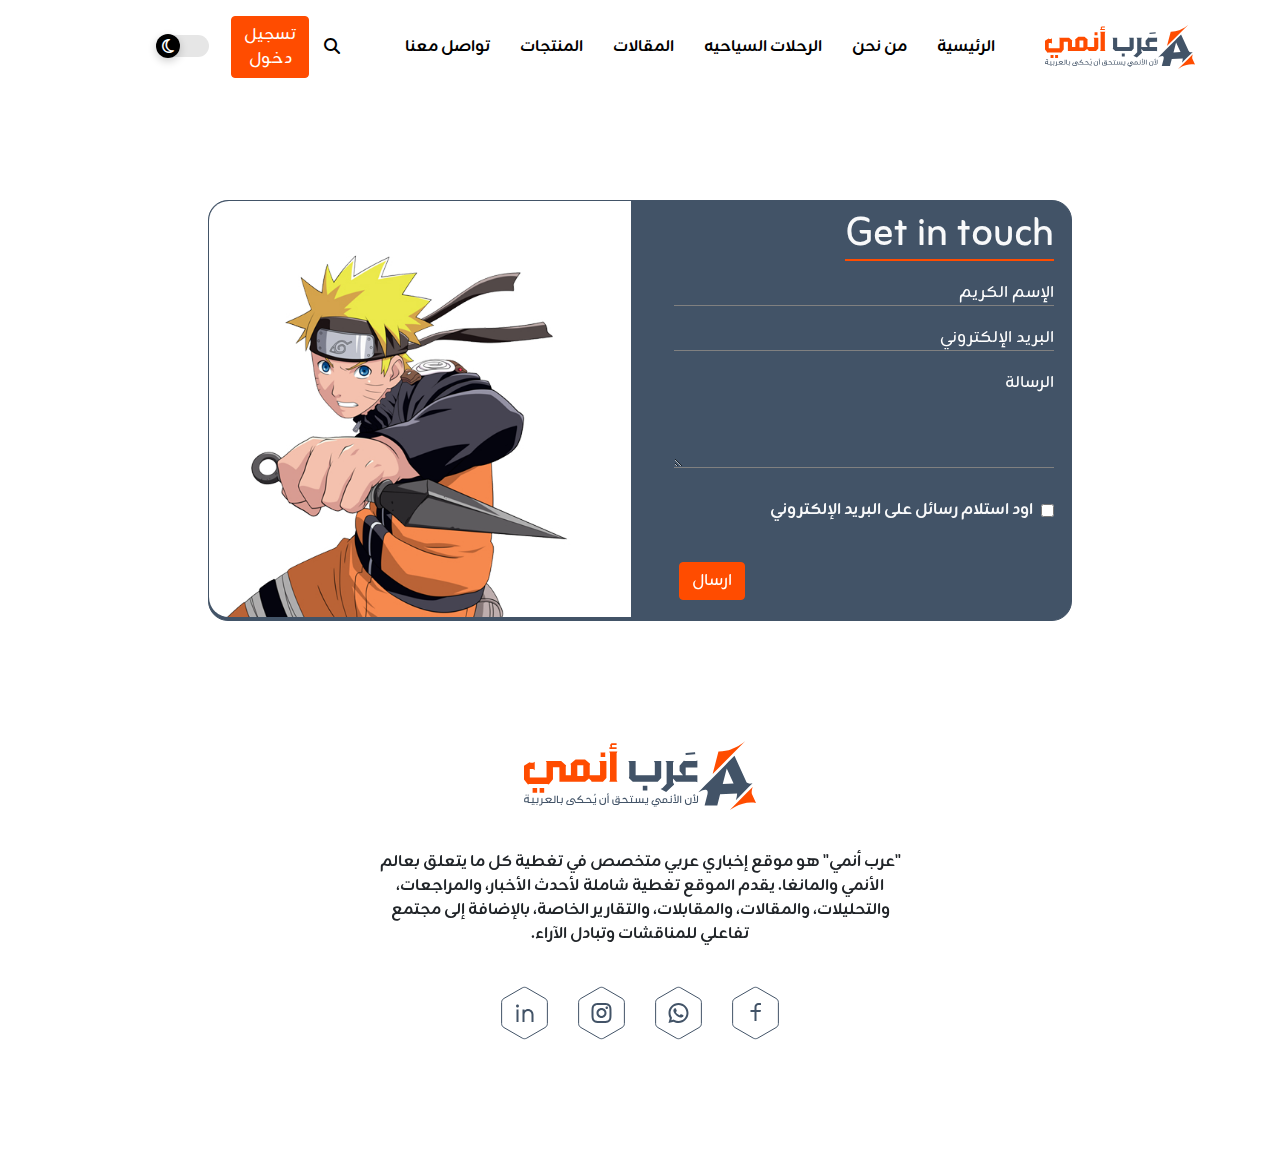
<file: login.html>
<!DOCTYPE html>
<html lang="ar" dir="rtl">

<head>
  <meta charset="UTF-8" />
  <meta name="viewport" content="width=device-width, initial-scale=1.0" />
  <link rel="preconnect" href="https://fonts.googleapis.com">
  <link rel="preconnect" href="https://fonts.gstatic.com" crossorigin>
  <link
    href="https://fonts.googleapis.com/css2?family=Zain:ital,wght@0,200;0,300;0,400;0,700;0,800;0,900;1,300;1,400&display=swap"
    rel="stylesheet">
  <link rel="stylesheet" href="style.css" />
  <link rel="icon" href="assets/image/logo.svg">
  <title>عرب انمي</title>
  <!-- <script src="assets/js/jquery-for-count.min.js"></script> -->
  <!-- <script>
    jQuery(document).ready(function ($) {
      $('.counter').counterUp({
        delay: 10,
        time: 2000
      });
    });
  </script> -->
</head>

<body>
  <div
    class="loaderlodging bg-white position-fixed w-100 bg-white d-flex flex-column align-items-center justify-content-center overflow-hidden">
    <img class="img-fluid img-lg-h150 mb-4" src="assets/image/logo.svg" alt="erorr">
    <div class="d-flex justify-content-center text-center">
      <span class="loader"></span>
    </div>
  </div>
  <!-- start header  -->
    <header>
    <div class="head py-3">
      <div class="container ">
        <div class="row">
          <div class="col-lg-2 col-md-6 col-sm-6 logo  ">
            <a href="index.html" class="white-logo">
              <img src="assets/image/Logo-white.svg" alt="">
            </a>
            <a href="index.html" class="dark-logo">
              <img src="assets/image/logo.svg" alt="">
            </a>
          </div>
          <div class="  col-bars d-lg-none col-md-6 col-sm-6 ">

            <button class="bars border-0 bg-transparent">
              <i class=" fa-solid fa-bars"></i>
            </button>
          </div>
          <div class="phone  col-lg-10 col-md-6 col-sm-12     ">
            <div class="phone-slide row ">
              <div class="head-phone col-lg-12 d-flex align-items-center justify-content-between">
                <div class="logo">
                  <img src="assets/image/logo.svg" alt="">
                </div>
                <div>
                  <button class="closes border-0 bg-transparent">
                    <i class="fa-solid fa-close"></i>
                  </button>
                </div>
              </div>
              <div class="col list-links col-lg-12 ">
                <div class="links">
                  <ul>
                    <li><a href="logo">الرئيسية</a></li>
                    <li><a href="">من نحن</a></li>
                    <li><a href="#">الرحلات السياحيه</a></li>
                    <li><a href="archive-articales.html">المقالات</a></li>
                    <li><a href="archive-products.html">المنتجات</a></li>
                    <li><a href="#">تواصل معنا</a></li>
                  </ul>
                </div>
                <div class="buttons-header">
                  <div class="search">
                    <div class="searching">
                      <input type="search" placeholder="search">
                    </div>
                    <a href="login.html">
                      <i class="fa-solid fa-search mt-1"></i>
                    </a>
                  </div>
                  <div class="btn btn-secondary">
                    تسجيل دخول
                  </div>
                  <div class=" btn-dark-mood text-center">
                    <div class="w-100 d-flex justify-content-center">
                      <div class="checkbox">
                        <input type="checkbox" id="cbx" style="display:none" />
                        <label for="cbx" class="toggle"><span></span></label>
                      </div>
                    </div>
                  </div>
                </div>
              </div>
            </div>
          </div>
        </div>
      </div>
    </div>

  </header>
  <!-- start login  -->
   <section class="login" data-aos="fade-up" data-aos-duration="1500" data-aos-once="true">
    <div class="container">
      <div class="row  row-cols-lg-2 row-cols-md-2 row-cols-sm-1  login-content">
        <div class="col">
          <h1 class="text-light" >Get in touch</h1>
          <input type="text" placeholder="الإسم الكريم">
          <input type="email" placeholder="البريد الإلكتروني">
            <textarea name="" rows="4" id="" placeholder="الرسالة"></textarea>
          <div class="d-flex align-items-center">
            <input type="checkbox" >
            <p class="ml-2 text-light">اود استلام رسائل على البريد الإلكتروني</p>
          </div>
          <div class="d-flex  align-items-center justify-content-end w-100">
            <input type="submit" class="btn btn-secondary mr-5 " value="ارسال">
          </div>
        </div>
        <div class="col d-sm-none">
          <img src="assets/image/login.jpg" alt="">
        </div>
      </div>
    </div>
   </section>
  <!-- end login  -->

  <!-- start footer  -->
  <footer data-aos="fade-up" data-aos-duration="1500" data-aos-once="true">
    <div class="container">
      <div class="footer-content">
        <img src="assets/image/logo.svg" alt="">
        <p>"عرب أنمي" هو موقع إخباري عربي متخصص في تغطية كل ما يتعلق بعالم الأنمي والمانغا. يقدم الموقع تغطية شاملة
          لأحدث
          الأخبار، والمراجعات، والتحليلات، والمقالات، والمقابلات، والتقارير الخاصة، بالإضافة إلى مجتمع تفاعلي للمناقشات
          وتبادل الآراء.</p>
        <ul class="social">
          <li><a href="">
              <svg xmlns="http://www.w3.org/2000/svg" width="55" height="54" viewBox="0 0 55 54" fill="none">
                <path class="pp"
                  d="M25.25 1.87639C26.6423 1.07254 28.3577 1.07254 29.75 1.87639L48.1327 12.4896C49.525 13.2935 50.3827 14.7791 50.3827 16.3868V37.6132C50.3827 39.2209 49.525 40.7065 48.1327 41.5104L29.75 52.1236C28.3577 52.9275 26.6423 52.9275 25.25 52.1236L6.86731 41.5104C5.47501 40.7065 4.61731 39.2209 4.61731 37.6132V16.3868C4.61731 14.7791 5.47501 13.2935 6.86731 12.4896L25.25 1.87639Z"
                  stroke="#425367" />
                <path class="pp2"
                  d="M28.5 24H33L32.5 26H28.5V35H26.5V26H22.5V24H26.5V22.1278C26.5 20.3447 26.6857 19.6982 27.0343 19.0463C27.3829 18.3945 27.8945 17.8829 28.5463 17.5343C29.1982 17.1857 29.8447 17 31.6278 17C32.1498 17 32.6072 17.05 33 17.15V19H31.6278C30.3041 19 29.901 19.0778 29.4895 19.2979C29.1862 19.4601 28.9601 19.6862 28.7979 19.9895C28.5778 20.401 28.5 20.8041 28.5 22.1278V24Z"
                  fill="#425367" />
              </svg>
            </a></li>
          <li><a href="">
              <svg xmlns="http://www.w3.org/2000/svg" width="55" height="54" viewBox="0 0 55 54" fill="none">
                <path class="pp"
                  d="M25.25 1.87639C26.6423 1.07254 28.3577 1.07254 29.75 1.87639L48.1327 12.4896C49.525 13.2935 50.3827 14.7791 50.3827 16.3868V37.6132C50.3827 39.2209 49.525 40.7065 48.1327 41.5104L29.75 52.1236C28.3577 52.9275 26.6423 52.9275 25.25 52.1236L6.86731 41.5104C5.47501 40.7065 4.61731 39.2209 4.61731 37.6132V16.3868C4.61731 14.7791 5.47501 13.2935 6.86731 12.4896L25.25 1.87639Z"
                  stroke="#425367" />
                <path class="pp2"
                  d="M22.7536 33.4944L23.4783 33.917C24.6891 34.623 26.0651 35 27.501 35C31.9193 35 35.501 31.4183 35.501 27C35.501 22.5817 31.9193 19 27.501 19C23.0827 19 19.501 22.5817 19.501 27C19.501 28.4363 19.8782 29.8128 20.5847 31.0238L21.007 31.7478L20.3535 34.1494L22.7536 33.4944ZM17.5052 37L18.8571 32.0315C17.9949 30.5536 17.501 28.8345 17.501 27C17.501 21.4771 21.9781 17 27.501 17C33.0238 17 37.501 21.4771 37.501 27C37.501 32.5228 33.0238 37 27.501 37C25.6671 37 23.9485 36.5064 22.4709 35.6447L17.5052 37ZM23.8923 22.3083C24.0262 22.2989 24.1605 22.2975 24.2946 22.304C24.3487 22.3076 24.4026 22.3138 24.4566 22.3201C24.6158 22.3385 24.791 22.4355 24.8499 22.5689C25.1482 23.2454 25.4376 23.9256 25.7182 24.6096C25.7801 24.7606 25.7428 24.9563 25.625 25.1457C25.5652 25.2428 25.4713 25.379 25.3625 25.5183C25.2494 25.663 25.006 25.9291 25.006 25.9291C25.006 25.9291 24.9074 26.0473 24.9445 26.1944C24.959 26.25 25.0052 26.331 25.0471 26.3991C25.0703 26.4368 25.0918 26.4705 25.1058 26.4938C25.3617 26.9211 25.7057 27.3543 26.1259 27.7616C26.2463 27.8783 26.3631 27.9974 26.4887 28.108C26.957 28.5209 27.4868 28.8583 28.059 29.1082L28.0641 29.1105C28.1486 29.1469 28.192 29.1668 28.3157 29.2193C28.3781 29.2457 28.4419 29.2685 28.5074 29.2858C28.5311 29.292 28.5554 29.2955 28.5798 29.2972C28.7415 29.3069 28.835 29.2032 28.8749 29.1555C29.5984 28.279 29.6646 28.2218 29.6696 28.2222V28.2238C29.7647 28.1236 29.9142 28.0888 30.0476 28.097C30.1085 28.1007 30.1691 28.1124 30.2245 28.1377C30.7563 28.3803 31.6258 28.7587 31.6258 28.7587L32.2073 29.0201C32.3047 29.0671 32.3936 29.1778 32.3979 29.2854C32.4005 29.3523 32.4077 29.4603 32.3838 29.6579C32.3525 29.9166 32.2738 30.2281 32.1956 30.3913C32.1406 30.5058 32.0694 30.6074 31.9866 30.6934C31.8743 30.81 31.7909 30.8808 31.6559 30.9814C31.5737 31.0426 31.5311 31.0714 31.5311 31.0714C31.3922 31.159 31.3139 31.2028 31.1484 31.2909C30.891 31.428 30.6066 31.5068 30.3153 31.5218C30.1296 31.5313 29.9444 31.5447 29.7589 31.5347C29.7507 31.5342 29.1907 31.4482 29.1907 31.4482C27.7688 31.0742 26.4538 30.3736 25.3503 29.402C25.1247 29.2034 24.9155 28.9885 24.7019 28.7759C23.8129 27.8908 23.1398 26.9364 22.7317 26.0336C22.5304 25.5884 22.403 25.1116 22.401 24.621C22.3973 24.0141 22.596 23.4232 22.9657 22.9419C23.0386 22.847 23.1077 22.7485 23.2271 22.6359C23.3535 22.5165 23.4339 22.4524 23.5206 22.4081C23.6361 22.349 23.7629 22.3174 23.8923 22.3083Z"
                  fill="#425367" />
              </svg>
            </a></li>
          <li><a href="">
              <svg xmlns="http://www.w3.org/2000/svg" width="55" height="54" viewBox="0 0 55 54" fill="none">
                <path class="pp"
                  d="M25.25 1.87639C26.6423 1.07254 28.3577 1.07254 29.75 1.87639L48.1327 12.4896C49.525 13.2935 50.3827 14.7791 50.3827 16.3868V37.6132C50.3827 39.2209 49.525 40.7065 48.1327 41.5104L29.75 52.1236C28.3577 52.9275 26.6423 52.9275 25.25 52.1236L6.86731 41.5104C5.47501 40.7065 4.61731 39.2209 4.61731 37.6132V16.3868C4.61731 14.7791 5.47501 13.2935 6.86731 12.4896L25.25 1.87639Z"
                  stroke="#425367" />
                <path class="pp2"
                  d="M27.501 24C25.8436 24 24.501 25.3431 24.501 27C24.501 28.6573 25.8441 30 27.501 30C29.1583 30 30.501 28.6569 30.501 27C30.501 25.3427 29.1579 24 27.501 24ZM27.501 22C30.2614 22 32.501 24.2371 32.501 27C32.501 29.7605 30.2639 32 27.501 32C24.7405 32 22.501 29.7629 22.501 27C22.501 24.2395 24.7381 22 27.501 22ZM34.001 21.7491C34.001 22.4393 33.4402 22.9992 32.751 22.9992C32.0609 22.9992 31.501 22.4384 31.501 21.7491C31.501 21.0599 32.0617 20.5 32.751 20.5C33.4393 20.4991 34.001 21.0599 34.001 21.7491ZM27.501 19C25.0265 19 24.6232 19.0065 23.4723 19.0578C22.6881 19.0946 22.1625 19.2001 21.6742 19.3897C21.2402 19.558 20.9271 19.759 20.5935 20.0925C20.2587 20.4274 20.058 20.7396 19.8904 21.1738C19.7004 21.6633 19.5949 22.1881 19.5588 22.9711C19.507 24.0752 19.501 24.4611 19.501 27C19.501 29.4745 19.5075 29.8778 19.5588 31.0286C19.5956 31.8124 19.7012 32.3388 19.8903 32.826C20.0591 33.2606 20.2605 33.5744 20.5925 33.9064C20.9286 34.2421 21.2418 34.4434 21.6719 34.6094C22.1662 34.8005 22.6915 34.9061 23.4721 34.9422C24.5762 34.9939 24.962 35 27.501 35C29.9755 35 30.3788 34.9934 31.5296 34.9422C32.3117 34.9055 32.8385 34.7996 33.327 34.6106C33.7604 34.4423 34.0752 34.2402 34.4074 33.9085C34.7436 33.5718 34.9445 33.2594 35.1107 32.8283C35.3013 32.3358 35.4071 31.8098 35.4432 31.0289C35.4949 29.9248 35.501 29.5389 35.501 27C35.501 24.5255 35.4944 24.1222 35.4432 22.9714C35.4064 22.1891 35.3005 21.6615 35.1113 21.1732C34.9434 20.7404 34.7417 20.4263 34.4084 20.0925C34.073 19.7571 33.7616 19.5569 33.3271 19.3894C32.838 19.1995 32.3124 19.094 31.5298 19.0578C30.4258 19.006 30.0399 19 27.501 19ZM27.501 17C30.2176 17 30.5568 17.01 31.6235 17.06C32.6876 17.1092 33.4135 17.2775 34.051 17.525C34.7101 17.7792 35.2668 18.1225 35.8226 18.6783C36.3776 19.2342 36.721 19.7925 36.976 20.45C37.2226 21.0867 37.391 21.8133 37.441 22.8775C37.4885 23.9442 37.501 24.2833 37.501 27C37.501 29.7167 37.491 30.0558 37.441 31.1225C37.3918 32.1867 37.2226 32.9125 36.976 33.55C36.7218 34.2092 36.3776 34.7658 35.8226 35.3217C35.2668 35.8767 34.7076 36.22 34.051 36.475C33.4135 36.7217 32.6876 36.89 31.6235 36.94C30.5568 36.9875 30.2176 37 27.501 37C24.7843 37 24.4451 36.99 23.3785 36.94C22.3143 36.8908 21.5893 36.7217 20.951 36.475C20.2926 36.2208 19.7351 35.8767 19.1793 35.3217C18.6235 34.7658 18.281 34.2067 18.026 33.55C17.7785 32.9125 17.611 32.1867 17.561 31.1225C17.5135 30.0558 17.501 29.7167 17.501 27C17.501 24.2833 17.511 23.9442 17.561 22.8775C17.6101 21.8125 17.7785 21.0875 18.026 20.45C18.2801 19.7917 18.6235 19.2342 19.1793 18.6783C19.7351 18.1225 20.2935 17.78 20.951 17.525C21.5885 17.2775 22.3135 17.11 23.3785 17.06C24.4451 17.0125 24.7843 17 27.501 17Z"
                  fill="#425367" />
              </svg>
            </a></li>
          <li>
            <a href="">
              <svg xmlns="http://www.w3.org/2000/svg" width="55" height="54" viewBox="0 0 55 54" fill="none">
                <path class="pp"
                  d="M29.75 1.87639L48.1327 12.4896C49.525 13.2935 50.3827 14.7791 50.3827 16.3868V37.6132C50.3827 39.2209 49.525 40.7065 48.1327 41.5104L29.75 52.1236C28.3577 52.9275 26.6423 52.9275 25.25 52.1236L6.86731 41.5104C5.47501 40.7065 4.61731 39.2209 4.61731 37.6132V16.3868C4.61731 14.7791 5.47501 13.2935 6.86731 12.4896L25.25 1.87639C26.6423 1.07254 28.3577 1.07254 29.75 1.87639Z"
                  stroke="#425367" />
                <path class="pp2"
                  d="M27.501 24.55C28.4181 23.6133 29.6121 23 31.001 23C34.0385 23 36.501 25.4624 36.501 28.5V36H34.501V28.5C34.501 26.567 32.934 25 31.001 25C29.068 25 27.501 26.567 27.501 28.5V36H25.501V23.5H27.501V24.55ZM20.501 21.5C19.6725 21.5 19.001 20.8284 19.001 20C19.001 19.1716 19.6725 18.5 20.501 18.5C21.3294 18.5 22.001 19.1716 22.001 20C22.001 20.8284 21.3294 21.5 20.501 21.5ZM19.501 23.5H21.501V36H19.501V23.5Z"
                  fill="#425367" />
              </svg>
            </a>
          </li>
        </ul>
      </div>
    </div>
  </footer>
  <!-- end footer  -->
  <script src="assets/js/jquery-for-count.min.js"></script>
  <script src="assets/js/waypoints.min.js"></script>
  <script src="assets/js/jquery.counterup.min.js"></script>
  <script>
    jQuery(document).ready(function ($) {
      $('.counter').counterUp({
        delay: 10,
        time: 1500
      });
    });
  </script>
  <script src="assets/js/jquery-3.7.0.min.js"></script>
  <script src="assets/js/bootstrap.bundle.js"></script>
  <script src="assets/js/aos.js"></script>
  <script src="assets/js/autotyping.min.js"></script>
  <script src="assets/js/slick.min.js"></script>
  <script src="assets/js/slick-animation.min.js"></script>
  <script src="assets/js/@splidejs/splide.js"></script>
  <script src="assets/js/jquery.magnific-popup.min.js"></script>
  <script src="assets/js/@splidejs/splide-extension-auto-scroll/dist/js/splide-extension-auto-scroll.min.js"></script>
  <script src="assets/js/javascript.js"></script>

  <script>
    if (screen.width >= 768) {
      const splide = new Splide('.splide', {
        type: 'loop',
        drag: 'free',
        focus: 'center',
        perPage: 3,
        autoScroll: {
          speed: 1,
        },
      });

      splide.mount(window.splide.Extensions);
    }
    else if (screen.width <= 768) {
      const splide = new Splide('.splide', {
        type: 'loop',
        drag: 'free',
        focus: 'center',
        perPage: 1,
        autoScroll: {
          speed: 1,
        },
      });

      splide.mount(window.splide.Extensions);
    }
  </script>

  <script>


  </script>
</body>


</html>
</file>
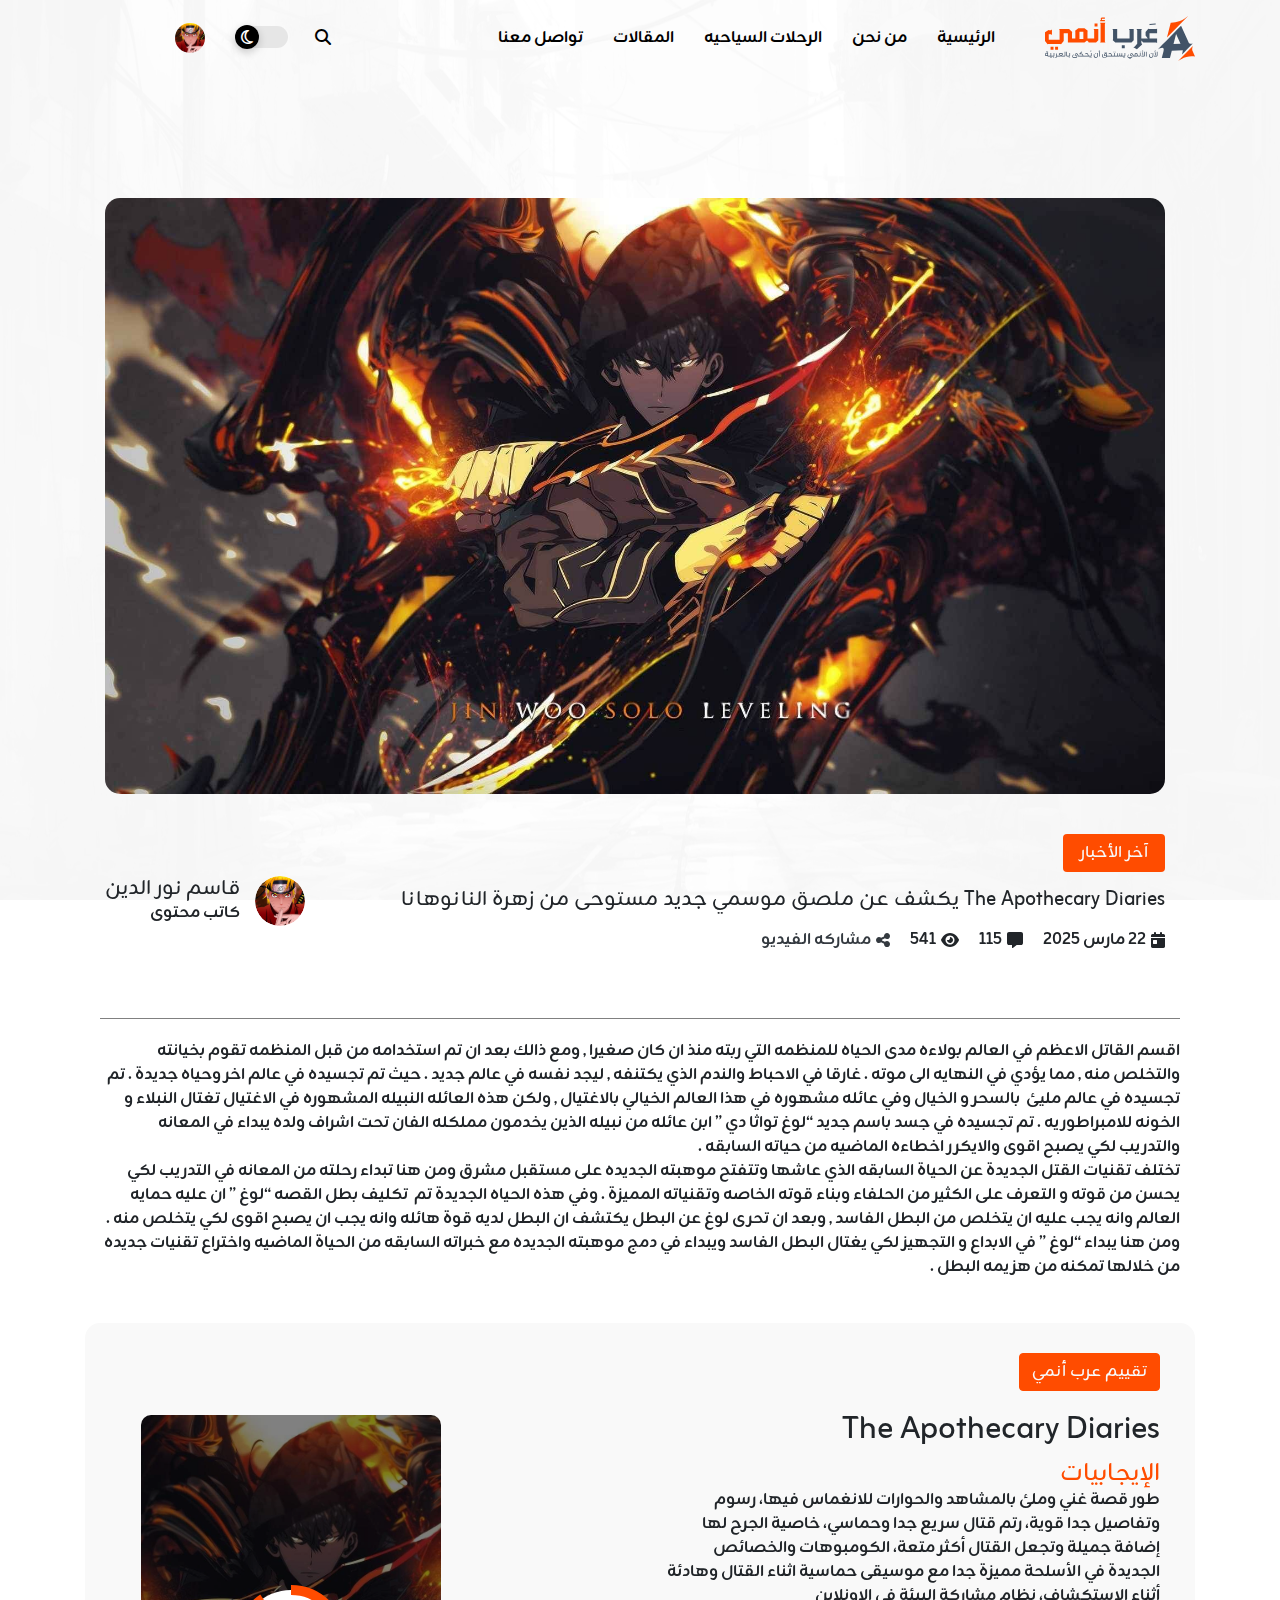
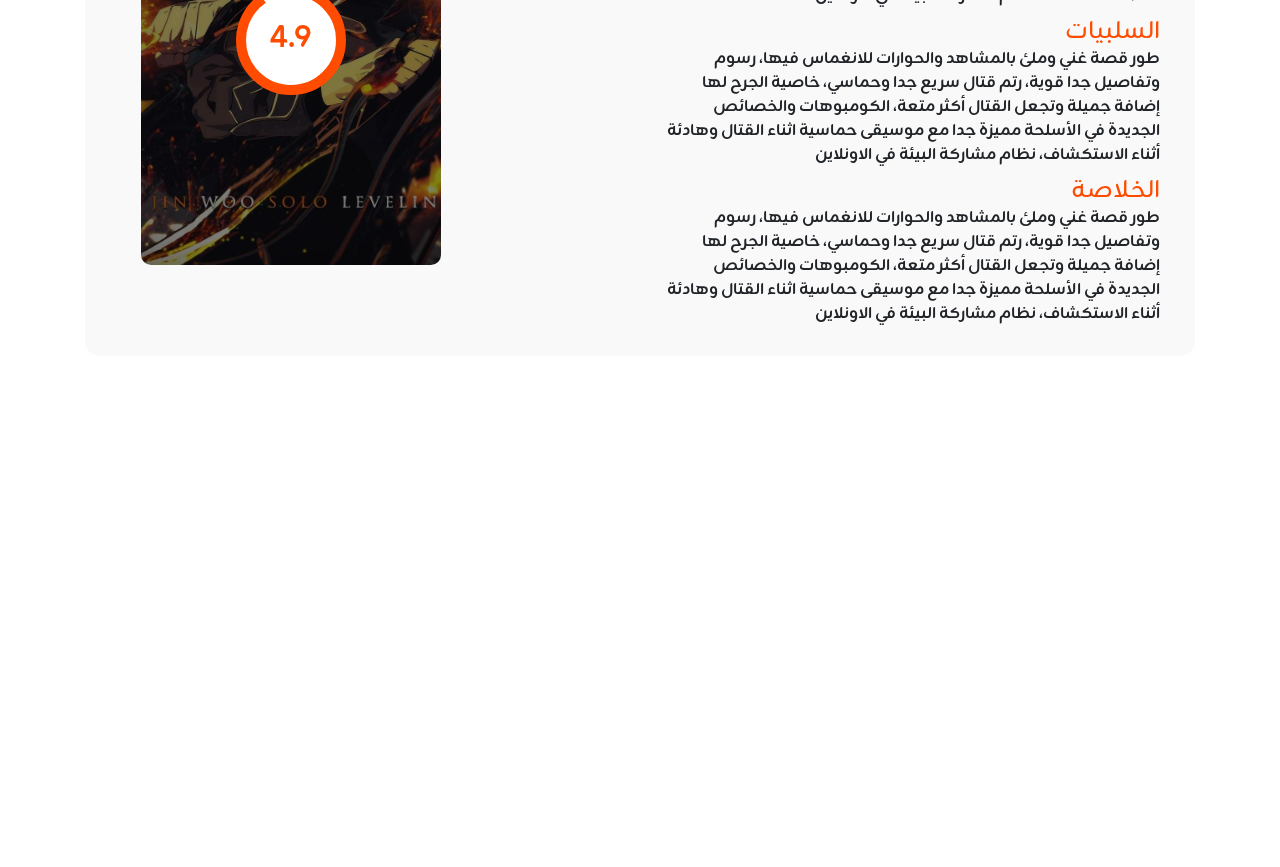
<file: single-articale-2.html>
<!DOCTYPE html>
<html lang="ar" dir="rtl">

<head>
  <meta charset="UTF-8" />
  <meta name="viewport" content="width=device-width, initial-scale=1.0" />
  <link rel="preconnect" href="https://fonts.googleapis.com">
  <link rel="preconnect" href="https://fonts.gstatic.com" crossorigin>
  <link
    href="https://fonts.googleapis.com/css2?family=Zain:ital,wght@0,200;0,300;0,400;0,700;0,800;0,900;1,300;1,400&display=swap"
    rel="stylesheet">
  <link rel="stylesheet" href="style.css" />
  <link rel="icon" href="assets/image/logo.svg">
  <title>عرب انمي</title>
  <!-- <script src="assets/js/jquery-for-count.min.js"></script> -->
  <!-- <script>
    jQuery(document).ready(function ($) {
      $('.counter').counterUp({
        delay: 10,
        time: 2000
      });
    });
  </script> -->
</head>

<body>
  <div
    class="loaderlodging bg-white position-fixed w-100 bg-white d-flex flex-column align-items-center justify-content-center overflow-hidden">
    <img class="img-fluid img-lg-h150 mb-4" src="assets/image/logo.svg" alt="erorr">
    <div class="d-flex justify-content-center text-center">
      <span class="loader"></span>
    </div>
  </div>
  <!-- start header  -->
  <header>
    <div class="head py-3">
      <div class="container ">
        <div class="row">
          <div class="col-lg-2 col-md-6 col-sm-6 logo  ">
            <a href="index.html">
              <img src="assets/image/logo.svg" alt="">
            </a>
          </div>
          <div class="  col-bars d-lg-none col-md-6 col-sm-6 ">
            <button class="bars border-0 bg-transparent">
              <i class=" fa-solid fa-bars"></i>
            </button>
          </div>
          <div class="phone  col-lg-10 col-md-6 col-sm-12     ">
            <div class="phone-slide row ">
              <div class="head-phone col-lg-12 d-flex align-items-center justify-content-between">
                <div class="logo">
                  <img src="assets/image/logo.svg" alt="">
                </div>
                <div>
                  <button class="closes border-0 bg-transparent">
                    <i class="fa-solid fa-close"></i>
                  </button>
                </div>
              </div>
              <div class="col list-links col-lg-12 ">
                <div class="links">
                  <ul>
                    <li><a href="logo">الرئيسية</a></li>
                    <li><a href="#">من نحن</a></li>
                    <li><a href="#">الرحلات السياحيه</a></li>
                    <li><a href="#">المقالات</a></li>
                    <li><a href="#">تواصل معنا</a></li>
                  </ul>
                </div>
                <div class="buttons-header">
                  <div class="search">
                    <a href="">
                      <i class="fa-solid fa-search mt-1"></i>
                    </a>
                  </div>
                  <div class=" btn-dark-mood text-center">
                    <div class="w-100 d-flex justify-content-center">
                      <div class="checkbox">
                        <input type="checkbox" id="cbx" style="display:none" />
                        <label for="cbx" class="toggle"><span></span></label>
                      </div>
                    </div>
                  </div>
                  <div>
                    <img src="assets/image/ico-profile.svg" alt="">
                  </div>
                </div>
              </div>
            </div>
          </div>
        </div>
      </div>
    </div>

  </header>
  <!-- start landing  -->
  <div class="bg" style="opacity: 0.3;">
    <img src="assets/image/landing.jpg" alt="">
  </div>
  <!-- /////////////////////////////////// -->
  <!-- start charcter  -->
  <section class=" archive-video py-5" data-aos="fade-up" data-aos-duration="1500" data-aos-once="true">
    <div class="container">
      <div class="video ">
        <img src="assets/image/slide-2.jpg">
        <div class="info-video">
          <span>
            <p class="btn bg-secondary text-light px-3">آخر الأخبار</p>
            <h5 class="mt-3"> The Apothecary Diaries يكشف عن ملصق موسمي جديد مستوحى من زهرة النانوهانا</h5>
            <ul class="animate__animated mt-3 " data-animation-in="animate__fadeInUp">
              <li><i class="fa-solid fa-calendar-day"></i>
                <p>22 مارس 2025</p>
              </li>
              <li><i class="fa-solid fa-message"></i>
                <p>115</p>
              </li>
              <li><i class="fa-solid fa-eye"></i>
                <p>541</p>
              </li>
              <li><a href="" class="text-dark"> <i class="fa-solid fa-share-alt"></i>
                  <p>مشاركه الفيديو</p>
                </a>
              </li>
            </ul>
          </span>
          <span>
            <img src="assets/image/ico-profile.svg" alt="">
            <div>
              <h5>قاسم نور الدين</h5>
              <p>كاتب محتوى</p>
            </div>
          </span>
        </div>
      </div>
      <div class="text-video">
        <p>اقسم القاتل الاعظم في العالم بولاءه مدى الحياه للمنظمه التي ربته منذ ان كان صغيرا , ومع ذالك بعد ان تم
          استخدامه من قبل المنظمه تقوم بخيانته والتخلص منه , مما يؤدي في النهايه الى موته .
          غارقا في الاحباط والندم الذي يكتنفه , ليجد نفسه في عالم جديد . حيث تم تجسيده في عالم اخر وحياه جديدة .
          تم تجسيده في عالم مليئ  بالسحر و الخيال وفي عائله مشهوره في هذا العالم الخيالي بالاغتيال , ولكن هذه العائله
          النبيله المشهوره في الاغتيال تغتال النبلاء و الخونه للامبراطوريه . تم تجسيده في جسد باسم جديد “لوغ تواثا دي ”
          ابن عائله من نبيله الذين يخدمون مملكله الفان تحت اشراف ولده يبداء في المعانه والتدريب لكي يصبح اقوى والايكرر
          اخطاءه الماضيه من حياته السابقه .
        </p>
        <p>تختلف تقنيات القتل الجديدة عن الحياة السابقه الذي عاشها وتتفتح موهبته الجديده على مستقبل مشرق ومن هنا تبداء
          رحلته من المعانه في التدريب لكي يحسن من قوته و التعرف على الكثير من الحلفاء وبناء قوته الخاصه وتقنياته المميزة
          .
          وفي هذه الحياه الجديدة تم  تكليف بطل القصه “لوغ ” ان عليه حمايه العالم وانه يجب عليه ان يتخلص من البطل الفاسد
          , وبعد ان تحرى لوغ عن البطل يكتشف ان البطل لديه قوة هائله وانه يجب ان يصبح اقوى لكي يتخلص منه . ومن هنا يبداء
          “لوغ ” في الابداع و التجهيز لكي يغتال البطل الفاسد ويبداء في دمج موهبته الجديده مع خبراته السابقه من الحياة
          الماضيه واختراع تقنيات جديده من خلالها تمكنه من هزيمه البطل .</p>
      </div>
      <div class="section-review my-4 row row-cols-lg-2 row-cols-md-2 row-cols-sm-1">
        <div class="col">
          <p class="btn btn-secondary text-light">تقييم عرب أنمي</p>
          <h2> The Apothecary Diaries </h2>
          <div>
            <h4 class="text-secondary">الإيجابيات</h4>
            <p>طور قصة غني وملئ بالمشاهد والحوارات للانغماس فيها، رسوم وتفاصيل جدا قوية، رتم قتال سريع جدا وحماسي، خاصية الجرح لها إضافة جميلة وتجعل القتال أكثر متعة، الكومبوهات والخصائص الجديدة في الأسلحة مميزة جدا مع موسيقى حماسية اثناء القتال وهادئة أثناء الاستكشاف، نظام مشاركة البيئة في الاونلاين</p>
          </div>
          <div>
            <h4 class="text-secondary">السلبيات</h4>
            <p>طور قصة غني وملئ بالمشاهد والحوارات للانغماس فيها، رسوم وتفاصيل جدا قوية، رتم قتال سريع جدا وحماسي، خاصية الجرح لها إضافة جميلة وتجعل القتال أكثر متعة، الكومبوهات والخصائص الجديدة في الأسلحة مميزة جدا مع موسيقى حماسية اثناء القتال وهادئة أثناء الاستكشاف، نظام مشاركة البيئة في الاونلاين</p>
          </div>
          <div>
            <h4 class="text-secondary">الخلاصة</h4>
            <p>طور قصة غني وملئ بالمشاهد والحوارات للانغماس فيها، رسوم وتفاصيل جدا قوية، رتم قتال سريع جدا وحماسي، خاصية الجرح لها إضافة جميلة وتجعل القتال أكثر متعة، الكومبوهات والخصائص الجديدة في الأسلحة مميزة جدا مع موسيقى حماسية اثناء القتال وهادئة أثناء الاستكشاف، نظام مشاركة البيئة في الاونلاين</p>
          </div>
        </div>
        <div class="col ">
          <div class="review-anime">
            <img src="assets/image/slide-2.jpg" alt="">
            <div class="float-review">
              <div class="progress-container">
                <svg class="progress-ring" width="120" height="120">
                  <circle class="progress-ring__circle" cx="60" cy="60" r="50"></circle>
                </svg>
                <div class="number">4.9 </div>
              </div>
            </div>
          </div>
        </div>
      </div>
    </div>
  </section>


  <!-- end charcter  -->
  <!-- //////////////////////////// -->
  <!-- start footer  -->
  <footer data-aos="fade-up" data-aos-duration="1500" data-aos-once="true">
    <div class="container">
      <div class="footer-content">
        <img src="assets/image/logo.svg" alt="">
        <p>"عرب أنمي" هو موقع إخباري عربي متخصص في تغطية كل ما يتعلق بعالم الأنمي والمانغا. يقدم الموقع تغطية شاملة
          لأحدث
          الأخبار، والمراجعات، والتحليلات، والمقالات، والمقابلات، والتقارير الخاصة، بالإضافة إلى مجتمع تفاعلي للمناقشات
          وتبادل الآراء.</p>
        <ul class="social">
          <li><a href="">
              <svg xmlns="http://www.w3.org/2000/svg" width="55" height="54" viewBox="0 0 55 54" fill="none">
                <path class="pp"
                  d="M25.25 1.87639C26.6423 1.07254 28.3577 1.07254 29.75 1.87639L48.1327 12.4896C49.525 13.2935 50.3827 14.7791 50.3827 16.3868V37.6132C50.3827 39.2209 49.525 40.7065 48.1327 41.5104L29.75 52.1236C28.3577 52.9275 26.6423 52.9275 25.25 52.1236L6.86731 41.5104C5.47501 40.7065 4.61731 39.2209 4.61731 37.6132V16.3868C4.61731 14.7791 5.47501 13.2935 6.86731 12.4896L25.25 1.87639Z"
                  stroke="#425367" />
                <path class="pp2"
                  d="M28.5 24H33L32.5 26H28.5V35H26.5V26H22.5V24H26.5V22.1278C26.5 20.3447 26.6857 19.6982 27.0343 19.0463C27.3829 18.3945 27.8945 17.8829 28.5463 17.5343C29.1982 17.1857 29.8447 17 31.6278 17C32.1498 17 32.6072 17.05 33 17.15V19H31.6278C30.3041 19 29.901 19.0778 29.4895 19.2979C29.1862 19.4601 28.9601 19.6862 28.7979 19.9895C28.5778 20.401 28.5 20.8041 28.5 22.1278V24Z"
                  fill="#425367" />
              </svg>
            </a></li>
          <li><a href="">
              <svg xmlns="http://www.w3.org/2000/svg" width="55" height="54" viewBox="0 0 55 54" fill="none">
                <path class="pp"
                  d="M25.25 1.87639C26.6423 1.07254 28.3577 1.07254 29.75 1.87639L48.1327 12.4896C49.525 13.2935 50.3827 14.7791 50.3827 16.3868V37.6132C50.3827 39.2209 49.525 40.7065 48.1327 41.5104L29.75 52.1236C28.3577 52.9275 26.6423 52.9275 25.25 52.1236L6.86731 41.5104C5.47501 40.7065 4.61731 39.2209 4.61731 37.6132V16.3868C4.61731 14.7791 5.47501 13.2935 6.86731 12.4896L25.25 1.87639Z"
                  stroke="#425367" />
                <path class="pp2"
                  d="M22.7536 33.4944L23.4783 33.917C24.6891 34.623 26.0651 35 27.501 35C31.9193 35 35.501 31.4183 35.501 27C35.501 22.5817 31.9193 19 27.501 19C23.0827 19 19.501 22.5817 19.501 27C19.501 28.4363 19.8782 29.8128 20.5847 31.0238L21.007 31.7478L20.3535 34.1494L22.7536 33.4944ZM17.5052 37L18.8571 32.0315C17.9949 30.5536 17.501 28.8345 17.501 27C17.501 21.4771 21.9781 17 27.501 17C33.0238 17 37.501 21.4771 37.501 27C37.501 32.5228 33.0238 37 27.501 37C25.6671 37 23.9485 36.5064 22.4709 35.6447L17.5052 37ZM23.8923 22.3083C24.0262 22.2989 24.1605 22.2975 24.2946 22.304C24.3487 22.3076 24.4026 22.3138 24.4566 22.3201C24.6158 22.3385 24.791 22.4355 24.8499 22.5689C25.1482 23.2454 25.4376 23.9256 25.7182 24.6096C25.7801 24.7606 25.7428 24.9563 25.625 25.1457C25.5652 25.2428 25.4713 25.379 25.3625 25.5183C25.2494 25.663 25.006 25.9291 25.006 25.9291C25.006 25.9291 24.9074 26.0473 24.9445 26.1944C24.959 26.25 25.0052 26.331 25.0471 26.3991C25.0703 26.4368 25.0918 26.4705 25.1058 26.4938C25.3617 26.9211 25.7057 27.3543 26.1259 27.7616C26.2463 27.8783 26.3631 27.9974 26.4887 28.108C26.957 28.5209 27.4868 28.8583 28.059 29.1082L28.0641 29.1105C28.1486 29.1469 28.192 29.1668 28.3157 29.2193C28.3781 29.2457 28.4419 29.2685 28.5074 29.2858C28.5311 29.292 28.5554 29.2955 28.5798 29.2972C28.7415 29.3069 28.835 29.2032 28.8749 29.1555C29.5984 28.279 29.6646 28.2218 29.6696 28.2222V28.2238C29.7647 28.1236 29.9142 28.0888 30.0476 28.097C30.1085 28.1007 30.1691 28.1124 30.2245 28.1377C30.7563 28.3803 31.6258 28.7587 31.6258 28.7587L32.2073 29.0201C32.3047 29.0671 32.3936 29.1778 32.3979 29.2854C32.4005 29.3523 32.4077 29.4603 32.3838 29.6579C32.3525 29.9166 32.2738 30.2281 32.1956 30.3913C32.1406 30.5058 32.0694 30.6074 31.9866 30.6934C31.8743 30.81 31.7909 30.8808 31.6559 30.9814C31.5737 31.0426 31.5311 31.0714 31.5311 31.0714C31.3922 31.159 31.3139 31.2028 31.1484 31.2909C30.891 31.428 30.6066 31.5068 30.3153 31.5218C30.1296 31.5313 29.9444 31.5447 29.7589 31.5347C29.7507 31.5342 29.1907 31.4482 29.1907 31.4482C27.7688 31.0742 26.4538 30.3736 25.3503 29.402C25.1247 29.2034 24.9155 28.9885 24.7019 28.7759C23.8129 27.8908 23.1398 26.9364 22.7317 26.0336C22.5304 25.5884 22.403 25.1116 22.401 24.621C22.3973 24.0141 22.596 23.4232 22.9657 22.9419C23.0386 22.847 23.1077 22.7485 23.2271 22.6359C23.3535 22.5165 23.4339 22.4524 23.5206 22.4081C23.6361 22.349 23.7629 22.3174 23.8923 22.3083Z"
                  fill="#425367" />
              </svg>
            </a></li>
          <li><a href="">
              <svg xmlns="http://www.w3.org/2000/svg" width="55" height="54" viewBox="0 0 55 54" fill="none">
                <path class="pp"
                  d="M25.25 1.87639C26.6423 1.07254 28.3577 1.07254 29.75 1.87639L48.1327 12.4896C49.525 13.2935 50.3827 14.7791 50.3827 16.3868V37.6132C50.3827 39.2209 49.525 40.7065 48.1327 41.5104L29.75 52.1236C28.3577 52.9275 26.6423 52.9275 25.25 52.1236L6.86731 41.5104C5.47501 40.7065 4.61731 39.2209 4.61731 37.6132V16.3868C4.61731 14.7791 5.47501 13.2935 6.86731 12.4896L25.25 1.87639Z"
                  stroke="#425367" />
                <path class="pp2"
                  d="M27.501 24C25.8436 24 24.501 25.3431 24.501 27C24.501 28.6573 25.8441 30 27.501 30C29.1583 30 30.501 28.6569 30.501 27C30.501 25.3427 29.1579 24 27.501 24ZM27.501 22C30.2614 22 32.501 24.2371 32.501 27C32.501 29.7605 30.2639 32 27.501 32C24.7405 32 22.501 29.7629 22.501 27C22.501 24.2395 24.7381 22 27.501 22ZM34.001 21.7491C34.001 22.4393 33.4402 22.9992 32.751 22.9992C32.0609 22.9992 31.501 22.4384 31.501 21.7491C31.501 21.0599 32.0617 20.5 32.751 20.5C33.4393 20.4991 34.001 21.0599 34.001 21.7491ZM27.501 19C25.0265 19 24.6232 19.0065 23.4723 19.0578C22.6881 19.0946 22.1625 19.2001 21.6742 19.3897C21.2402 19.558 20.9271 19.759 20.5935 20.0925C20.2587 20.4274 20.058 20.7396 19.8904 21.1738C19.7004 21.6633 19.5949 22.1881 19.5588 22.9711C19.507 24.0752 19.501 24.4611 19.501 27C19.501 29.4745 19.5075 29.8778 19.5588 31.0286C19.5956 31.8124 19.7012 32.3388 19.8903 32.826C20.0591 33.2606 20.2605 33.5744 20.5925 33.9064C20.9286 34.2421 21.2418 34.4434 21.6719 34.6094C22.1662 34.8005 22.6915 34.9061 23.4721 34.9422C24.5762 34.9939 24.962 35 27.501 35C29.9755 35 30.3788 34.9934 31.5296 34.9422C32.3117 34.9055 32.8385 34.7996 33.327 34.6106C33.7604 34.4423 34.0752 34.2402 34.4074 33.9085C34.7436 33.5718 34.9445 33.2594 35.1107 32.8283C35.3013 32.3358 35.4071 31.8098 35.4432 31.0289C35.4949 29.9248 35.501 29.5389 35.501 27C35.501 24.5255 35.4944 24.1222 35.4432 22.9714C35.4064 22.1891 35.3005 21.6615 35.1113 21.1732C34.9434 20.7404 34.7417 20.4263 34.4084 20.0925C34.073 19.7571 33.7616 19.5569 33.3271 19.3894C32.838 19.1995 32.3124 19.094 31.5298 19.0578C30.4258 19.006 30.0399 19 27.501 19ZM27.501 17C30.2176 17 30.5568 17.01 31.6235 17.06C32.6876 17.1092 33.4135 17.2775 34.051 17.525C34.7101 17.7792 35.2668 18.1225 35.8226 18.6783C36.3776 19.2342 36.721 19.7925 36.976 20.45C37.2226 21.0867 37.391 21.8133 37.441 22.8775C37.4885 23.9442 37.501 24.2833 37.501 27C37.501 29.7167 37.491 30.0558 37.441 31.1225C37.3918 32.1867 37.2226 32.9125 36.976 33.55C36.7218 34.2092 36.3776 34.7658 35.8226 35.3217C35.2668 35.8767 34.7076 36.22 34.051 36.475C33.4135 36.7217 32.6876 36.89 31.6235 36.94C30.5568 36.9875 30.2176 37 27.501 37C24.7843 37 24.4451 36.99 23.3785 36.94C22.3143 36.8908 21.5893 36.7217 20.951 36.475C20.2926 36.2208 19.7351 35.8767 19.1793 35.3217C18.6235 34.7658 18.281 34.2067 18.026 33.55C17.7785 32.9125 17.611 32.1867 17.561 31.1225C17.5135 30.0558 17.501 29.7167 17.501 27C17.501 24.2833 17.511 23.9442 17.561 22.8775C17.6101 21.8125 17.7785 21.0875 18.026 20.45C18.2801 19.7917 18.6235 19.2342 19.1793 18.6783C19.7351 18.1225 20.2935 17.78 20.951 17.525C21.5885 17.2775 22.3135 17.11 23.3785 17.06C24.4451 17.0125 24.7843 17 27.501 17Z"
                  fill="#425367" />
              </svg>
            </a></li>
          <li>
            <a href="">
              <svg xmlns="http://www.w3.org/2000/svg" width="55" height="54" viewBox="0 0 55 54" fill="none">
                <path class="pp"
                  d="M29.75 1.87639L48.1327 12.4896C49.525 13.2935 50.3827 14.7791 50.3827 16.3868V37.6132C50.3827 39.2209 49.525 40.7065 48.1327 41.5104L29.75 52.1236C28.3577 52.9275 26.6423 52.9275 25.25 52.1236L6.86731 41.5104C5.47501 40.7065 4.61731 39.2209 4.61731 37.6132V16.3868C4.61731 14.7791 5.47501 13.2935 6.86731 12.4896L25.25 1.87639C26.6423 1.07254 28.3577 1.07254 29.75 1.87639Z"
                  stroke="#425367" />
                <path class="pp2"
                  d="M27.501 24.55C28.4181 23.6133 29.6121 23 31.001 23C34.0385 23 36.501 25.4624 36.501 28.5V36H34.501V28.5C34.501 26.567 32.934 25 31.001 25C29.068 25 27.501 26.567 27.501 28.5V36H25.501V23.5H27.501V24.55ZM20.501 21.5C19.6725 21.5 19.001 20.8284 19.001 20C19.001 19.1716 19.6725 18.5 20.501 18.5C21.3294 18.5 22.001 19.1716 22.001 20C22.001 20.8284 21.3294 21.5 20.501 21.5ZM19.501 23.5H21.501V36H19.501V23.5Z"
                  fill="#425367" />
              </svg>
            </a>
          </li>
        </ul>
      </div>
    </div>
  </footer>
  <!-- end footer  -->
  <script src="assets/js/jquery-for-count.min.js"></script>
  <script src="assets/js/waypoints.min.js"></script>
  <script src="assets/js/jquery.counterup.min.js"></script>
  <script>
    jQuery(document).ready(function ($) {
      $('.counter').counterUp({
        delay: 10,
        time: 1500
      });
    });
  </script>
  <script src="assets/js/jquery-3.7.0.min.js"></script>
  <script src="assets/js/bootstrap.bundle.js"></script>
  <script src="assets/js/aos.js"></script>
  <script src="assets/js/autotyping.min.js"></script>
  <script src="assets/js/slick.min.js"></script>
  <script src="assets/js/slick-animation.min.js"></script>
  <script src="assets/js/@splidejs/splide.js"></script>
  <script src="assets/js/jquery.magnific-popup.min.js"></script>
  <script src="assets/js/@splidejs/splide-extension-auto-scroll/dist/js/splide-extension-auto-scroll.min.js"></script>
  <script src="assets/js/javascript.js"></script>

  <script>
    if (screen.width >= 768) {
      const splide = new Splide('.splide', {
        type: 'loop',
        drag: 'free',
        focus: 'center',
        perPage: 3,
        autoScroll: {
          speed: 1,
        },
      });

      splide.mount(window.splide.Extensions);
    }
    else if (screen.width <= 768) {
      const splide = new Splide('.splide', {
        type: 'loop',
        drag: 'free',
        focus: 'center',
        perPage: 1,
        autoScroll: {
          speed: 1,
        },
      });

      splide.mount(window.splide.Extensions);
    }
  </script>

  <script>


  </script>
</body>

</html>
</file>
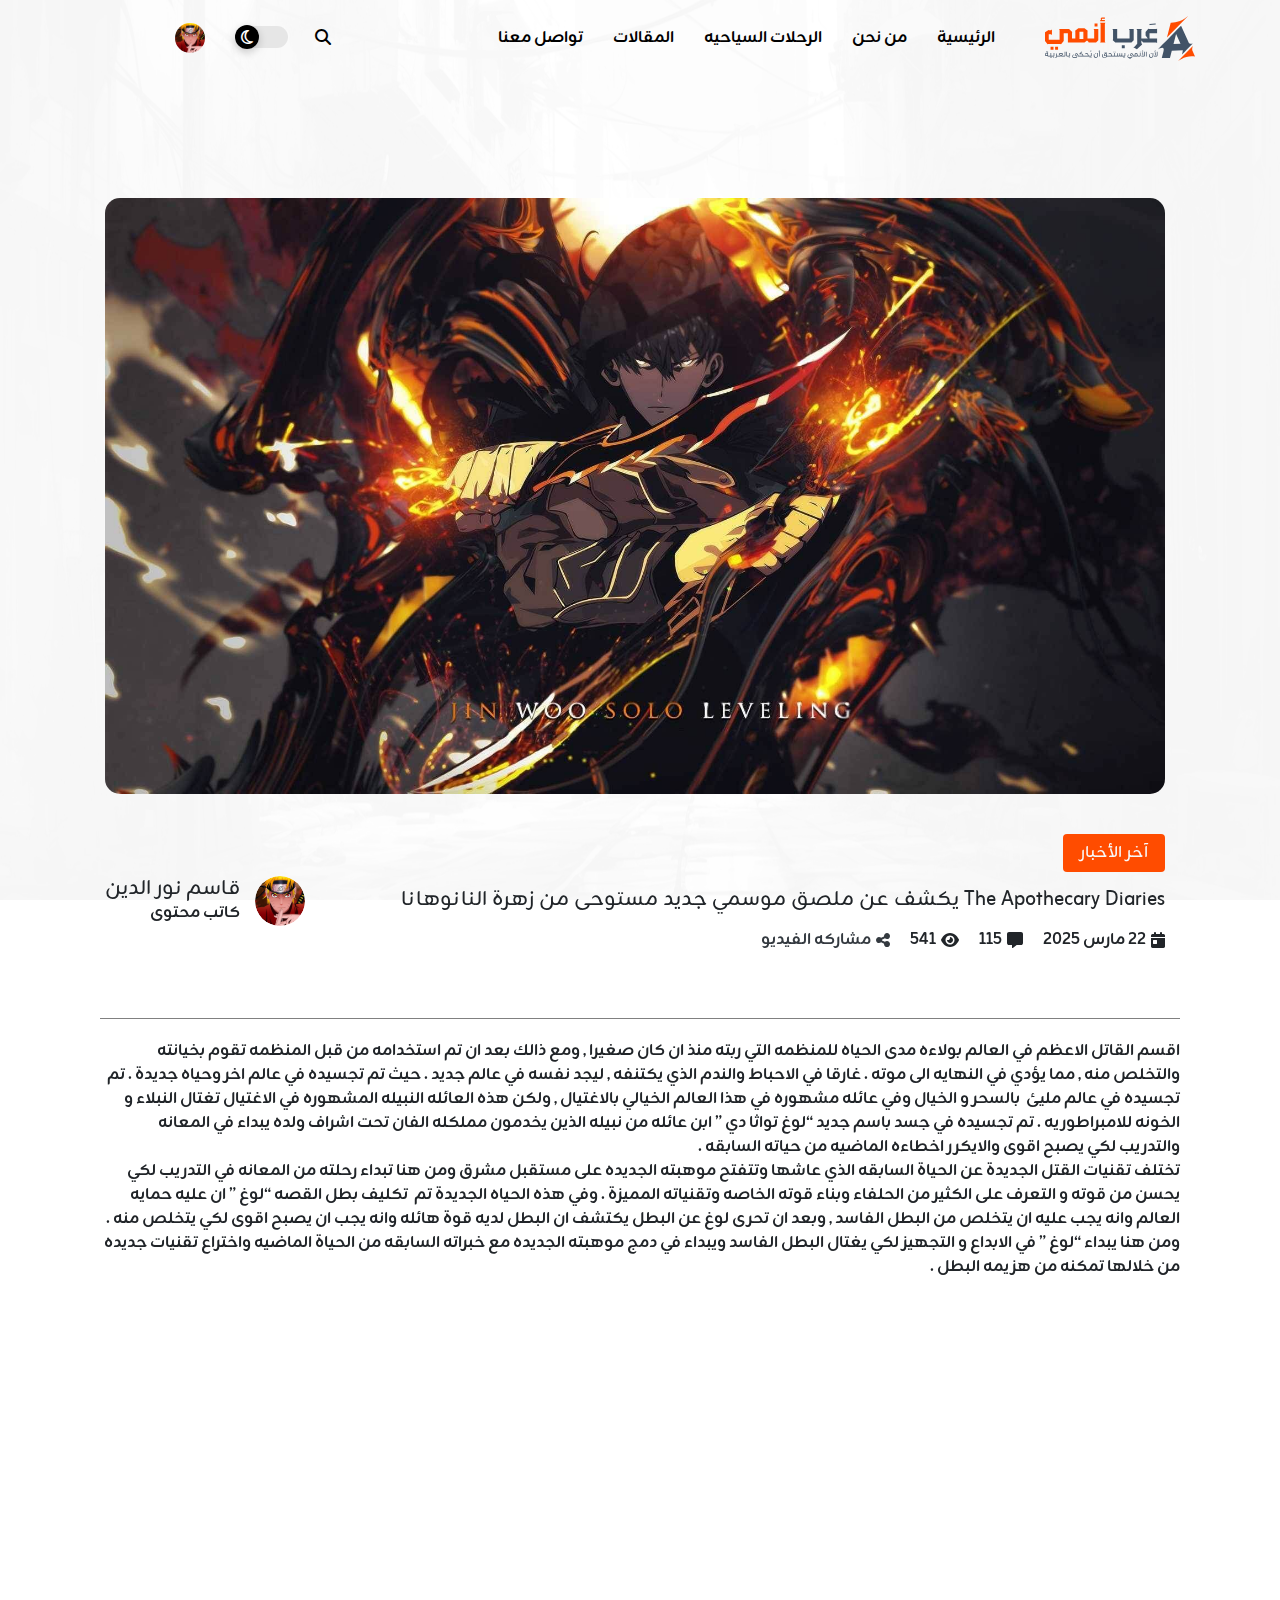
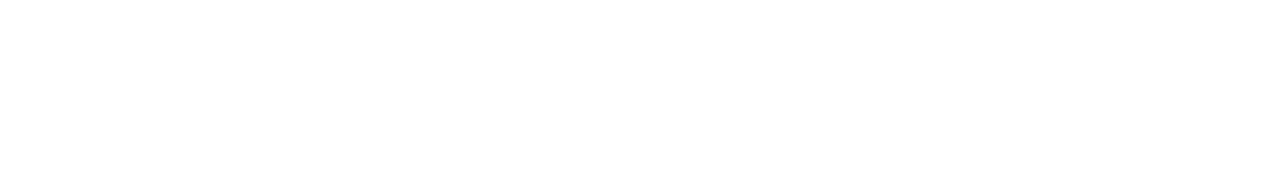
<file: single-articale.html>
<!DOCTYPE html>
<html lang="ar" dir="rtl">

<head>
  <meta charset="UTF-8" />
  <meta name="viewport" content="width=device-width, initial-scale=1.0" />
  <link rel="preconnect" href="https://fonts.googleapis.com">
  <link rel="preconnect" href="https://fonts.gstatic.com" crossorigin>
  <link
    href="https://fonts.googleapis.com/css2?family=Zain:ital,wght@0,200;0,300;0,400;0,700;0,800;0,900;1,300;1,400&display=swap"
    rel="stylesheet">
  <link rel="stylesheet" href="style.css" />
  <link rel="icon" href="assets/image/logo.svg">
  <title>عرب انمي</title>
  <!-- <script src="assets/js/jquery-for-count.min.js"></script> -->
  <!-- <script>
    jQuery(document).ready(function ($) {
      $('.counter').counterUp({
        delay: 10,
        time: 2000
      });
    });
  </script> -->
</head>

<body>
  <div
    class="loaderlodging bg-white position-fixed w-100 bg-white d-flex flex-column align-items-center justify-content-center overflow-hidden">
    <img class="img-fluid img-lg-h150 mb-4" src="assets/image/logo.svg" alt="erorr">
    <div class="d-flex justify-content-center text-center">
      <span class="loader"></span>
    </div>
  </div>
  <!-- start header  -->
  <header>
    <div class="head py-3">
      <div class="container ">
        <div class="row">
          <div class="col-lg-2 col-md-6 col-sm-6 logo  ">
            <a href="index.html">
              <img src="assets/image/logo.svg" alt="">
            </a>
          </div>
          <div class="  col-bars d-lg-none col-md-6 col-sm-6 ">
            <button class="bars border-0 bg-transparent">
              <i class=" fa-solid fa-bars"></i>
            </button>
          </div>
          <div class="phone  col-lg-10 col-md-6 col-sm-12     ">
            <div class="phone-slide row ">
              <div class="head-phone col-lg-12 d-flex align-items-center justify-content-between">
                <div class="logo">
                  <img src="assets/image/logo.svg" alt="">
                </div>
                <div>
                  <button class="closes border-0 bg-transparent">
                    <i class="fa-solid fa-close"></i>
                  </button>
                </div>
              </div>
              <div class="col list-links col-lg-12 ">
                <div class="links">
                  <ul>
                    <li><a href="logo">الرئيسية</a></li>
                    <li><a href="#">من نحن</a></li>
                    <li><a href="#">الرحلات السياحيه</a></li>
                    <li><a href="#">المقالات</a></li>
                    <li><a href="#">تواصل معنا</a></li>
                  </ul>
                </div>
                <div class="buttons-header">
                  <div class="search">
                    <a href="">
                      <i class="fa-solid fa-search mt-1"></i>
                    </a>
                  </div>
                  <div class=" btn-dark-mood text-center">
                    <div class="w-100 d-flex justify-content-center">
                      <div class="checkbox">
                        <input type="checkbox" id="cbx" style="display:none" />
                        <label for="cbx" class="toggle"><span></span></label>
                      </div>
                    </div>
                  </div>
                  <div>
                    <img src="assets/image/ico-profile.svg" alt="">
                  </div>
                </div>
              </div>
            </div>
          </div>
        </div>
      </div>
    </div>

  </header>
  <!-- start landing  -->
  <div class="bg" style="opacity: 0.3;">
    <img src="assets/image/landing.jpg" alt="">
  </div>
  <!-- /////////////////////////////////// -->
  <!-- start charcter  -->
  <section class=" archive-video py-5" data-aos="fade-up" data-aos-duration="1500" data-aos-once="true">
    <div class="container">
      <div class="video ">
        <img src="assets/image/slide-2.jpg">
        <div class="info-video">
          <span>
            <p class="btn bg-secondary text-light px-3">آخر الأخبار</p>
            <h5 class="mt-3"> The Apothecary Diaries يكشف عن ملصق موسمي جديد مستوحى من زهرة النانوهانا</h5>
            <ul class="animate__animated mt-3 " data-animation-in="animate__fadeInUp">
              <li><i class="fa-solid fa-calendar-day"></i>
                <p>22 مارس 2025</p>
              </li>
              <li><i class="fa-solid fa-message"></i>
                <p>115</p>
              </li>
              <li><i class="fa-solid fa-eye"></i>
                <p>541</p>
              </li>
              <li><a href="" class="text-dark"> <i class="fa-solid fa-share-alt"></i>
                  <p>مشاركه الفيديو</p>
                </a>
              </li>
            </ul>
          </span>
          <span>
            <img src="assets/image/ico-profile.svg" alt="">
            <div>
              <h5>قاسم نور الدين</h5>
              <p>كاتب محتوى</p>
            </div>
          </span>
        </div>
      </div>
      <div class="text-video">
        <p>اقسم القاتل الاعظم في العالم بولاءه مدى الحياه للمنظمه التي ربته منذ ان كان صغيرا , ومع ذالك بعد ان تم
          استخدامه من قبل المنظمه تقوم بخيانته والتخلص منه , مما يؤدي في النهايه الى موته .
          غارقا في الاحباط والندم الذي يكتنفه , ليجد نفسه في عالم جديد . حيث تم تجسيده في عالم اخر وحياه جديدة .
          تم تجسيده في عالم مليئ  بالسحر و الخيال وفي عائله مشهوره في هذا العالم الخيالي بالاغتيال , ولكن هذه العائله
          النبيله المشهوره في الاغتيال تغتال النبلاء و الخونه للامبراطوريه . تم تجسيده في جسد باسم جديد “لوغ تواثا دي ”
          ابن عائله من نبيله الذين يخدمون مملكله الفان تحت اشراف ولده يبداء في المعانه والتدريب لكي يصبح اقوى والايكرر
          اخطاءه الماضيه من حياته السابقه .
        </p>
        <p>تختلف تقنيات القتل الجديدة عن الحياة السابقه الذي عاشها وتتفتح موهبته الجديده على مستقبل مشرق ومن هنا تبداء
          رحلته من المعانه في التدريب لكي يحسن من قوته و التعرف على الكثير من الحلفاء وبناء قوته الخاصه وتقنياته المميزة
          .
          وفي هذه الحياه الجديدة تم  تكليف بطل القصه “لوغ ” ان عليه حمايه العالم وانه يجب عليه ان يتخلص من البطل الفاسد
          , وبعد ان تحرى لوغ عن البطل يكتشف ان البطل لديه قوة هائله وانه يجب ان يصبح اقوى لكي يتخلص منه . ومن هنا يبداء
          “لوغ ” في الابداع و التجهيز لكي يغتال البطل الفاسد ويبداء في دمج موهبته الجديده مع خبراته السابقه من الحياة
          الماضيه واختراع تقنيات جديده من خلالها تمكنه من هزيمه البطل .</p>
      </div>
    </div>
  </section>
  <!-- end charcter  -->
  <!-- //////////////////////////// -->
  <!-- start footer  -->
  <footer data-aos="fade-up" data-aos-duration="1500" data-aos-once="true">
    <div class="container">
      <div class="footer-content">
        <img src="assets/image/logo.svg" alt="">
        <p>"عرب أنمي" هو موقع إخباري عربي متخصص في تغطية كل ما يتعلق بعالم الأنمي والمانغا. يقدم الموقع تغطية شاملة
          لأحدث
          الأخبار، والمراجعات، والتحليلات، والمقالات، والمقابلات، والتقارير الخاصة، بالإضافة إلى مجتمع تفاعلي للمناقشات
          وتبادل الآراء.</p>
        <ul class="social">
          <li><a href="">
              <svg xmlns="http://www.w3.org/2000/svg" width="55" height="54" viewBox="0 0 55 54" fill="none">
                <path class="pp"
                  d="M25.25 1.87639C26.6423 1.07254 28.3577 1.07254 29.75 1.87639L48.1327 12.4896C49.525 13.2935 50.3827 14.7791 50.3827 16.3868V37.6132C50.3827 39.2209 49.525 40.7065 48.1327 41.5104L29.75 52.1236C28.3577 52.9275 26.6423 52.9275 25.25 52.1236L6.86731 41.5104C5.47501 40.7065 4.61731 39.2209 4.61731 37.6132V16.3868C4.61731 14.7791 5.47501 13.2935 6.86731 12.4896L25.25 1.87639Z"
                  stroke="#425367" />
                <path class="pp2"
                  d="M28.5 24H33L32.5 26H28.5V35H26.5V26H22.5V24H26.5V22.1278C26.5 20.3447 26.6857 19.6982 27.0343 19.0463C27.3829 18.3945 27.8945 17.8829 28.5463 17.5343C29.1982 17.1857 29.8447 17 31.6278 17C32.1498 17 32.6072 17.05 33 17.15V19H31.6278C30.3041 19 29.901 19.0778 29.4895 19.2979C29.1862 19.4601 28.9601 19.6862 28.7979 19.9895C28.5778 20.401 28.5 20.8041 28.5 22.1278V24Z"
                  fill="#425367" />
              </svg>
            </a></li>
          <li><a href="">
              <svg xmlns="http://www.w3.org/2000/svg" width="55" height="54" viewBox="0 0 55 54" fill="none">
                <path class="pp"
                  d="M25.25 1.87639C26.6423 1.07254 28.3577 1.07254 29.75 1.87639L48.1327 12.4896C49.525 13.2935 50.3827 14.7791 50.3827 16.3868V37.6132C50.3827 39.2209 49.525 40.7065 48.1327 41.5104L29.75 52.1236C28.3577 52.9275 26.6423 52.9275 25.25 52.1236L6.86731 41.5104C5.47501 40.7065 4.61731 39.2209 4.61731 37.6132V16.3868C4.61731 14.7791 5.47501 13.2935 6.86731 12.4896L25.25 1.87639Z"
                  stroke="#425367" />
                <path class="pp2"
                  d="M22.7536 33.4944L23.4783 33.917C24.6891 34.623 26.0651 35 27.501 35C31.9193 35 35.501 31.4183 35.501 27C35.501 22.5817 31.9193 19 27.501 19C23.0827 19 19.501 22.5817 19.501 27C19.501 28.4363 19.8782 29.8128 20.5847 31.0238L21.007 31.7478L20.3535 34.1494L22.7536 33.4944ZM17.5052 37L18.8571 32.0315C17.9949 30.5536 17.501 28.8345 17.501 27C17.501 21.4771 21.9781 17 27.501 17C33.0238 17 37.501 21.4771 37.501 27C37.501 32.5228 33.0238 37 27.501 37C25.6671 37 23.9485 36.5064 22.4709 35.6447L17.5052 37ZM23.8923 22.3083C24.0262 22.2989 24.1605 22.2975 24.2946 22.304C24.3487 22.3076 24.4026 22.3138 24.4566 22.3201C24.6158 22.3385 24.791 22.4355 24.8499 22.5689C25.1482 23.2454 25.4376 23.9256 25.7182 24.6096C25.7801 24.7606 25.7428 24.9563 25.625 25.1457C25.5652 25.2428 25.4713 25.379 25.3625 25.5183C25.2494 25.663 25.006 25.9291 25.006 25.9291C25.006 25.9291 24.9074 26.0473 24.9445 26.1944C24.959 26.25 25.0052 26.331 25.0471 26.3991C25.0703 26.4368 25.0918 26.4705 25.1058 26.4938C25.3617 26.9211 25.7057 27.3543 26.1259 27.7616C26.2463 27.8783 26.3631 27.9974 26.4887 28.108C26.957 28.5209 27.4868 28.8583 28.059 29.1082L28.0641 29.1105C28.1486 29.1469 28.192 29.1668 28.3157 29.2193C28.3781 29.2457 28.4419 29.2685 28.5074 29.2858C28.5311 29.292 28.5554 29.2955 28.5798 29.2972C28.7415 29.3069 28.835 29.2032 28.8749 29.1555C29.5984 28.279 29.6646 28.2218 29.6696 28.2222V28.2238C29.7647 28.1236 29.9142 28.0888 30.0476 28.097C30.1085 28.1007 30.1691 28.1124 30.2245 28.1377C30.7563 28.3803 31.6258 28.7587 31.6258 28.7587L32.2073 29.0201C32.3047 29.0671 32.3936 29.1778 32.3979 29.2854C32.4005 29.3523 32.4077 29.4603 32.3838 29.6579C32.3525 29.9166 32.2738 30.2281 32.1956 30.3913C32.1406 30.5058 32.0694 30.6074 31.9866 30.6934C31.8743 30.81 31.7909 30.8808 31.6559 30.9814C31.5737 31.0426 31.5311 31.0714 31.5311 31.0714C31.3922 31.159 31.3139 31.2028 31.1484 31.2909C30.891 31.428 30.6066 31.5068 30.3153 31.5218C30.1296 31.5313 29.9444 31.5447 29.7589 31.5347C29.7507 31.5342 29.1907 31.4482 29.1907 31.4482C27.7688 31.0742 26.4538 30.3736 25.3503 29.402C25.1247 29.2034 24.9155 28.9885 24.7019 28.7759C23.8129 27.8908 23.1398 26.9364 22.7317 26.0336C22.5304 25.5884 22.403 25.1116 22.401 24.621C22.3973 24.0141 22.596 23.4232 22.9657 22.9419C23.0386 22.847 23.1077 22.7485 23.2271 22.6359C23.3535 22.5165 23.4339 22.4524 23.5206 22.4081C23.6361 22.349 23.7629 22.3174 23.8923 22.3083Z"
                  fill="#425367" />
              </svg>
            </a></li>
          <li><a href="">
              <svg xmlns="http://www.w3.org/2000/svg" width="55" height="54" viewBox="0 0 55 54" fill="none">
                <path class="pp"
                  d="M25.25 1.87639C26.6423 1.07254 28.3577 1.07254 29.75 1.87639L48.1327 12.4896C49.525 13.2935 50.3827 14.7791 50.3827 16.3868V37.6132C50.3827 39.2209 49.525 40.7065 48.1327 41.5104L29.75 52.1236C28.3577 52.9275 26.6423 52.9275 25.25 52.1236L6.86731 41.5104C5.47501 40.7065 4.61731 39.2209 4.61731 37.6132V16.3868C4.61731 14.7791 5.47501 13.2935 6.86731 12.4896L25.25 1.87639Z"
                  stroke="#425367" />
                <path class="pp2"
                  d="M27.501 24C25.8436 24 24.501 25.3431 24.501 27C24.501 28.6573 25.8441 30 27.501 30C29.1583 30 30.501 28.6569 30.501 27C30.501 25.3427 29.1579 24 27.501 24ZM27.501 22C30.2614 22 32.501 24.2371 32.501 27C32.501 29.7605 30.2639 32 27.501 32C24.7405 32 22.501 29.7629 22.501 27C22.501 24.2395 24.7381 22 27.501 22ZM34.001 21.7491C34.001 22.4393 33.4402 22.9992 32.751 22.9992C32.0609 22.9992 31.501 22.4384 31.501 21.7491C31.501 21.0599 32.0617 20.5 32.751 20.5C33.4393 20.4991 34.001 21.0599 34.001 21.7491ZM27.501 19C25.0265 19 24.6232 19.0065 23.4723 19.0578C22.6881 19.0946 22.1625 19.2001 21.6742 19.3897C21.2402 19.558 20.9271 19.759 20.5935 20.0925C20.2587 20.4274 20.058 20.7396 19.8904 21.1738C19.7004 21.6633 19.5949 22.1881 19.5588 22.9711C19.507 24.0752 19.501 24.4611 19.501 27C19.501 29.4745 19.5075 29.8778 19.5588 31.0286C19.5956 31.8124 19.7012 32.3388 19.8903 32.826C20.0591 33.2606 20.2605 33.5744 20.5925 33.9064C20.9286 34.2421 21.2418 34.4434 21.6719 34.6094C22.1662 34.8005 22.6915 34.9061 23.4721 34.9422C24.5762 34.9939 24.962 35 27.501 35C29.9755 35 30.3788 34.9934 31.5296 34.9422C32.3117 34.9055 32.8385 34.7996 33.327 34.6106C33.7604 34.4423 34.0752 34.2402 34.4074 33.9085C34.7436 33.5718 34.9445 33.2594 35.1107 32.8283C35.3013 32.3358 35.4071 31.8098 35.4432 31.0289C35.4949 29.9248 35.501 29.5389 35.501 27C35.501 24.5255 35.4944 24.1222 35.4432 22.9714C35.4064 22.1891 35.3005 21.6615 35.1113 21.1732C34.9434 20.7404 34.7417 20.4263 34.4084 20.0925C34.073 19.7571 33.7616 19.5569 33.3271 19.3894C32.838 19.1995 32.3124 19.094 31.5298 19.0578C30.4258 19.006 30.0399 19 27.501 19ZM27.501 17C30.2176 17 30.5568 17.01 31.6235 17.06C32.6876 17.1092 33.4135 17.2775 34.051 17.525C34.7101 17.7792 35.2668 18.1225 35.8226 18.6783C36.3776 19.2342 36.721 19.7925 36.976 20.45C37.2226 21.0867 37.391 21.8133 37.441 22.8775C37.4885 23.9442 37.501 24.2833 37.501 27C37.501 29.7167 37.491 30.0558 37.441 31.1225C37.3918 32.1867 37.2226 32.9125 36.976 33.55C36.7218 34.2092 36.3776 34.7658 35.8226 35.3217C35.2668 35.8767 34.7076 36.22 34.051 36.475C33.4135 36.7217 32.6876 36.89 31.6235 36.94C30.5568 36.9875 30.2176 37 27.501 37C24.7843 37 24.4451 36.99 23.3785 36.94C22.3143 36.8908 21.5893 36.7217 20.951 36.475C20.2926 36.2208 19.7351 35.8767 19.1793 35.3217C18.6235 34.7658 18.281 34.2067 18.026 33.55C17.7785 32.9125 17.611 32.1867 17.561 31.1225C17.5135 30.0558 17.501 29.7167 17.501 27C17.501 24.2833 17.511 23.9442 17.561 22.8775C17.6101 21.8125 17.7785 21.0875 18.026 20.45C18.2801 19.7917 18.6235 19.2342 19.1793 18.6783C19.7351 18.1225 20.2935 17.78 20.951 17.525C21.5885 17.2775 22.3135 17.11 23.3785 17.06C24.4451 17.0125 24.7843 17 27.501 17Z"
                  fill="#425367" />
              </svg>
            </a></li>
          <li>
            <a href="">
              <svg xmlns="http://www.w3.org/2000/svg" width="55" height="54" viewBox="0 0 55 54" fill="none">
                <path class="pp"
                  d="M29.75 1.87639L48.1327 12.4896C49.525 13.2935 50.3827 14.7791 50.3827 16.3868V37.6132C50.3827 39.2209 49.525 40.7065 48.1327 41.5104L29.75 52.1236C28.3577 52.9275 26.6423 52.9275 25.25 52.1236L6.86731 41.5104C5.47501 40.7065 4.61731 39.2209 4.61731 37.6132V16.3868C4.61731 14.7791 5.47501 13.2935 6.86731 12.4896L25.25 1.87639C26.6423 1.07254 28.3577 1.07254 29.75 1.87639Z"
                  stroke="#425367" />
                <path class="pp2"
                  d="M27.501 24.55C28.4181 23.6133 29.6121 23 31.001 23C34.0385 23 36.501 25.4624 36.501 28.5V36H34.501V28.5C34.501 26.567 32.934 25 31.001 25C29.068 25 27.501 26.567 27.501 28.5V36H25.501V23.5H27.501V24.55ZM20.501 21.5C19.6725 21.5 19.001 20.8284 19.001 20C19.001 19.1716 19.6725 18.5 20.501 18.5C21.3294 18.5 22.001 19.1716 22.001 20C22.001 20.8284 21.3294 21.5 20.501 21.5ZM19.501 23.5H21.501V36H19.501V23.5Z"
                  fill="#425367" />
              </svg>
            </a>
          </li>
        </ul>
      </div>
    </div>
  </footer>
  <!-- end footer  -->
  <script src="assets/js/jquery-for-count.min.js"></script>
  <script src="assets/js/waypoints.min.js"></script>
  <script src="assets/js/jquery.counterup.min.js"></script>
  <script>
    jQuery(document).ready(function ($) {
      $('.counter').counterUp({
        delay: 10,
        time: 1500
      });
    });
  </script>
  <script src="assets/js/jquery-3.7.0.min.js"></script>
  <script src="assets/js/bootstrap.bundle.js"></script>
  <script src="assets/js/aos.js"></script>
  <script src="assets/js/autotyping.min.js"></script>
  <script src="assets/js/slick.min.js"></script>
  <script src="assets/js/slick-animation.min.js"></script>
  <script src="assets/js/@splidejs/splide.js"></script>
  <script src="assets/js/jquery.magnific-popup.min.js"></script>
  <script src="assets/js/@splidejs/splide-extension-auto-scroll/dist/js/splide-extension-auto-scroll.min.js"></script>
  <script src="assets/js/javascript.js"></script>

  <script>
    if (screen.width >= 768) {
      const splide = new Splide('.splide', {
        type: 'loop',
        drag: 'free',
        focus: 'center',
        perPage: 3,
        autoScroll: {
          speed: 1,
        },
      });

      splide.mount(window.splide.Extensions);
    }
    else if (screen.width <= 768) {
      const splide = new Splide('.splide', {
        type: 'loop',
        drag: 'free',
        focus: 'center',
        perPage: 1,
        autoScroll: {
          speed: 1,
        },
      });

      splide.mount(window.splide.Extensions);
    }
  </script>

  <script>


  </script>
</body>

</html>
</file>
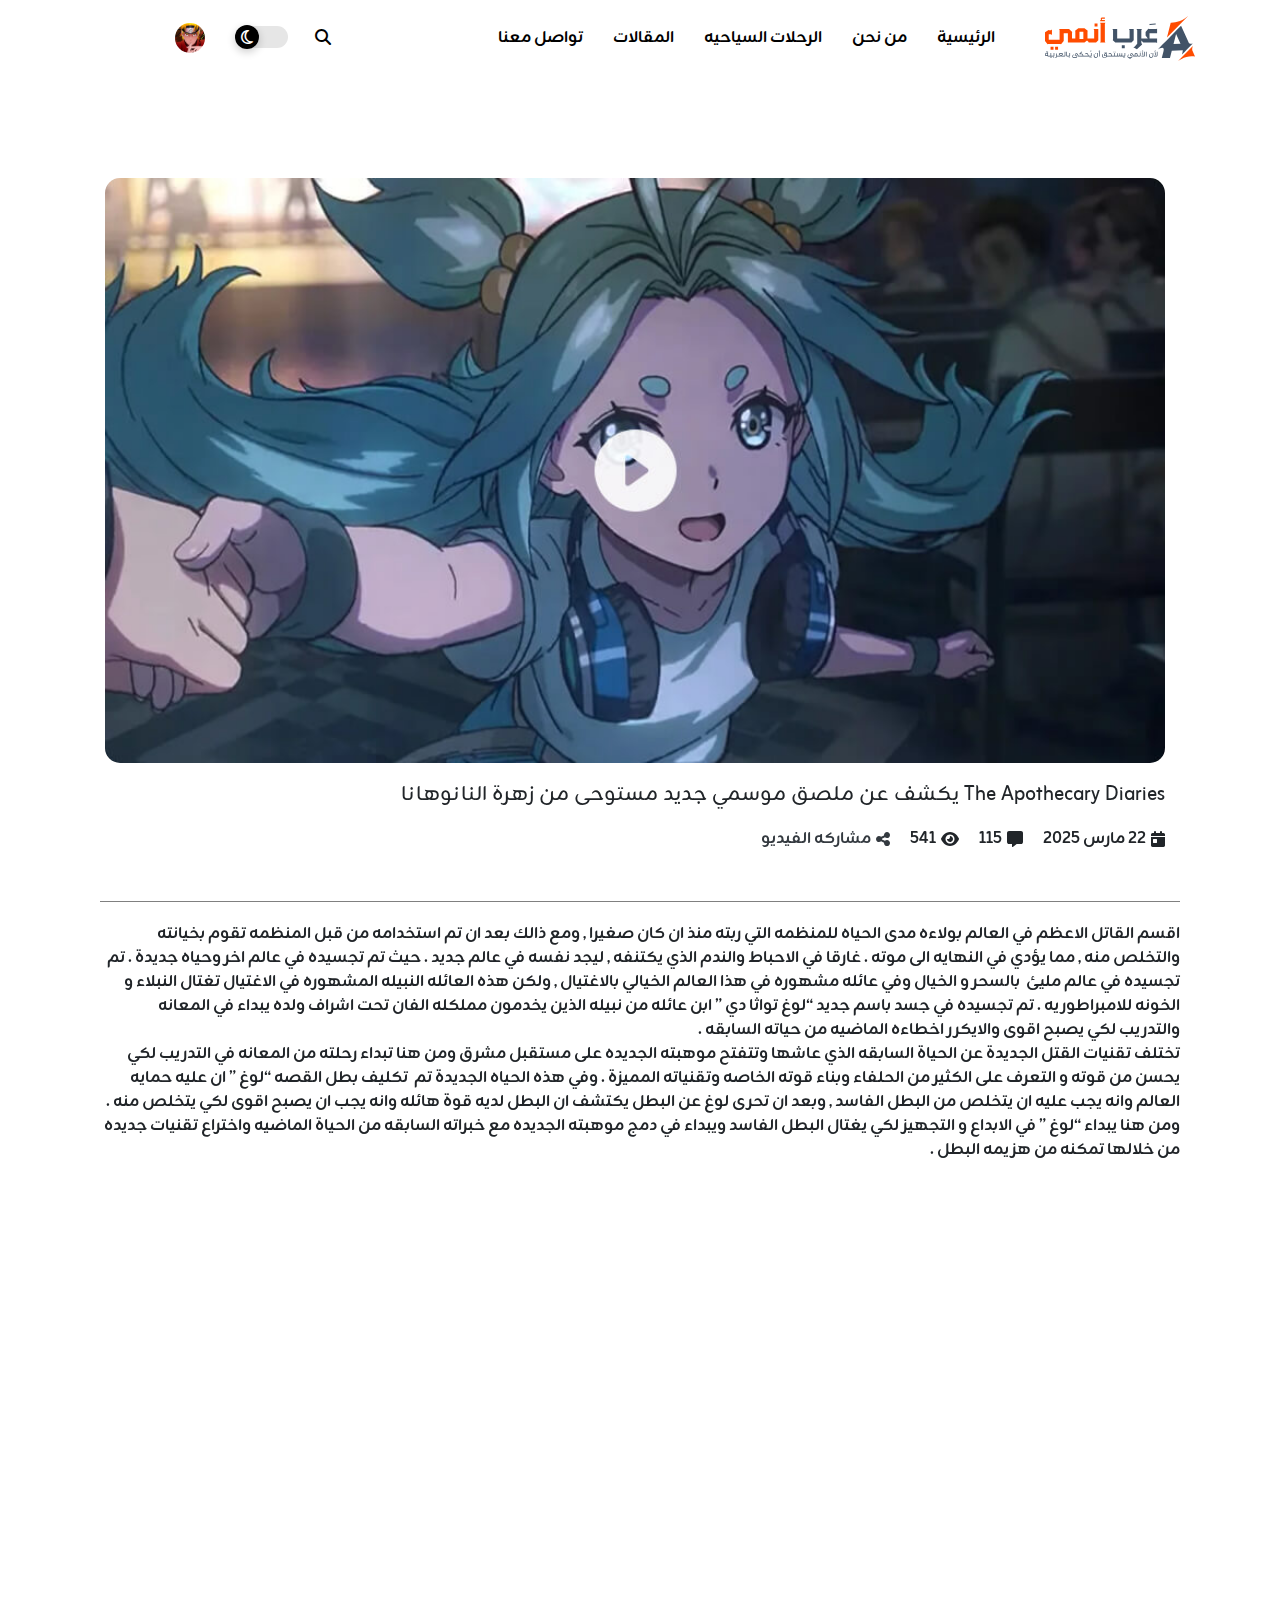
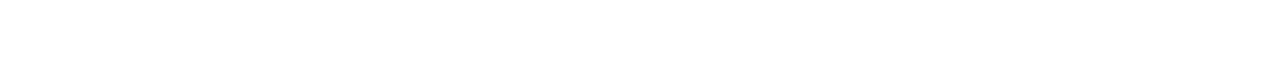
<file: single-videos.html>
<!DOCTYPE html>
<html lang="ar" dir="rtl">

<head>
  <meta charset="UTF-8" />
  <meta name="viewport" content="width=device-width, initial-scale=1.0" />
  <link rel="preconnect" href="https://fonts.googleapis.com">
  <link rel="preconnect" href="https://fonts.gstatic.com" crossorigin>
  <link
    href="https://fonts.googleapis.com/css2?family=Zain:ital,wght@0,200;0,300;0,400;0,700;0,800;0,900;1,300;1,400&display=swap"
    rel="stylesheet">
  <link rel="stylesheet" href="style.css" />
  <link rel="icon" href="assets/image/logo.svg">
  <title>عرب انمي</title>
  <!-- <script src="assets/js/jquery-for-count.min.js"></script> -->
  <!-- <script>
    jQuery(document).ready(function ($) {
      $('.counter').counterUp({
        delay: 10,
        time: 2000
      });
    });
  </script> -->
</head>

<body>
  <div
    class="loaderlodging bg-white position-fixed w-100 bg-white d-flex flex-column align-items-center justify-content-center overflow-hidden">
    <img class="img-fluid img-lg-h150 mb-4" src="assets/image/logo.svg" alt="erorr">
    <div class="d-flex justify-content-center text-center">
      <span class="loader"></span>
    </div>
  </div>
  <!-- start header  -->
  <header>
    <div class="head py-3">
      <div class="container ">
        <div class="row">
          <div class="col-lg-2 col-md-6 col-sm-6 logo  ">
            <a href="index.html">
              <img src="assets/image/logo.svg" alt="">
            </a>
          </div>
          <div class="  col-bars d-lg-none col-md-6 col-sm-6 ">
            <button class="bars border-0 bg-transparent">
              <i class=" fa-solid fa-bars"></i>
            </button>
          </div>
          <div class="phone  col-lg-10 col-md-6 col-sm-12     ">
            <div class="phone-slide row ">
              <div class="head-phone col-lg-12 d-flex align-items-center justify-content-between">
                <div class="logo">
                  <img src="assets/image/logo.svg" alt="">
                </div>
                <div>
                  <button class="closes border-0 bg-transparent">
                    <i class="fa-solid fa-close"></i>
                  </button>
                </div>
              </div>
              <div class="col list-links col-lg-12 ">
                <div class="links">
                  <ul>
                    <li><a href="logo">الرئيسية</a></li>
                    <li><a href="#">من نحن</a></li>
                    <li><a href="#">الرحلات السياحيه</a></li>
                    <li><a href="#">المقالات</a></li>
                    <li><a href="#">تواصل معنا</a></li>
                  </ul>
                </div>
                <div class="buttons-header">
                  <div class="search">
                    <a href="">
                      <i class="fa-solid fa-search mt-1"></i>
                    </a>
                  </div>
                  <div class=" btn-dark-mood text-center">
                    <div class="w-100 d-flex justify-content-center">
                      <div class="checkbox">
                        <input type="checkbox" id="cbx" style="display:none" />
                        <label for="cbx" class="toggle"><span></span></label>
                      </div>
                    </div>
                  </div>
                  <div>
                    <img src="assets/image/ico-profile.svg" alt="">
                  </div>
                </div>
              </div>
            </div>
          </div>
        </div>
      </div>
    </div>

  </header>
  <!-- start landing  -->
  <!-- /////////////////////////////////// -->
  <!-- start charcter  -->
  <section class=" archive-video py-5" data-aos="fade-up" data-aos-duration="1500" data-aos-once="true">
    <div class="container">
      <div class="video ">
        <a class=" videoplay" href="https://www.youtube.com/watch?v=R1LING2BeQE"
          title="Caption. Can be aligned to any side and contain any HTML.">
          <img src="assets/image/video.jpg">
        </a>
        <h5> The Apothecary Diaries يكشف عن ملصق موسمي جديد مستوحى من زهرة النانوهانا</h5>
        <ul >
            <li><i class="fa-solid fa-calendar-day"></i>
              <p>22 مارس 2025</p>
            </li>
            <li><i class="fa-solid fa-message"></i>
              <p>115</p>
            </li>
            <li><i class="fa-solid fa-eye"></i>
              <p>541</p>
            </li>
            <li ><a href="" class="text-dark"> <i class="fa-solid fa-share-alt"></i>
              <p>مشاركه الفيديو</p></a>
            </li>

        </ul>
      </div>
      <div class="text-video">
        <p>اقسم القاتل الاعظم في العالم بولاءه مدى الحياه للمنظمه التي ربته منذ ان كان صغيرا , ومع ذالك بعد ان تم استخدامه من قبل المنظمه تقوم بخيانته والتخلص منه , مما يؤدي في النهايه الى موته .
          غارقا في الاحباط والندم الذي يكتنفه , ليجد نفسه في عالم جديد . حيث تم تجسيده في عالم اخر وحياه جديدة .
          تم تجسيده في عالم مليئ  بالسحر و الخيال وفي عائله مشهوره في هذا العالم الخيالي بالاغتيال , ولكن هذه العائله النبيله المشهوره في الاغتيال تغتال النبلاء و الخونه للامبراطوريه . تم تجسيده في جسد باسم جديد “لوغ تواثا دي ” ابن عائله من نبيله الذين يخدمون مملكله الفان تحت اشراف ولده يبداء في المعانه والتدريب لكي يصبح اقوى والايكرر اخطاءه الماضيه من حياته السابقه .
          </p>
          <p>تختلف تقنيات القتل الجديدة عن الحياة السابقه الذي عاشها وتتفتح موهبته الجديده على مستقبل مشرق ومن هنا تبداء رحلته من المعانه في التدريب لكي يحسن من قوته و التعرف على الكثير من الحلفاء وبناء قوته الخاصه وتقنياته المميزة .
            وفي هذه الحياه الجديدة تم  تكليف بطل القصه “لوغ ” ان عليه حمايه العالم وانه يجب عليه ان يتخلص من البطل الفاسد , وبعد ان تحرى لوغ عن البطل يكتشف ان البطل لديه قوة هائله وانه يجب ان يصبح اقوى لكي يتخلص منه . ومن هنا يبداء “لوغ ” في الابداع و التجهيز لكي يغتال البطل الفاسد ويبداء في دمج موهبته الجديده مع خبراته السابقه من الحياة الماضيه واختراع تقنيات جديده من خلالها تمكنه من هزيمه البطل .</p>
      </div>
    </div>
  </section>
  <!-- end charcter  -->
  <!-- //////////////////////////// -->
  <!-- start footer  -->
  <footer data-aos="fade-up" data-aos-duration="1500" data-aos-once="true">
    <div class="container">
      <div class="footer-content">
        <img src="assets/image/logo.svg" alt="">
        <p>"عرب أنمي" هو موقع إخباري عربي متخصص في تغطية كل ما يتعلق بعالم الأنمي والمانغا. يقدم الموقع تغطية شاملة
          لأحدث
          الأخبار، والمراجعات، والتحليلات، والمقالات، والمقابلات، والتقارير الخاصة، بالإضافة إلى مجتمع تفاعلي للمناقشات
          وتبادل الآراء.</p>
        <ul class="social">
          <li><a href="">
              <svg xmlns="http://www.w3.org/2000/svg" width="55" height="54" viewBox="0 0 55 54" fill="none">
                <path class="pp"
                  d="M25.25 1.87639C26.6423 1.07254 28.3577 1.07254 29.75 1.87639L48.1327 12.4896C49.525 13.2935 50.3827 14.7791 50.3827 16.3868V37.6132C50.3827 39.2209 49.525 40.7065 48.1327 41.5104L29.75 52.1236C28.3577 52.9275 26.6423 52.9275 25.25 52.1236L6.86731 41.5104C5.47501 40.7065 4.61731 39.2209 4.61731 37.6132V16.3868C4.61731 14.7791 5.47501 13.2935 6.86731 12.4896L25.25 1.87639Z"
                  stroke="#425367" />
                <path class="pp2"
                  d="M28.5 24H33L32.5 26H28.5V35H26.5V26H22.5V24H26.5V22.1278C26.5 20.3447 26.6857 19.6982 27.0343 19.0463C27.3829 18.3945 27.8945 17.8829 28.5463 17.5343C29.1982 17.1857 29.8447 17 31.6278 17C32.1498 17 32.6072 17.05 33 17.15V19H31.6278C30.3041 19 29.901 19.0778 29.4895 19.2979C29.1862 19.4601 28.9601 19.6862 28.7979 19.9895C28.5778 20.401 28.5 20.8041 28.5 22.1278V24Z"
                  fill="#425367" />
              </svg>
            </a></li>
          <li><a href="">
              <svg xmlns="http://www.w3.org/2000/svg" width="55" height="54" viewBox="0 0 55 54" fill="none">
                <path class="pp"
                  d="M25.25 1.87639C26.6423 1.07254 28.3577 1.07254 29.75 1.87639L48.1327 12.4896C49.525 13.2935 50.3827 14.7791 50.3827 16.3868V37.6132C50.3827 39.2209 49.525 40.7065 48.1327 41.5104L29.75 52.1236C28.3577 52.9275 26.6423 52.9275 25.25 52.1236L6.86731 41.5104C5.47501 40.7065 4.61731 39.2209 4.61731 37.6132V16.3868C4.61731 14.7791 5.47501 13.2935 6.86731 12.4896L25.25 1.87639Z"
                  stroke="#425367" />
                <path class="pp2"
                  d="M22.7536 33.4944L23.4783 33.917C24.6891 34.623 26.0651 35 27.501 35C31.9193 35 35.501 31.4183 35.501 27C35.501 22.5817 31.9193 19 27.501 19C23.0827 19 19.501 22.5817 19.501 27C19.501 28.4363 19.8782 29.8128 20.5847 31.0238L21.007 31.7478L20.3535 34.1494L22.7536 33.4944ZM17.5052 37L18.8571 32.0315C17.9949 30.5536 17.501 28.8345 17.501 27C17.501 21.4771 21.9781 17 27.501 17C33.0238 17 37.501 21.4771 37.501 27C37.501 32.5228 33.0238 37 27.501 37C25.6671 37 23.9485 36.5064 22.4709 35.6447L17.5052 37ZM23.8923 22.3083C24.0262 22.2989 24.1605 22.2975 24.2946 22.304C24.3487 22.3076 24.4026 22.3138 24.4566 22.3201C24.6158 22.3385 24.791 22.4355 24.8499 22.5689C25.1482 23.2454 25.4376 23.9256 25.7182 24.6096C25.7801 24.7606 25.7428 24.9563 25.625 25.1457C25.5652 25.2428 25.4713 25.379 25.3625 25.5183C25.2494 25.663 25.006 25.9291 25.006 25.9291C25.006 25.9291 24.9074 26.0473 24.9445 26.1944C24.959 26.25 25.0052 26.331 25.0471 26.3991C25.0703 26.4368 25.0918 26.4705 25.1058 26.4938C25.3617 26.9211 25.7057 27.3543 26.1259 27.7616C26.2463 27.8783 26.3631 27.9974 26.4887 28.108C26.957 28.5209 27.4868 28.8583 28.059 29.1082L28.0641 29.1105C28.1486 29.1469 28.192 29.1668 28.3157 29.2193C28.3781 29.2457 28.4419 29.2685 28.5074 29.2858C28.5311 29.292 28.5554 29.2955 28.5798 29.2972C28.7415 29.3069 28.835 29.2032 28.8749 29.1555C29.5984 28.279 29.6646 28.2218 29.6696 28.2222V28.2238C29.7647 28.1236 29.9142 28.0888 30.0476 28.097C30.1085 28.1007 30.1691 28.1124 30.2245 28.1377C30.7563 28.3803 31.6258 28.7587 31.6258 28.7587L32.2073 29.0201C32.3047 29.0671 32.3936 29.1778 32.3979 29.2854C32.4005 29.3523 32.4077 29.4603 32.3838 29.6579C32.3525 29.9166 32.2738 30.2281 32.1956 30.3913C32.1406 30.5058 32.0694 30.6074 31.9866 30.6934C31.8743 30.81 31.7909 30.8808 31.6559 30.9814C31.5737 31.0426 31.5311 31.0714 31.5311 31.0714C31.3922 31.159 31.3139 31.2028 31.1484 31.2909C30.891 31.428 30.6066 31.5068 30.3153 31.5218C30.1296 31.5313 29.9444 31.5447 29.7589 31.5347C29.7507 31.5342 29.1907 31.4482 29.1907 31.4482C27.7688 31.0742 26.4538 30.3736 25.3503 29.402C25.1247 29.2034 24.9155 28.9885 24.7019 28.7759C23.8129 27.8908 23.1398 26.9364 22.7317 26.0336C22.5304 25.5884 22.403 25.1116 22.401 24.621C22.3973 24.0141 22.596 23.4232 22.9657 22.9419C23.0386 22.847 23.1077 22.7485 23.2271 22.6359C23.3535 22.5165 23.4339 22.4524 23.5206 22.4081C23.6361 22.349 23.7629 22.3174 23.8923 22.3083Z"
                  fill="#425367" />
              </svg>
            </a></li>
          <li><a href="">
              <svg xmlns="http://www.w3.org/2000/svg" width="55" height="54" viewBox="0 0 55 54" fill="none">
                <path class="pp"
                  d="M25.25 1.87639C26.6423 1.07254 28.3577 1.07254 29.75 1.87639L48.1327 12.4896C49.525 13.2935 50.3827 14.7791 50.3827 16.3868V37.6132C50.3827 39.2209 49.525 40.7065 48.1327 41.5104L29.75 52.1236C28.3577 52.9275 26.6423 52.9275 25.25 52.1236L6.86731 41.5104C5.47501 40.7065 4.61731 39.2209 4.61731 37.6132V16.3868C4.61731 14.7791 5.47501 13.2935 6.86731 12.4896L25.25 1.87639Z"
                  stroke="#425367" />
                <path class="pp2"
                  d="M27.501 24C25.8436 24 24.501 25.3431 24.501 27C24.501 28.6573 25.8441 30 27.501 30C29.1583 30 30.501 28.6569 30.501 27C30.501 25.3427 29.1579 24 27.501 24ZM27.501 22C30.2614 22 32.501 24.2371 32.501 27C32.501 29.7605 30.2639 32 27.501 32C24.7405 32 22.501 29.7629 22.501 27C22.501 24.2395 24.7381 22 27.501 22ZM34.001 21.7491C34.001 22.4393 33.4402 22.9992 32.751 22.9992C32.0609 22.9992 31.501 22.4384 31.501 21.7491C31.501 21.0599 32.0617 20.5 32.751 20.5C33.4393 20.4991 34.001 21.0599 34.001 21.7491ZM27.501 19C25.0265 19 24.6232 19.0065 23.4723 19.0578C22.6881 19.0946 22.1625 19.2001 21.6742 19.3897C21.2402 19.558 20.9271 19.759 20.5935 20.0925C20.2587 20.4274 20.058 20.7396 19.8904 21.1738C19.7004 21.6633 19.5949 22.1881 19.5588 22.9711C19.507 24.0752 19.501 24.4611 19.501 27C19.501 29.4745 19.5075 29.8778 19.5588 31.0286C19.5956 31.8124 19.7012 32.3388 19.8903 32.826C20.0591 33.2606 20.2605 33.5744 20.5925 33.9064C20.9286 34.2421 21.2418 34.4434 21.6719 34.6094C22.1662 34.8005 22.6915 34.9061 23.4721 34.9422C24.5762 34.9939 24.962 35 27.501 35C29.9755 35 30.3788 34.9934 31.5296 34.9422C32.3117 34.9055 32.8385 34.7996 33.327 34.6106C33.7604 34.4423 34.0752 34.2402 34.4074 33.9085C34.7436 33.5718 34.9445 33.2594 35.1107 32.8283C35.3013 32.3358 35.4071 31.8098 35.4432 31.0289C35.4949 29.9248 35.501 29.5389 35.501 27C35.501 24.5255 35.4944 24.1222 35.4432 22.9714C35.4064 22.1891 35.3005 21.6615 35.1113 21.1732C34.9434 20.7404 34.7417 20.4263 34.4084 20.0925C34.073 19.7571 33.7616 19.5569 33.3271 19.3894C32.838 19.1995 32.3124 19.094 31.5298 19.0578C30.4258 19.006 30.0399 19 27.501 19ZM27.501 17C30.2176 17 30.5568 17.01 31.6235 17.06C32.6876 17.1092 33.4135 17.2775 34.051 17.525C34.7101 17.7792 35.2668 18.1225 35.8226 18.6783C36.3776 19.2342 36.721 19.7925 36.976 20.45C37.2226 21.0867 37.391 21.8133 37.441 22.8775C37.4885 23.9442 37.501 24.2833 37.501 27C37.501 29.7167 37.491 30.0558 37.441 31.1225C37.3918 32.1867 37.2226 32.9125 36.976 33.55C36.7218 34.2092 36.3776 34.7658 35.8226 35.3217C35.2668 35.8767 34.7076 36.22 34.051 36.475C33.4135 36.7217 32.6876 36.89 31.6235 36.94C30.5568 36.9875 30.2176 37 27.501 37C24.7843 37 24.4451 36.99 23.3785 36.94C22.3143 36.8908 21.5893 36.7217 20.951 36.475C20.2926 36.2208 19.7351 35.8767 19.1793 35.3217C18.6235 34.7658 18.281 34.2067 18.026 33.55C17.7785 32.9125 17.611 32.1867 17.561 31.1225C17.5135 30.0558 17.501 29.7167 17.501 27C17.501 24.2833 17.511 23.9442 17.561 22.8775C17.6101 21.8125 17.7785 21.0875 18.026 20.45C18.2801 19.7917 18.6235 19.2342 19.1793 18.6783C19.7351 18.1225 20.2935 17.78 20.951 17.525C21.5885 17.2775 22.3135 17.11 23.3785 17.06C24.4451 17.0125 24.7843 17 27.501 17Z"
                  fill="#425367" />
              </svg>
            </a></li>
          <li>
            <a href="">
              <svg xmlns="http://www.w3.org/2000/svg" width="55" height="54" viewBox="0 0 55 54" fill="none">
                <path class="pp"
                  d="M29.75 1.87639L48.1327 12.4896C49.525 13.2935 50.3827 14.7791 50.3827 16.3868V37.6132C50.3827 39.2209 49.525 40.7065 48.1327 41.5104L29.75 52.1236C28.3577 52.9275 26.6423 52.9275 25.25 52.1236L6.86731 41.5104C5.47501 40.7065 4.61731 39.2209 4.61731 37.6132V16.3868C4.61731 14.7791 5.47501 13.2935 6.86731 12.4896L25.25 1.87639C26.6423 1.07254 28.3577 1.07254 29.75 1.87639Z"
                  stroke="#425367" />
                <path class="pp2"
                  d="M27.501 24.55C28.4181 23.6133 29.6121 23 31.001 23C34.0385 23 36.501 25.4624 36.501 28.5V36H34.501V28.5C34.501 26.567 32.934 25 31.001 25C29.068 25 27.501 26.567 27.501 28.5V36H25.501V23.5H27.501V24.55ZM20.501 21.5C19.6725 21.5 19.001 20.8284 19.001 20C19.001 19.1716 19.6725 18.5 20.501 18.5C21.3294 18.5 22.001 19.1716 22.001 20C22.001 20.8284 21.3294 21.5 20.501 21.5ZM19.501 23.5H21.501V36H19.501V23.5Z"
                  fill="#425367" />
              </svg>
            </a>
          </li>
        </ul>
      </div>
    </div>
  </footer>
  <!-- end footer  -->
  <script src="assets/js/jquery-for-count.min.js"></script>
  <script src="assets/js/waypoints.min.js"></script>
  <script src="assets/js/jquery.counterup.min.js"></script>
  <script>
    jQuery(document).ready(function ($) {
      $('.counter').counterUp({
        delay: 10,
        time: 1500
      });
    });
  </script>
  <script src="assets/js/jquery-3.7.0.min.js"></script>
  <script src="assets/js/bootstrap.bundle.js"></script>
  <script src="assets/js/aos.js"></script>
  <script src="assets/js/autotyping.min.js"></script>
  <script src="assets/js/slick.min.js"></script>
  <script src="assets/js/slick-animation.min.js"></script>
  <script src="assets/js/@splidejs/splide.js"></script>
  <script src="assets/js/jquery.magnific-popup.min.js"></script>
  <script src="assets/js/@splidejs/splide-extension-auto-scroll/dist/js/splide-extension-auto-scroll.min.js"></script>
  <script src="assets/js/javascript.js"></script>

  <script>
    if (screen.width >= 768) {
      const splide = new Splide('.splide', {
        type: 'loop',
        drag: 'free',
        focus: 'center',
        perPage: 3,
        autoScroll: {
          speed: 1,
        },
      });

      splide.mount(window.splide.Extensions);
    }
    else if (screen.width <= 768) {
      const splide = new Splide('.splide', {
        type: 'loop',
        drag: 'free',
        focus: 'center',
        perPage: 1,
        autoScroll: {
          speed: 1,
        },
      });

      splide.mount(window.splide.Extensions);
    }
  </script>

  <script>


  </script>
</body>

</html>
</file>
<file: style.css>
/*
	Theme Name: ما هو اسم القالب؟
	Theme URI: https://www.elnooronline.com/
	Author: تم تصميم وتطوير بواسطة شركة النور أون لاين
	Author URI: https://www.elnooronline.com/
*/
/* start part basic */
@import url(assets/css/helper\ v0.2.css);
@import url(assets/css/all.min.css);
@import url(assets/css/bootstrap-rtl-4.5.3.min.css);
@import url(assets/css/aos.css);
@import url(assets/css/slick-theme.css);
@import url(assets/css/slick.css);
@import url(assets/css/animate.min.css);
@import url(assets/css/splide.min.css);
@import url(assets/css/magnific-popup.css);

@font-face {
  font-family: arabic;
  src: url(assets/FONT/GE_SS_Two_Medium.otf);
}

.zain-extralight {
  font-family: "Zain", sans-serif;
  font-weight: 200;
  font-style: normal;
}

.zain-light {
  font-family: "Zain", sans-serif;
  font-weight: 300;
  font-style: normal;
}

.zain-regular {
  font-family: "Zain", sans-serif;
  font-weight: 400;
  font-style: normal;
}

.zain-bold {
  font-family: "Zain", sans-serif;
  font-weight: 700;
  font-style: normal;
}

.zain-extrabold {
  font-family: "Zain", sans-serif;
  font-weight: 800;
  font-style: normal;
}

.zain-black {
  font-family: "Zain", sans-serif;
  font-weight: 900;
  font-style: normal;
}

.zain-light-italic {
  font-family: "Zain", sans-serif;
  font-weight: 300;
  font-style: italic;
}

.zain-regular-italic {
  font-family: "Zain", sans-serif;
  font-weight: 400;
  font-style: italic;
}

* {
  margin: 0;
  padding: 0;
  box-sizing: border-box;
}

a {

  text-decoration: none !important;
}

body {
  font-family: "Zain", sans-serif;
  overflow-x: hidden !important;
  -webkit-box-sizing: 0;
  box-sizing: 0;
  padding: 0;
  margin: 0;

  direction: rtl;
}

:root {
  --title: rgb(172, 172, 172);
  --prime: rgba(66, 83, 103, 1);
  --second: rgb(80, 93, 107);
  --third: rgba(255, 76, 0, 1);
  --four: rgb(243, 98, 35);
  --sodark: rgba(66, 83, 103, 1);
  --border: transparent;
  --bg: rgb(20, 20, 20);
  --text: white;
  --shadow: 0px 0px 5px 5px rgba(88, 88, 88, 0.267);
}

.backgroun {
  background-color: var(--bg);
  color: var(--text);
}


p::selection,
h1::selection,
h2::selection,
h4::selection,
h5::selection,
h6::selection {
  background-color: var(--prime);
  color: white;
}

p,
h1,
h2,
h4,
h5,
h6 {
  margin: 0px;
}

p {
  font-weight: bold;
}

ul {
  list-style: none;
}

input:focus {
  outline: none;
}

.load {
  position: absolute;
  left: 0;
  top: 0;
  width: 100vw;
  height: 100vh;
  background-color: white;
  z-index: 100;
  display: flex;
  justify-content: center;
  align-items: center;
}

.load img {
  width: 20%;
  height: 20%;
}




.loaderlodging {
  height: 100vh;
  z-index: 10000;
  transition: .8s;
}

.loaderlodging__body {
  overflow: hidden;
}

.loaderlodging__body.afterloading {
  overflow: inherit;
}

.loaderlodging.remove {
  opacity: 0;
  visibility: hidden;
  z-index: -1;
}

.loader {
  width: 48px;
  height: 48px;
  border: 5px solid #cecece;
  border-bottom-color: var(--prime);
  border-radius: 50%;
  display: inline-block;
  box-sizing: border-box;
  animation: rotation 1s linear infinite;
}

.loaderlodging img {
  width: 250px;
  height: 100px;
}

@keyframes rotation {
  0% {
    transform: rotate(0deg);
  }

  100% {
    transform: rotate(-360deg);
  }
}



button:focus,
a:focus-visible {
  outline: none;
}

.bg {
  position: absolute;
  left: 0px;
  top: 0px;
  height: 100%;
  width: 100%;
  z-index: -1;
}

.bg img {
  width: 100%;
  height: 100%;
}

.dropdown-toggle::after {
  display: none;
}

.dropdown-toggle {
  display: flex;
  align-items: center;
  justify-content: center;
}

.dropdown-toggle i {
  margin-right: 10px;
}

.container{
padding: 0px 30px;
}
/* end basic */
/* start header  */
header {
  height: 100px;
  width: 100%;
  z-index: 100;
}

header .dropdown-item {
  text-align: center;
  border-radius: 3px;
  transition: 1s;
  padding: 10px;
  display: flex;
  align-items: center;
  justify-content: center;
}

header .dropdown-item>* {
  color: white !important;
  margin: 0px 5px;
}

header .dropdown-item:hover {
  padding: 15px;
  color: var(--prime) !important;
  background-color: white;
}

header .dropdown-item:hover>* {
  color: var(--prime) !important;
}

header .dropdown-menu {
  transform: translate3d(0px, 35px, 0px) !important;
  background-color: var(--prime);
  padding: 0px;
}
header .phone .phone-slide {
display: flex;
align-items: center;
justify-content: space-between;
width: 100%;
}

header ul .dropdown-toggle::after {
  display: none;
}

header ul .dropdown-toggle::before {
  content: "\f107";
  position: absolute;
  left: -17px;
  top: 50%;
  transform: translateY(-40%);
  font-family: "Font Awesome 6 Free";
  font-size: 13px;
  font-weight: 800;
}


header .head .logo {
  display: flex;
  place-content: center;
}
header .head .logo img {
  width: 200px;
  height: 100%;
  object-fit: contain;
}

header .head .col {
  display: flex;
  align-items: center;
  justify-content: center;

}


header .head .list-links {
  display: flex !important;
  justify-content: space-between !important;
  align-items: center !important;

}


header .head ul {
  display: flex;
  justify-content: flex-start;
  align-items: center;
  margin: auto 20px;
}

header .head li {
  margin: auto 15px !important;
  text-wrap: nowrap;
  position: relative;
}

header .head ul>li>a {
  transition: 1s;
  font-weight: bold;
  color: black ;
}

header .head li:hover>a {
  color: var(--prime);
}

header .head li::after {
  content: "";
  position: absolute;
  left: 0%;
  bottom: -10px;
  width: 0%;
  height: 2px;
  background-color: var(--prime);
  transition: 1s;
  z-index: 1;
}

header .head li:hover:after {
  width: 50%;
}

header .head li::before {
  content: "";
  position: absolute;
  right: 0%;
  bottom: -10px;
  width: 0%;
  height: 2px;
  background-color: var(--third);
  transition: 1s;
  z-index: 2;
}

header .head li:hover:before {
  width: 50%;
}

header .head .lang-btn .dropdown-toggle::after {
  display: none;
}

header .dropdown2 .dropdown-menu {
  background-color: var(--prime);
  margin: 10px -50px 0px 0px;
  min-width: 200px;
  border-radius: 15px;
  padding: 0px;
}

header .dropdown2 .dropdown-menu:hover a {
  color: white;
}

header .dropdown2 .dropdown-menu .dropdown-item:first-of-type {
  border-top-right-radius: 15px;
  border-top-left-radius: 15px;
}

header .dropdown2 .dropdown-menu .dropdown-item:last-of-type {
  border-bottom-right-radius: 15px;
  border-bottom-left-radius: 15px;
}

header .dropdown2 .dropdown-menu a:hover {
  color: var(--prime);
}

header .dropdown2 .dropdown-menu a {
  padding: 15px;
  color: white;
}

header .acoutn-btn button {
  display: flex;
  align-items: center;
  justify-content: center;
}

header .acoutn-btn button img {
  margin-left: 10px;
}

header .acoutn-btn button .dropdown-menu {
  display: flex;
  justify-content: center;
  align-items: center;
  flex-direction: column;
}

header .acoutn-btn button i {
  margin-right: 8px;
}

header .buttons-header {
  display: flex;
  align-items: center;
  justify-content: space-between;
}
header .buttons-header div {
  margin: 0px 5px;
  display: flex;
  place-content: center;
}
header .buttons-header div img {
  width: 30px;
}
header .buttons-header div > * {
  margin: 0px 5px;
}
header .buttons-header .search i{
  color: black;
}
.toggle {
  position: relative;
  display: block;
  width: 50px;
  height: 30px;
  cursor: pointer;
  -webkit-tap-highlight-color: transparent;
  -webkit-transform: translate3d(0, 0, 0);
  transform: translate3d(0, 0, 0); }
  .toggle:before {
    content: "";
    text-align: right;
    position: relative;
    top: 3px;
    left: 3px;
    width: 50px;
    height: 22px;
    font-size: 10px;
    display: block;
    background: #e6e6e6;
    border-radius: 30px;
    -webkit-transition: background .2s ease;
    -o-transition: background .2s ease;
    transition: background .2s ease;
    padding: 2px 8px; }
  .toggle span {
    position: absolute;
    top: 2px;
    left: 0;
    width: 24px;
    height: 24px;
    display: block;
    background: #fff;
    border-radius: 50%;
    -webkit-box-shadow: 0 3px 8px rgba(0, 0, 0, 0.2);
    box-shadow: 0 3px 8px rgba(0, 0, 0, 0.2);
    -webkit-transition: all .2s ease;
    -o-transition: all .2s ease;
    transition: all .2s ease; }
    .toggle span:before {
      font-family: 'Fontawesome';
      content: '\f186';
      position: absolute;
      display: block;
      margin: 0;
      width: 24px;
      height: 24px;
      background: #000;
      border-radius: 50%;
      -webkit-transform: scale(1);
      -ms-transform: scale(1);
      transform: scale(1);
      opacity: 1;
      pointer-events: none;
      color: #fff; }

#cbx:checked + .toggle:before,
#cbx2:checked + .toggle:before {
  background: #f6d379;
  content: '';
  text-align: left;
  color: #fff; }

#cbx:checked + .toggle span,
#cbx2:checked + .toggle span {
  background: #f1bc31;
  -webkit-transform: translateX(31px);
  -ms-transform: translateX(31px);
  transform: translateX(31px);
  -webkit-transition: all 0.2s cubic-bezier(0.8, 0.4, 0.3, 1.25), background 0.15s ease;
  -o-transition: all 0.2s cubic-bezier(0.8, 0.4, 0.3, 1.25), background 0.15s ease;
  transition: all 0.2s cubic-bezier(0.8, 0.4, 0.3, 1.25), background 0.15s ease;
  -webkit-box-shadow: 0 3px 8px rgba(241, 188, 49, 0.7);
  box-shadow: 0 3px 8px rgba(241, 188, 49, 0.7); }
  #cbx:checked + .toggle span:before,
  #cbx2:checked + .toggle span:before {
    -webkit-transform: scale(1);
    -ms-transform: scale(1);
    transform: scale(1);
    opacity: 1;
    -webkit-transition: all .4s ease;
    -o-transition: all .4s ease;
    transition: all .4s ease;
    font-family: 'Fontawesome';
    content: '\f185';
    background: #f1bc31;
    color: #000; }

/* end header   */
/* ////////////////////////////////////////////// */
/* start landing  */
 .slide {
  position: relative;
  padding: 20px;
  border-radius: 10px;
  overflow: hidden;
  cursor: pointer;
}

 .slide .bg img {
  object-fit: cover;
  border-radius: 10px;
  transition: 1s;
}

.slide:hover .bg img {
scale: 1.3;
}
.landing  .autoplay,
.landing  .autoplay > * ,
.landing  .autoplay > * > * ,
.landing  .autoplay > * > * > * >*{
  height: 100%;
  border-radius: 10px;
}
 .slide .content-slide{
color: white;
display: flex;
align-items: flex-start;
justify-content: flex-end;
flex-direction: column;
}
 .slide .content-slide > p{
  background-color: var(--third);
border-radius: 5px;
padding: 5px;
}
.slide .content-slide > *{
margin-bottom: 20px;
}
 .slide .content-slide ul{
  display: flex;
  align-items: center;
  justify-content: flex-start;
}
 .slide .content-slide ul li{
  display: flex;
 justify-content: center;
 align-items: center; 
margin: 0px 10px;
}
 .slide .content-slide ul li i{
  margin-left: 7px;
}
.landing .landing-list  {
  background-color: var(--prime);
  border-radius: 5px;
  width: 100%;
}
.landing .landing-list  h2{
  color: white;
  margin: 25px 0px;
  position: relative;
}
.landing .landing-list span{
font-size: 12px;
}
.landing .landing-list  h2::after{
 content: "" ;
  position: absolute;
  left: 0px;
  top: 50%;
  background-color: white;
  width: 50%;
  height: 1px;
}
.landing .landing-list a {
  color: white;
}
.landing .landing-list ul{
  display: flex;
  flex-direction: column;
  align-items: flex-start;
  justify-content: center;
}
.landing .landing-list ul li {
  width: 100%;
}
.landing .landing-list ul li a{
  border-radius: 0px;
  border-bottom: solid 1px rgb(148, 145, 145);
  position: relative;
  margin: 5px 0px;
  padding: 5px 0px; 
  z-index: 1;
  transition: 1s;
}
.landing .landing-list ul li a:hover{
  color: var(--prime);
}
.landing .landing-list ul li a::after {
  content: "";
  position: absolute;
  right: 0px;
  top: 0px;
  width: 0%;
  height: 100%;
  background-color: white;
  border-radius: 5px;
  transition: 1s;
  z-index: -1;
}
.landing .landing-list ul li a:hover:after {
width: 100%;
}
.landing .landing-list ul li img{
  margin-left: 20px;
  width: 50px;
  height: 50px;
  border-radius: 5px;
}
.landing .landing-list ul li a,
.landing .landing-list ul li span{
  display: flex;
  align-items: center;
  justify-content: flex-start;
}
.landing .landing-list ul li span i{
  margin-left: 5px;
}
[dir='rtl'] .landing .slick-prev{
right: 40px;
left: auto;
z-index: 1;
}
[dir='rtl'] .landing .slick-next{
  right: auto;
  left: 40px;
  z-index: 1;
  }
  [dir='rtl'] .slick-next:before,
  [dir='rtl'] .slick-prev:before {
    font-family: "Font Awesome 6 Free";
    font-weight: bolder;
    font-size: 30px;
  }
  [dir='rtl'] .slick-next:before{
  content: '\f053';
}
[dir='rtl'] .slick-prev:before {
  content: '\f054';
}
.landing .slide-new {
  background-color: var(--prime);
  border-radius: 5px;
}
.landing .slide-new .splide{
  padding: 20px;
  position: relative;
}
.landing .slide-new .splide::after{
  content: "الأخبار العاجلة";
  position: absolute;
  right: 0px;
  top: 0%;
  height: 100.5%;
  width: 150px;
  background-color: var(--third);
  display: flex;
  align-items: center;
  justify-content: flex-end;
  padding-right: 20px;
  font-weight: bolder;
  color: white;
  clip-path: polygon(30% 0, 100% 0, 100% 100%, 0% 100%);
  border-radius: 5px;
}
.landing .slide-new .splide__arrow, .landing .splide__pagination{
  display: none !important;
}
.landing .slide-new .splide__slide a {
  display: flex;
  align-items: center;
  justify-content: center;
}
.landing .slide-new .splide__slide img{
  margin-left: 10px;
}
.landing .slide-new .splide__slide a{
  color: white !important;
}

  
/* end landing  */
/* ///////////////////////////////////////////// */
/* start articales  */
 .head-section{
  display: flex;
  align-items: center;
  justify-content: space-between;
  margin: 25px 0px ;
  position: relative;
}
 .head-section::after{
  content: "";
  position: absolute;
  left: 10%;
  top: 50%;
  width: 0.5%;
  height: 2px;
  transform: translateY(-50%);
  background-color: var(--third);
  animation-name: line;
  animation-duration: 4s;
  animation-iteration-count: infinite;
}
@keyframes line {
0%{
  width: 66%;
  left: 15%;
}  
50%{
  width: 70%;
  left: 13%;
}  
100%{
  width: 66%;
  left: 15%;
}  


}
 .head-section h4{
font-weight: bolder;
}
 .head-section a{
  background-color: var(--third);
  padding: 8px 16px;
  color: white;
  border-radius: 50px;
}
.articales .slide {
  position: relative;
  padding: 10px;
  border-radius: 10px;
  height: 300px;
  display: flex;
  justify-content: flex-start;
  align-items: flex-end;
  margin: 0px 10px;
}
.articales .slide .bg {
  filter: brightness(0.6);
}
.articales .slide .content-slide > *{
  margin-bottom: 10px;
  }
.articales .slide .content-slide p{
  font-size: 10px;
}
.articales .slide .content-slide h6{
  font-size: 13px;
}
.slick-dots{
  display: none !important;
}
.autoplay2 .slick-arrow
,.autoplay .slick-arrow{
display: none !important;
}
/* end articales  */
/* ////////////////////////////////// */
/* start reviews  */
.review .row {
  margin: 15px;
}
.review .row > *{
  padding: 0px  10px !important;
  margin: 10px 0px;
}
.review .slide {
  position: relative;
  border-radius: 10px;
  height: 300px;
  display: flex;
  justify-content: flex-start;
  align-items: flex-end;
  padding: 0px 10px;
}
.review .slide .bg {
  filter: brightness(0.6);
}
.review .slide .content-slide > *{
  margin-bottom: 10px;
  }
  .review .slide .content-slide p{
  font-size: 10px;
}
.review .slide .content-slide h6{
  font-size: 13px;
}
.review .review-score{
  position: absolute;
  top: 20px;
  left: 20px;
  z-index: 1;
 padding: 10px;
  font-size: 15px;
  display: flex;
  align-items: center;
  justify-content: center;
  width: 30px;
  height: 20px;
  padding: 12px;
  border-radius: 5px;
  color: white;
  background-color: goldenrod;
}
/* end review  */
/* //////////////////////////////////////////////// */
/* start landing-2 */
.landing-2{
  position: relative;
  padding-top: 200px;
}
.landing-2 .title .bg{
  height: 50%;
}
.landing-2 .landing-list {
  border-radius: 10px;
}
.landing-2 .landing-list h2{
  margin: 10px 0px;
}
.landing-2 .landing-list h2::after{
width: 40%;
}
.landing-2 .title h1{
  position: absolute;
  left: 50%;
  top: 12%;
  transform: translateX(-70%);
  z-index: 10;
  color: white;
}
.landing-2 .video{
  width: 100%;
  height: 100%;
  border-radius: 15px;
}
.landing-2 .video img{
  width: 100%;
  height: 100%;
  object-fit: cover;
  border-radius: 10px;
  filter: brightness(0.7);
}
/* end .landing-2  */
/* ///////////////////////////////// */
/* start character */
.character{
  position: relative;
}
.character .bg img{
  object-fit: cover;
}
.character  .col {
  display: flex;
  align-items: flex-start;
  justify-content:space-between;
  flex-direction: column;
}

.character  .col img {
  width: 250px;
  height: 250px;
  object-fit: contain;
  transition: 1s;
}
.character  .col:hover > img {
  animation: mov 2s  infinite ;
  position: relative;
  bottom:0px ;
  animation-timing-function: linear;
}
.character  .col a{
  text-decoration: underline !important;
}
@keyframes mov {
0%{ bottom: 0px;}
50%{bottom: 20px;}
100%{ bottom: 0px;}
}
.character  .col > *{
  color: white;
  margin: 5px 0px;
  text-align: right;
}
/* end character */
/* start product  */
.products .col  {
  justify-content: center;
  align-items: center;
  text-align: center;
  margin-bottom: 20px;
}
.products .col >  img{
  border-radius: 10px ;
  object-fit: cover;
}
.products .col > * {
  margin-bottom: 15px;
}
.products .col p {
  display: flex;
  align-items: center;
  justify-content: center;
  font-size: 25px;
}
.products .col p img{
  width: 25px;
  height: 25px;
  margin-right: 5px;
  margin-bottom: 5px;
}
/* emd product  */
/* start pages  */
/* start archive  */
.landing-page {
position: relative;
height: 30vh;
display: flex;
align-items: center;
justify-content: center;
}
.landing-page .title-page{
  display: flex;
  align-items: center;
  justify-content: center;
 flex-direction: column; 
 color: white;
}
.landing-page .title-page h1{
  font-size: 65px;
  font-weight: bolder;
}
.archive .slide{
  margin: 20px 0.5%;
}
.archive-video ul,
.archive-video ul li,
.archive-video ul li a{
  display: flex;
  align-items: center;
  justify-content: flex-start;
}
.archive-video ul li{
  margin-left: 20px;
}
.archive-video ul li i{
  margin-left: 5px;
}
.archive-video .video {
  width: 100%;
  margin-bottom: 20px;
}
.archive-video .video img{
  width: 100%;
  border-radius: 15px;
}
.archive-video .video > *{
margin: 20px 0px;
}
.archive-video .video a{
  transition: 1s;
}
.archive-video .video a:hover,
.archive-video .video a:hover p,
.archive-video .video a:hover i{
color: var(--third) !important;
}
.archive-video .text-video{
  border-top: solid 1px grey;
  padding: 20px 0px;
}
.archive-video .info-video{
  display: flex;
  align-items: center;
  justify-content: space-between;
  flex-wrap: wrap;
}
.archive-video .info-video ul li p{
  text-wrap: nowrap;
}
.archive-video .info-video span:last-of-type{
  display: flex;
  align-items: center;
  justify-content: center;
}
.archive-video .info-video span:last-of-type img{
  width: 50px;
  height: 50px;
  border-radius: 50%;
  margin-left: 15px;
}
.section-review  {
  background-color: rgba(249, 249, 249, 1);
  padding: 20px;
  border-radius: 15px;
}
.section-review .col >* {
  margin: 10px 0px;
}
.section-review .col:last-of-type{
display: flex;
align-items: center;
justify-content: flex-end;
}

/* start login  */
.login .login-content{
  border-radius: 20px;
  border: solid 1px var(--prime);
  width: 80%;
  background-color: var(--prime);
  margin: 100px auto;
  display: flex;
  align-items: flex-start;
  justify-content: flex-end;
}
.login .login-content .col h1{
  border-bottom: solid 2px var(--third);
  font-size: 40px;
}
.login .login-content .col,
.login .login-content .row{
  padding: 0px !important;
  margin: 0px !important;
}
.login .login-content .col{
  display: flex;
  flex-direction: column;
  align-items: flex-start;
  justify-content: flex-start;
}
.login .login-content .col:first-of-type *{
  margin: 10px 0px;
}
.login .login-content .col > input,
.login .login-content .col textarea{
  background-color: transparent;
  border: none;
  border-bottom: solid 1px gray ;
  width: 90%;
  color: white;
  margin-bottom: 20px;
}
.login .login-content .col input::placeholder,
.login .login-content .col textarea::placeholder{
color: white;
}
.login .login-content img{
  width: 100%;
  height: 100%;
  object-fit: cover;
  border-top-left-radius: 20px;
  border-bottom-left-radius: 20px;
}
.search{
  display: flex;
  align-items: center;
  justify-content: flex-start;
}
.search button{
  border: none;
  background-color: transparent;
}
.search input{
width: 0px;
padding: 0px;
border: solid 0px var(--third);
transition: 1s;
}
.search .fa-close{
  font-size: 25px;
  color: var(--third) !important;
}
.visable-search{
  border-radius: 5px !important;
  border: solid 1px var(--third) !important;
  padding-right:5px !important;
  width: 130px !important;
}
header .logo{
  overflow: hidden;
  max-width: 150px;
  min-width: 150px;
}
header .logo a{
  margin: 0px 10px ;
}
header .logo a img{
  width: 150px !important;
  /* object-fit: contain; */
}

header .logo .dark-logo{
  margin-left: 180px;
  transition: 1s;
}
.ml-logo{
  margin-left: -155px !important;
}

footer .logo{
  display: flex;
  align-items: center;
  justify-content: center;
  flex-direction: column;
  overflow: hidden;
  height: 100px;
  width: 300px;
}

  footer .logo img{
    width: 300px !important;
  }
  footer .logo a{
    margin: 20px 0px;
  }
  footer .logo .dark-logo{
    margin-bottom: 45%  ;
    transition: 1s;
  }
  .ml-logo-footer{
    margin-bottom: -45%  !important;
  }
  .content-slide p{
    padding: 7px 9px !important;
  }
  .character1 .col{
    transition: 1s;
    margin: 20px 0.5%;
  }
  .character1 .col:hover{
border: solid 1px var(--third);
border-radius: 5px;
  }
.video{
  position: relative;
  padding: 0px;
  margin: 20px 0.5%;
  padding: 10px !important;
  z-index: 1;
transition: 1s;
}
.video::after{
  content: "";
  position: absolute;
  left: 0px;
  top: 0px;
  width: 100%;
  height: 0%;
  border-radius: 10px; 
  transition: 1s;
  background-color: var(--prime); 
   z-index: -1;
}
.video *{
  transition: 1.8s;
}
.video:hover *{
  color: white;
}
.video:hover:after{
  height: 100%;
}
section{
  overflow: hidden;
}


.review-anime {
width: 300px;
height: 450px;
position: relative;
}
.review-anime > img{
  border-radius:10px ;
  width: 100%;
  height: 100%;
  object-fit: cover;
  filter: brightness(0.5);
}
.review-anime .float-review{
  position: absolute;
  left: 50%;
  top: 50%;
  transform: translate(-50% , -50%);
  display: flex;
  align-items: center;
  justify-content: center;
}
.review-anime .float-review img{
  width: 125px;
  height: 125px;
  object-fit: contain;
}
.review-anime .float-review p{
position: absolute;
left: 50%;
top: 50%;
transform: translate(-50%,-50%) ;
color: var(--third);
font-size: 40px;
text-align: center;
margin: auto;
}



.progress-container {
  position: relative;
  width: 120px;
  height: 120px;
  display: flex;
  align-items: center;
  justify-content: center;
}

.progress-ring {
  transform: rotate(-90deg); /* لبدء الشريط من الأعلى */
}

.progress-ring__circle {
  fill: white;
  stroke: var(--third); /* لون الشريط */
  stroke-width: 10; /* عرض الشريط */
  stroke-dasharray: 314; /* محيط الدائرة بناءً على المعادلة: 2 * π * نصف القطر */
  stroke-dashoffset: 30; /* النسبة الممثلة (75% من المحيط) */
  animation: strok 8s   infinite;
}
@keyframes strok {
  0%{stroke-dashoffset: 30;}
  50%{stroke-dashoffset: 10;}
  100%{stroke-dashoffset: 30;}
}
.number {
  position: absolute;
  font-size: 30px;
  color: var(--third);
  font-weight: bold;
}
/* /////////////////////////////// */
/* start footer  */
footer .footer-content{
  display: flex;
  justify-content: center;
  flex-direction: column;
  align-items: center;
  text-align: center;
}
footer .footer-content > *{
  margin: 20px 0px;
}
footer p{
  width: 50%;
}
footer .footer-content .social{
  display: flex;
  align-items: center;
  justify-content: center;
}
footer .footer-content .social li{
  margin: 0px 1px ;
}
footer .footer-content .social svg{
  width: 75px;
  cursor: pointer;
}
footer .footer-content .social svg  path{
  transition: 1s;
}
 footer .footer-content .social svg:hover  .pp2{
  fill: white;
  transition: 1s;

}
footer .footer-content .social svg  .pp{
  transition: 1s !important;
}
footer .footer-content .social svg:hover  .pp{
  fill: var(--third);

}
/* footer .footer-content .social svg  .pp{
  fill: black;
}
footer .footer-content .social svg  .pp2{
  fill: white;
} */
 
.pagination {
  width: 100%;
  display: flex;
  align-items: center;
  justify-content: center;
  align-items: center;
  margin-bottom: 30px;
}
.pagination  {
  display: flex;
  justify-content: center;
  align-items: center;
}
.pagination span ,.pagination  a {
  margin: 0px 5px;
  box-shadow: 0px 0px 5px 5px rgba(241, 241, 241, 0.74);
  border-radius: 5px;
  width: 30px;
  height: 30px;
  display: flex;
  align-items: center;
  justify-content: center;
  cursor: pointer;
  transition: 1s;
	  color: black;
  transition: 0.5s;
}

.pagination   .active    {
  background-color: var(--prime);
  color: white;
}
.pagination span:hover ,.pagination  a:hover {
  background-color: var(--prime);
}
.pagination span:hover ,.pagination  a:hover {
  color: white;
}
.pagination ul .arrow-page:hover a {
  background-color: var(--third);
  color: white;
}
/* end footer  */
/*--------- Responsive ----- */
@media (min-width: 992px) {
  header .head-phone {
    display: none !important;
  }
  .phone {
    display: flex;
    align-items: center;
  }
  .landing .row {
    width: 101%;
  }
}

@media (max-width: 992px) {

  /* start header  */
  .bars {
    font-size: 25px;
    color: var(--prime);
  }
  header .phone {
    display: none;
    position: absolute !important;
    top: 0px;
    left: 0px;
    width: 100%;
    height: 100vh;
    align-items: flex-start !important;
    overflow-x: hidden;
  }

  header .head .col {
    align-items: flex-start !important;
  }
  header .container-90>.row {
    margin-top: 10px;
  }
  header .head .list-links {
    flex-direction: column;
    align-items: flex-start;
    justify-content: flex-start !important;
  }
  header .head .list-links>* {
    margin: 20px 20px;
  }
  header .acoutn-btn button {
    color: white;
  }
  header .phone-slide {
    position: absolute;
    left: -100%;
    top: 0px;
    height: 100vh;
    width: 50%;
    margin: 0px;
    background-color: black;
    display: flex;
    flex-direction: column;
    justify-content: flex-start !important;
    transition: 1s;
    z-index: 100;
  }
  header .head-phone {
    margin: 30px 0px;
  }
  header .head-phone .closes i {
    color: white;
    font-size: 35px;
  }
  header .phone-slide ul {
    flex-direction: column;
    align-items: flex-start;
    margin: 0px;
    padding: 0px;
    width: 100% !important;
  }
  header .phone-slide ul li {
    margin: 15px 0px !important;
    padding: 0px;
    width: 95%;
  }
  header .phone-slide ul li a {
    color: white !important;
  }
  /* header .head .logo {
    justify-content: flex-start !important;
  } */
  header .head .col-bars {
    display: flex !important;
    justify-content: flex-end !important;
  }

}

@media (max-width: 768px) {
  .w-sm-100 {
    width: 100% !important;
  }

  header .phone-slide {
    width: 100%;
  }

  header .dropdown2 .dropdown-menu {
    margin: 10px 0px 0px 0px;
    min-width: 100%;
  }

  header .buttons-header div {
    margin-left: 15px;
  }

  header .head .logo img {
    width: 130px;
    height: 100%;
  }
.landing  .row > *{
  padding: 0px !important;
  margin: 0px !important;
}
.landing  .slide{
  height: 45vh;
  margin-bottom: 30px;
}
.landing   .landing-list{
  padding: 20px !important;
}
.landing .row {
  width: 100%;
  margin: auto;
}
.landing .slide-new .splide{
  margin-block: 25px !important;

}
/* start articales  */
@keyframes line {
  0%{
    width: 30%;
    left: 40%;
  }  
  50%{
    width: 22.5%;
    left:45%;
  }  
  100%{
    width: 30%;
    left: 40%;
  }  
  
}
/* start .landing-2  */
.landing-2{
  padding-top: 150px;
  height: 100%;
}
.landing-2 .title h1 {
  position: absolute;
  left: 50%;
  top: 7%;
  text-wrap: nowrap;
  transform: translateX(-50%);
  z-index: 10;
}
.landing-2 .bg img{
  object-fit: cover;
}
.landing-2 .landing-list {
  margin-top: 20px !important;
}
/* start .character  */
.character  .col {
  display: flex;
  align-items: center;
  justify-content:center;
  flex-direction: column;
}
.character  .col * {
  text-align: center !important;
  margin: 10px 0px;
}
footer p {
width: 90%;
}
.landing-page .bg img{
  object-fit: cover;
}
.login .login-content{
  padding: 20px;
  width: 100%;
}
.login .login-content .col > input, .login .login-content .col textarea{
  width: 100%
}
.login .login-content .btn{
margin-left: 0px !important;
width: 30%;
}
header .buttons-header .search i{
  color: white;
}
}
@media (max-width: 500px) {}

@media (max-width: 400px) {

}


/* start basic js  */
.left-0 {
  left: 0% !important;
}

.flex {
  display: flex !important;
}

.block {
  display: block !important;
}

.noen {
  display: none !important;
}
.black{
  background-color: black !important;
  transition: 1s;
}
.white{
  color: white !important;
  transition: 1s;
}
.header-fixed {
  position: fixed !important;
  top: 0%;
  left: 0;
  width: 100%;
  height: 100px;
  transition: 1s;
  z-index: 50;
  transition: 1s all;
  animation-name: down;
  animation-duration: 0.7s;
  transition-delay: 0s;
  background-color: white ;
  border-bottom-left-radius: 5px;
  border-bottom-right-radius: 5px;
  display: flex;
  align-items: center;
  justify-content: center;

}

.header-fixed .list-links ul li a,
.header-fixed .dropdown .dropdown-toggle {
  color: black ;
}

@keyframes down {
  from {
    position: fixed;
    top: -100%;
  }

  to {
    position: fixed;
    top: 0%;
  }
}



@keyframes hover {
  0% {
    opacity: 1;
  }

  50% {
    opacity: 0;
  }

  100% {
    opacity: 1;
  }
}
</file>
